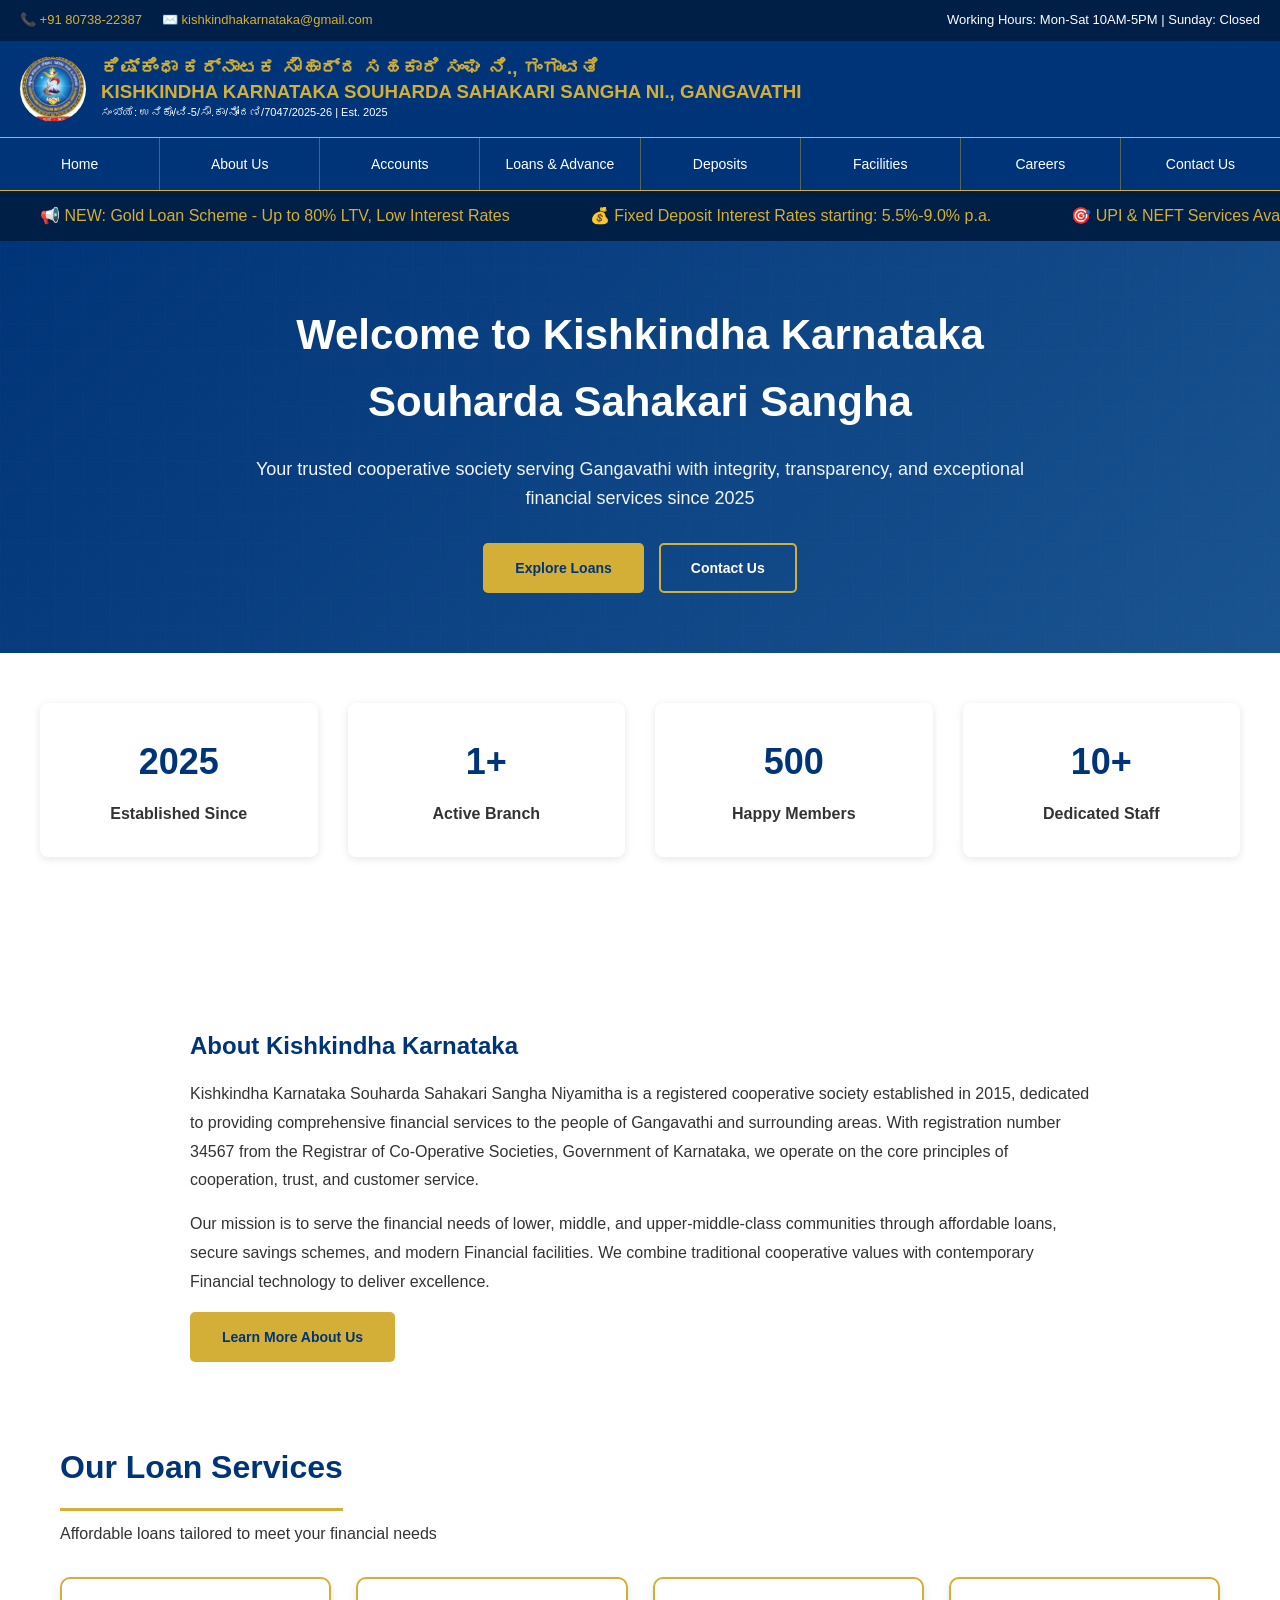
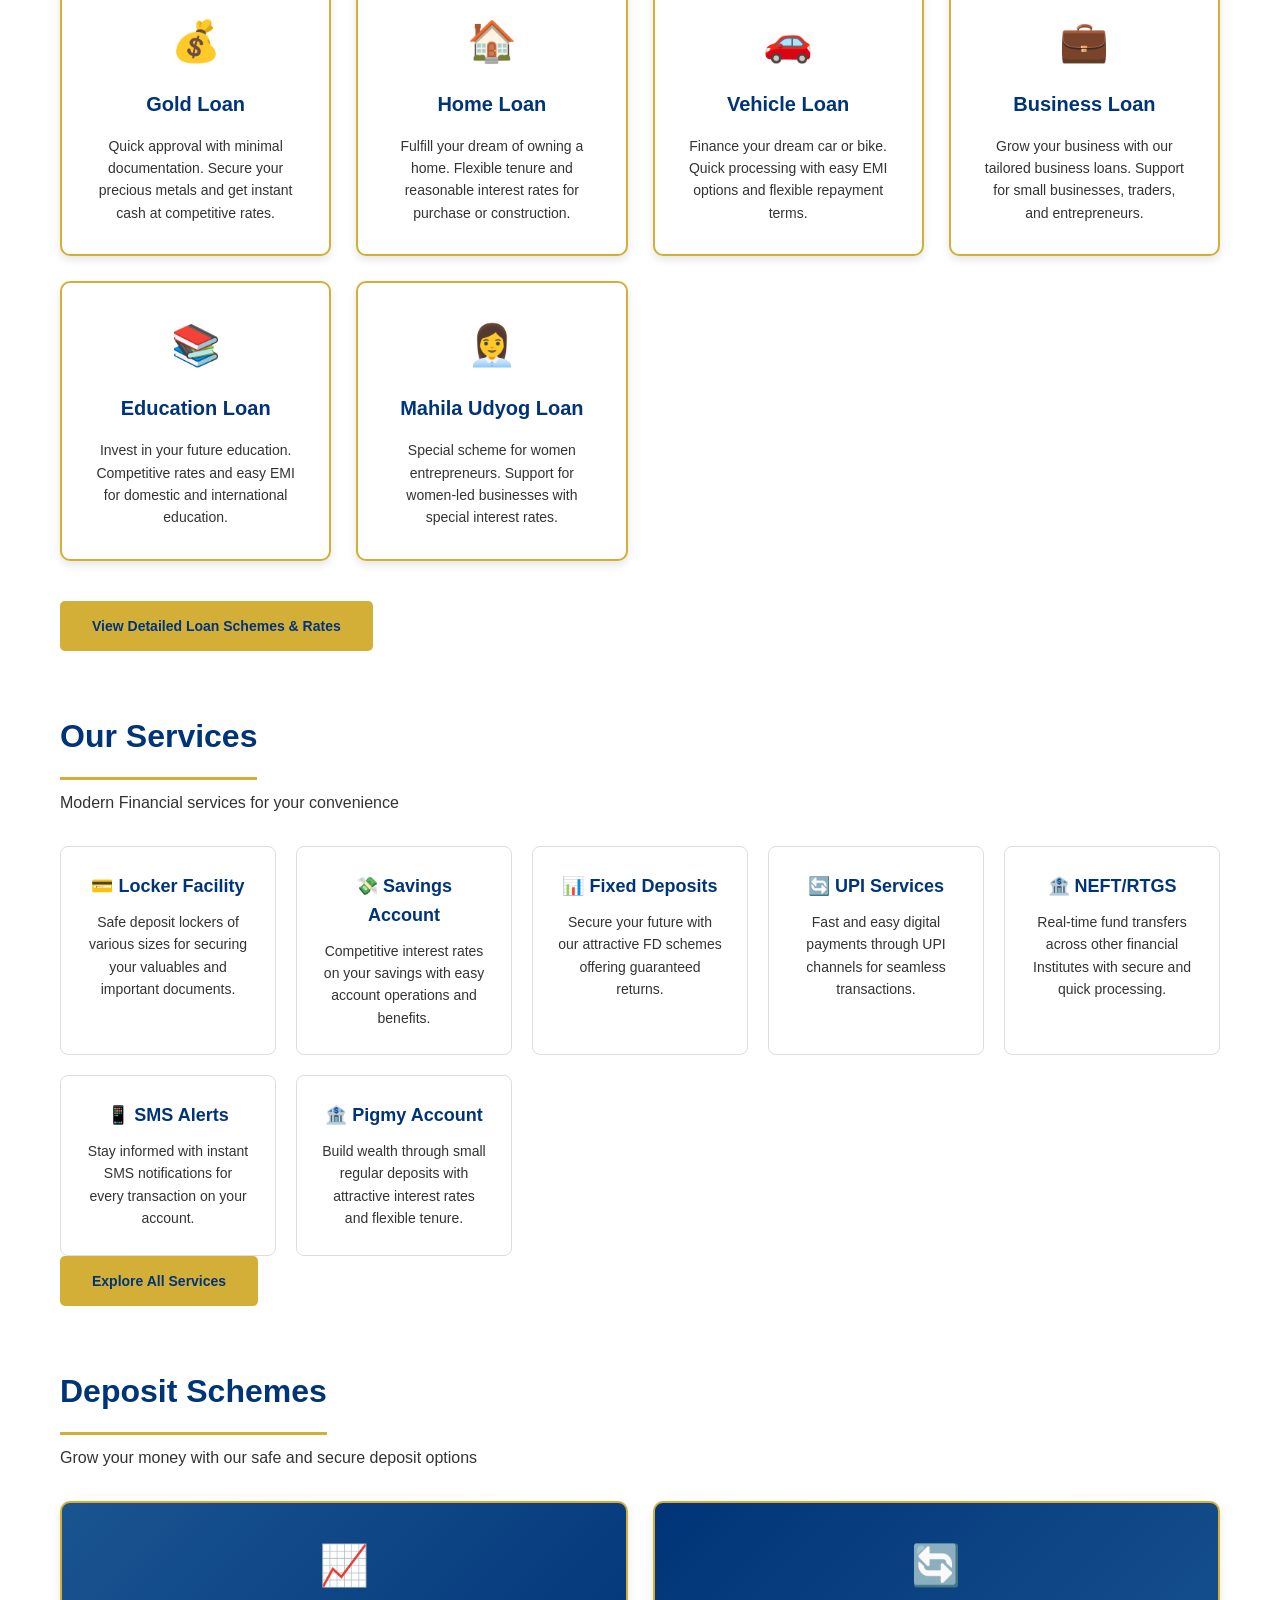
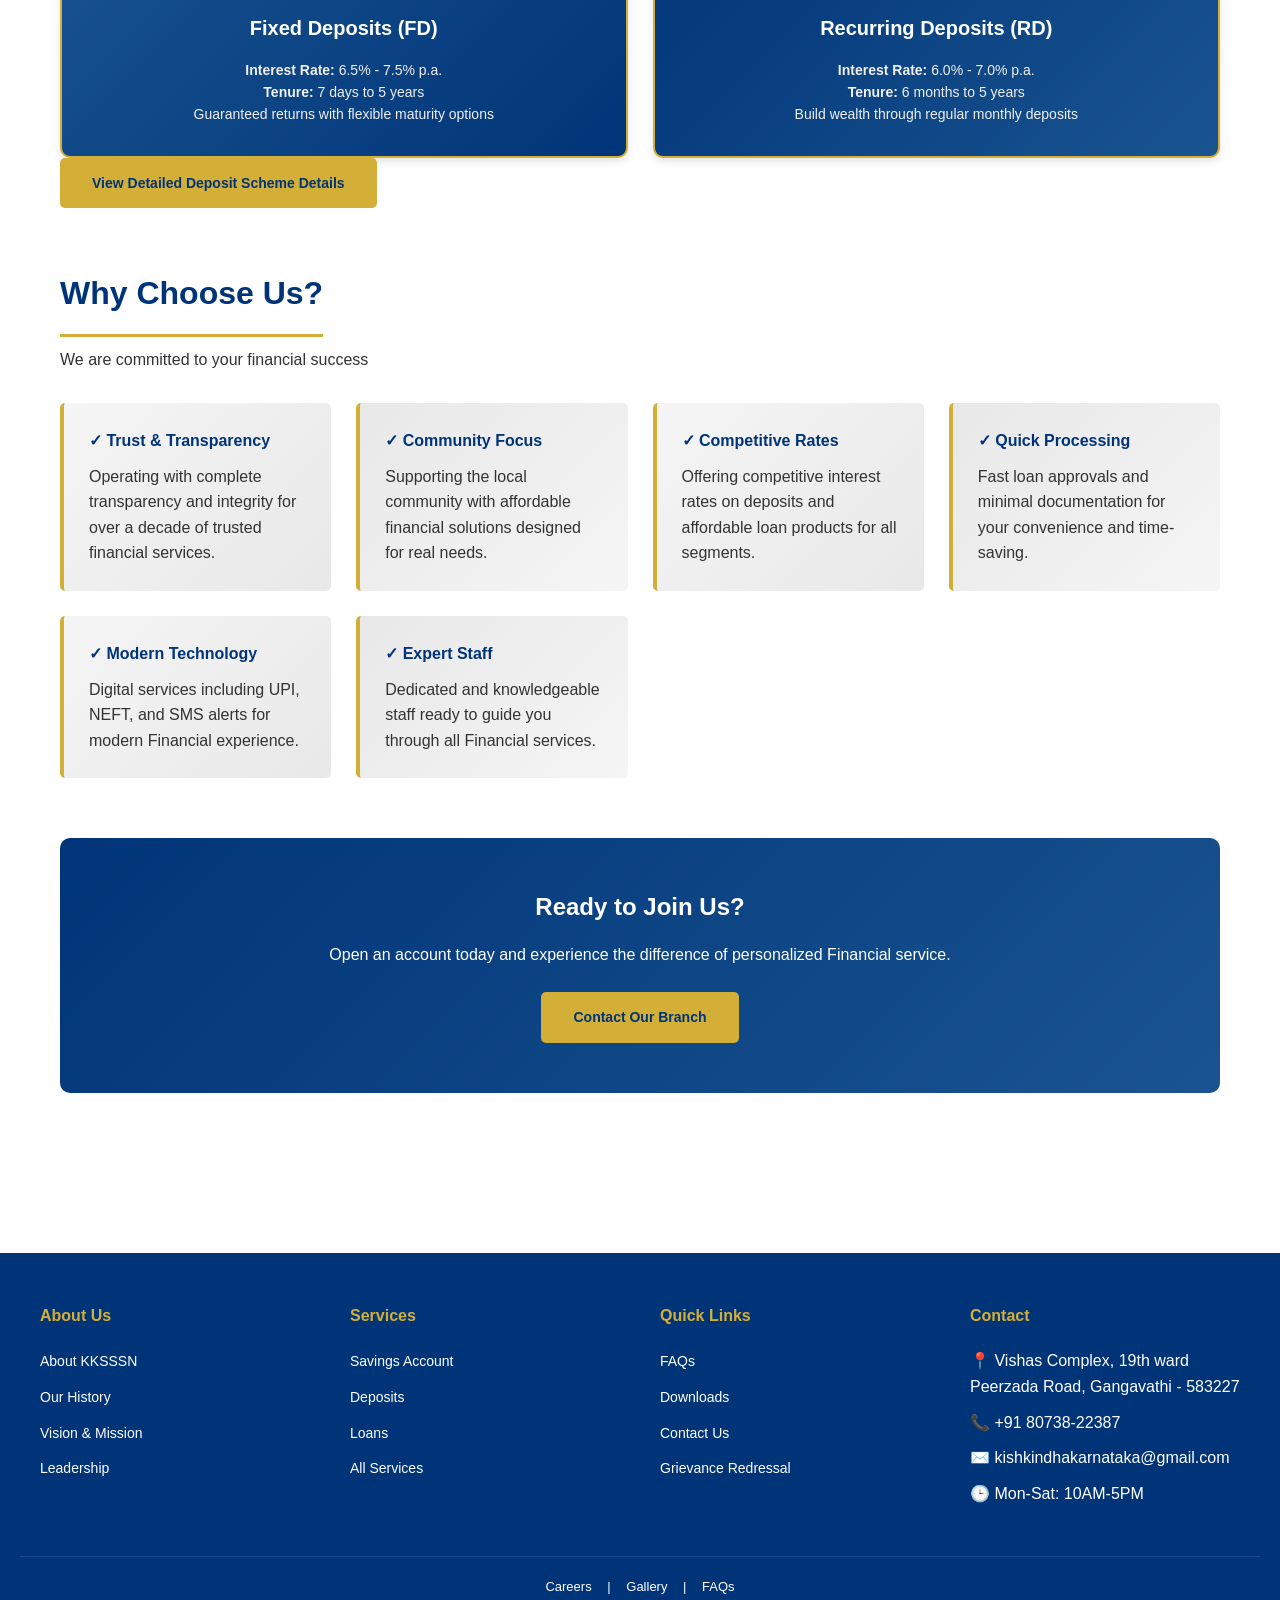
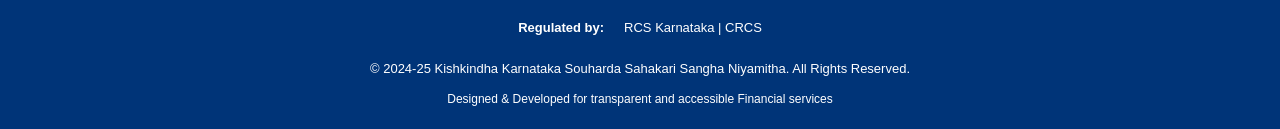
<file: index.html>
<!DOCTYPE html>
<html lang="en">
<head>
    <meta charset="UTF-8">
    <meta name="viewport" content="width=device-width, initial-scale=1.0">
    <meta name="description" content="Kishkinda Karnataka Souharda Sahakari Sangha Niyamitha - cooperative society in Gangavathi">
    <meta name="keywords" content="cooperative society, loan, deposit, savings, Gangavathi">
    <title>KKSSSN - Kishkinda Karnataka Souharda Sahakari Sangha Niyamitha</title>
    <link rel="stylesheet" href="assets/css/style.css">
</head>
<body>
    <!-- HEADER & NAVIGATION -->
    <header>
        <div class="header-top">
            <div class="header-top-content">
                <div class="header-contact">
                    <a href="tel:+918073822387">📞 +91 80738-22387</a>
                    <a href="mailto:kishkindhakarnataka@gmail.com">✉️ kishkindhakarnataka@gmail.com</a>
                </div>
                <div class="header-top-right">Working Hours: Mon-Sat 10AM-5PM | Sunday: Closed</div>
            </div>
        </div>

        <div class="header-main">
            <div class="logo-section">
                <img src="assets/images/logo.png" alt="KKSSSN Logo" class="logo-img">
                <div class="logo-text">
                    <h1>ಕಿಷ್ಕಿಂಧಾ ಕರ್ನಾಟಕ ಸೌಹಾರ್ದ ಸಹಕಾರಿ ಸಂಘ ನಿ.,  ಗಂಗಾವತಿ<br>KISHKINDHA KARNATAKA SOUHARDA SAHAKARI SANGHA NI., GANGAVATHI</h1>
                    <p>ಸಂಖ್ಯೆ: ಉನಿಕೊ/ವಿ-5/ಸೌ.ಕಾ/ನೋಂದಣಿ/7047/2025-26 | Est. 2025</p>
                </div>
            </div>

            <button class="nav-toggle">☰</button>

            <nav>
                <ul>
                    <li><a href="index.html">Home</a></li>
                    <li class="dropdown">
                        <a href="#about">About Us</a>
                        <ul class="dropdown-menu">
                            <li><a href="pages/about.html#history">History</a></li>
                            <li><a href="pages/about.html#vision">Vision & Mission</a></li>
                            <li><a href="pages/about.html#leadership">Leadership</a></li>
                            <li><a href="pages/board.html">Board of Directors</a></li>
                            <li><a href="pages/gallery.html">Gallery</a></li>
                        </ul>
                    </li>
                    <li class="dropdown">
                        <a href="#accounts">Accounts</a>
                        <ul class="dropdown-menu">
                            <li><a href="pages/savings.html">Savings Account</a></li>
                            <li><a href="pages/pigmy.html">Pigmy Account</a></li>
                        </ul>
                    </li>
                    <li class="dropdown">
                        <a href="#loans">Loans & Advance</a>
                        <ul class="dropdown-menu">
                            <li><a href="pages/loans.html#gold">Gold Loan</a></li>
                            <li><a href="pages/loans.html#home">Home Loan</a></li>
                            <li><a href="pages/loans.html#business">Business Loan</a></li>
                            <li><a href="pages/loans.html#education">Education Loan</a></li>
                            <li><a href="pages/loans.html#mortgage">Mortgage Loan</a></li>
                            <li><a href="pages/loans.html#unsecured">Unsecured Loan</a></li>
                            <li><a href="pages/loans.html#overdraft">Overdraft Facility</a></li>
                            <li><a href="pages/loans.html#emi-calculator">EMI Calculator</a></li>
                        </ul>
                    </li>
                    <li class="dropdown">
                        <a href="#deposits">Deposits</a>
                        <ul class="dropdown-menu">
                            <li><a href="pages/fixed-deposits.html">Fixed Deposit</a></li>
                            <li><a href="pages/fixed-deposits.html#recurring">Recurring Deposit</a></li>
                            <li><a href="pages/pigmy.html">Pigmy Deposit</a></li>
                        </ul>
                    </li>
                    <li class="dropdown">
                        <a href="#facilities">Facilities</a>
                        <ul class="dropdown-menu">
                            <li><a href="pages/services.html">Financial Services</a></li>
                            <li><a href="pages/services.html#locker">Locker Facility</a></li>
                            <li><a href="pages/services.html#online">Online Services</a></li>
                        </ul>
                    </li>
                    <li><a href="pages/careers.html">Careers</a></li>
                    <li><a href="pages/contact.html">Contact Us</a></li>
                </ul>
            </nav>
        </div>
    </header>

    <!-- MARQUEE / TICKER -->
    <div class="marquee-section">
        <div class="marquee">
            <span class="marquee-item">📢 NEW: Gold Loan Scheme - Up to 80% LTV, Low Interest Rates</span>
            <span class="marquee-item">💰 Fixed Deposit Interest Rates starting: 5.5%-9.0% p.a.</span>
            <span class="marquee-item">🎯 UPI & NEFT Services Available for Easy Transfers</span>
            <span class="marquee-item">📲 SMS Alert Service - Stay Updated with Your Account</span>
        </div>
    </div>

    <!-- HERO SECTION -->
    <section class="hero">
        <div class="hero-content">
            <h2>Welcome to Kishkindha Karnataka Souharda Sahakari Sangha</h2>
            <p>Your trusted cooperative society serving Gangavathi with integrity, transparency, and exceptional financial services since 2025</p>
            <div class="hero-buttons">
                <a href="pages/loans.html" class="btn btn-primary">Explore Loans</a>
                <a href="pages/contact.html" class="btn btn-secondary">Contact Us</a>
            </div>
        </div>
    </section>

    <!-- STATISTICS SECTION -->
    <section class="stats-section">
        <div class="stats-container">
            <div class="stat-card">
                <div class="stat-number" data-count="2025">2025</div>
                <div class="stat-label">Established Since</div>
            </div>
            <div class="stat-card">
                <div class="stat-number" data-count="1">1</div>
                <div class="stat-label">Active Branch</div>
            </div>
            <div class="stat-card">
                <div class="stat-number" data-count="500">500</div>
                <div class="stat-label">Happy Members</div>
            </div>
            <div class="stat-card">
                <div class="stat-number" data-count="10">10</div>
                <div class="stat-label">Dedicated Staff</div>
            </div>
        </div>
    </section>

    <!-- MAIN CONTENT -->
    <main>
        <!-- ABOUT SECTION -->
        <section class="about-snippet">
            <div class="about-snippet-content">
                <h3>About Kishkindha Karnataka</h3>
                <p>Kishkindha Karnataka Souharda Sahakari Sangha Niyamitha is a registered cooperative society established in 2015, dedicated to providing comprehensive financial services to the people of Gangavathi and surrounding areas. With registration number 34567 from the Registrar of Co-Operative Societies, Government of Karnataka, we operate on the core principles of cooperation, trust, and customer service.</p>
                <p>Our mission is to serve the financial needs of lower, middle, and upper-middle-class communities through affordable loans, secure savings schemes, and modern Financial facilities. We combine traditional cooperative values with contemporary Financial technology to deliver excellence.</p>
                <a href="pages/about.html" class="btn btn-primary">Learn More About Us</a>
            </div>
        </section>

        <!-- LOAN SERVICES SECTION -->
        <section class="section">
            <h2 class="section-title">Our Loan Services</h2>
            <p class="section-subtitle">Affordable loans tailored to meet your financial needs</p>
            
            <div class="loans-grid">
                <div class="loan-card">
                    <div class="icon">💰</div>
                    <h3>Gold Loan</h3>
                    <p>Quick approval with minimal documentation. Secure your precious metals and get instant cash at competitive rates.</p>
                </div>
                <div class="loan-card">
                    <div class="icon">🏠</div>
                    <h3>Home Loan</h3>
                    <p>Fulfill your dream of owning a home. Flexible tenure and reasonable interest rates for purchase or construction.</p>
                </div>
                <div class="loan-card">
                    <div class="icon">🚗</div>
                    <h3>Vehicle Loan</h3>
                    <p>Finance your dream car or bike. Quick processing with easy EMI options and flexible repayment terms.</p>
                </div>
                <div class="loan-card">
                    <div class="icon">💼</div>
                    <h3>Business Loan</h3>
                    <p>Grow your business with our tailored business loans. Support for small businesses, traders, and entrepreneurs.</p>
                </div>
                <div class="loan-card">
                    <div class="icon">📚</div>
                    <h3>Education Loan</h3>
                    <p>Invest in your future education. Competitive rates and easy EMI for domestic and international education.</p>
                </div>
                <div class="loan-card">
                    <div class="icon">👩‍💼</div>
                    <h3>Mahila Udyog Loan</h3>
                    <p>Special scheme for women entrepreneurs. Support for women-led businesses with special interest rates.</p>
                </div>
            </div>

            <a href="pages/loans.html" class="btn btn-primary">View Detailed Loan Schemes & Rates</a>
        </section>

        <!-- OUR SERVICES SECTION -->
        <section class="section">
            <h2 class="section-title">Our Services</h2>
            <p class="section-subtitle">Modern Financial services for your convenience</p>
            
            <div class="services-grid">
                <div class="service-item">
                    <h4>💳 Locker Facility</h4>
                    <p>Safe deposit lockers of various sizes for securing your valuables and important documents.</p>
                </div>
                <div class="service-item">
                    <h4>💸 Savings Account</h4>
                    <p>Competitive interest rates on your savings with easy account operations and benefits.</p>
                </div>
                <div class="service-item">
                    <h4>📊 Fixed Deposits</h4>
                    <p>Secure your future with our attractive FD schemes offering guaranteed returns.</p>
                </div>
                <div class="service-item">
                    <h4>🔄 UPI Services</h4>
                    <p>Fast and easy digital payments through UPI channels for seamless transactions.</p>
                </div>
                <div class="service-item">
                    <h4>🏦 NEFT/RTGS</h4>
                    <p>Real-time fund transfers across other financial Institutes with secure and quick processing.</p>
                </div>
                <div class="service-item">
                    <h4>📱 SMS Alerts</h4>
                    <p>Stay informed with instant SMS notifications for every transaction on your account.</p>
                </div>
                <div class="service-item">
                    <h4>🏦 Pigmy Account</h4>
                    <p>Build wealth through small regular deposits with attractive interest rates and flexible tenure.</p>
                </div>
            </div>

            <a href="pages/services.html" class="btn btn-primary">Explore All Services</a>
        </section>

        <!-- DEPOSIT SCHEMES PREVIEW -->
        <section class="section">
            <h2 class="section-title">Deposit Schemes</h2>
            <p class="section-subtitle">Grow your money with our safe and secure deposit options</p>
            
            <div style="display: grid; grid-template-columns: repeat(auto-fit, minmax(280px, 1fr)); gap: 25px;">
                <div class="loan-card" style="background: linear-gradient(135deg, #1a5490 0%, #003478 100%); color: white;">
                    <div class="icon">📈</div>
                    <h3 style="color: white;">Fixed Deposits (FD)</h3>
                    <p style="color: #f0f0f0;"><strong>Interest Rate:</strong> 6.5% - 7.5% p.a.</p>
                    <p style="color: #f0f0f0;"><strong>Tenure:</strong> 7 days to 5 years</p>
                    <p style="color: #f0f0f0;">Guaranteed returns with flexible maturity options</p>
                </div>
                <div class="loan-card" style="background: linear-gradient(135deg, #003478 0%, #1a5490 100%); color: white;">
                    <div class="icon">🔄</div>
                    <h3 style="color: white;">Recurring Deposits (RD)</h3>
                    <p style="color: #f0f0f0;"><strong>Interest Rate:</strong> 6.0% - 7.0% p.a.</p>
                    <p style="color: #f0f0f0;"><strong>Tenure:</strong> 6 months to 5 years</p>
                    <p style="color: #f0f0f0;">Build wealth through regular monthly deposits</p>
                </div>
            </div>

            <a href="pages/deposits.html" class="btn btn-primary">View Detailed Deposit Scheme Details</a>
        </section>

        <!-- FINANCIAL PROGRESS SECTION
        <section class="section" style="background-color: var(--light-gray); padding: 40px 20px; margin-left: -20px; margin-right: -20px;">
            <div style="max-width: 1200px; margin: 0 auto;">
                <h2 class="section-title">Financial Progress (2024-25)</h2>
                <p class="section-subtitle" style="margin-bottom: 30px;">Our Strong Financial Performance</p>
                
                <div style="display: grid; grid-template-columns: repeat(auto-fit, minmax(200px, 1fr)); gap: 25px;">
                    <div class="stat-card">
                        <div style="font-size: 28px; font-weight: 700; color: var(--primary-blue); margin-bottom: 10px;">₹XX,XXX L</div>
                        <div class="stat-label">Share Capital</div>
                    </div>
                    <div class="stat-card">
                        <div style="font-size: 28px; font-weight: 700; color: var(--primary-blue); margin-bottom: 10px;">₹XX,XXX L</div>
                        <div class="stat-label">Total Deposits</div>
                    </div>
                    <div class="stat-card">
                        <div style="font-size: 28px; font-weight: 700; color: var(--primary-blue); margin-bottom: 10px;">₹XX,XXX L</div>
                        <div class="stat-label">Loans & Advances</div>
                    </div>
                    <div class="stat-card">
                        <div style="font-size: 28px; font-weight: 700; color: var(--primary-blue); margin-bottom: 10px;">₹XX,XXX L</div>
                        <div class="stat-label">Net Profit</div>
                    </div>
                </div>
                <p style="text-align: center; color: #666; margin-top: 20px; font-size: 13px;">* Figures in Lakhs | Data to be updated with actual figures</p>
            </div>
        </section> -->

        <!-- WHY CHOOSE US -->
        <section class="section">
            <h2 class="section-title">Why Choose Us?</h2>
            <p class="section-subtitle">We are committed to your financial success</p>
            
            <div style="display: grid; grid-template-columns: repeat(auto-fit, minmax(250px, 1fr)); gap: 25px;">
                <div style="padding: 25px; background: linear-gradient(135deg, #f5f5f5 0%, #e8e8e8 100%); border-left: 4px solid var(--gold); border-radius: 5px;">
                    <h4 style="color: var(--primary-blue); margin-bottom: 10px;">✓ Trust & Transparency</h4>
                    <p>Operating with complete transparency and integrity for over a decade of trusted financial services.</p>
                </div>
                <div style="padding: 25px; background: linear-gradient(135deg, #e8e8e8 0%, #f5f5f5 100%); border-left: 4px solid var(--gold); border-radius: 5px;">
                    <h4 style="color: var(--primary-blue); margin-bottom: 10px;">✓ Community Focus</h4>
                    <p>Supporting the local community with affordable financial solutions designed for real needs.</p>
                </div>
                <div style="padding: 25px; background: linear-gradient(135deg, #f5f5f5 0%, #e8e8e8 100%); border-left: 4px solid var(--gold); border-radius: 5px;">
                    <h4 style="color: var(--primary-blue); margin-bottom: 10px;">✓ Competitive Rates</h4>
                    <p>Offering competitive interest rates on deposits and affordable loan products for all segments.</p>
                </div>
                <div style="padding: 25px; background: linear-gradient(135deg, #e8e8e8 0%, #f5f5f5 100%); border-left: 4px solid var(--gold); border-radius: 5px;">
                    <h4 style="color: var(--primary-blue); margin-bottom: 10px;">✓ Quick Processing</h4>
                    <p>Fast loan approvals and minimal documentation for your convenience and time-saving.</p>
                </div>
                <div style="padding: 25px; background: linear-gradient(135deg, #f5f5f5 0%, #e8e8e8 100%); border-left: 4px solid var(--gold); border-radius: 5px;">
                    <h4 style="color: var(--primary-blue); margin-bottom: 10px;">✓ Modern Technology</h4>
                    <p>Digital services including UPI, NEFT, and SMS alerts for modern Financial experience.</p>
                </div>
                <div style="padding: 25px; background: linear-gradient(135deg, #e8e8e8 0%, #f5f5f5 100%); border-left: 4px solid var(--gold); border-radius: 5px;">
                    <h4 style="color: var(--primary-blue); margin-bottom: 10px;">✓ Expert Staff</h4>
                    <p>Dedicated and knowledgeable staff ready to guide you through all Financial services.</p>
                </div>
            </div>
        </section>

        <!-- CALL TO ACTION -->
        <section class="section" style="background: linear-gradient(135deg, var(--primary-blue) 0%, var(--light-blue) 100%); color: white; padding: 50px 30px; border-radius: 10px; text-align: center;">
            <h2 style="margin-bottom: 15px;">Ready to Join Us?</h2>
            <p style="margin-bottom: 25px; font-size: 16px;">Open an account today and experience the difference of personalized Financial service.</p>
            <a href="pages/contact.html" class="btn btn-primary">Contact Our Branch</a>
        </section>
    </main>

    <!-- FOOTER -->
    <footer>
        <div class="footer-content">
            <div class="footer-section">
                <h4>About Us</h4>
                <ul>
                    <li><a href="pages/about.html">About KKSSSN</a></li>
                    <li><a href="pages/about.html#history">Our History</a></li>
                    <li><a href="pages/about.html#vision">Vision & Mission</a></li>
                    <li><a href="pages/about.html#leadership">Leadership</a></li>
                </ul>
            </div>

            <div class="footer-section">
                <h4>Services</h4>
                <ul>
                    <li><a href="pages/savings.html">Savings Account</a></li>
                    <li><a href="pages/deposits.html">Deposits</a></li>
                    <li><a href="pages/loans.html">Loans</a></li>
                    <li><a href="pages/services.html">All Services</a></li>
                </ul>
            </div>

            <div class="footer-section">
                <h4>Quick Links</h4>
                <ul>
                    <li><a href="pages/faqs.html">FAQs</a></li>
                    <li><a href="pages/downloads.html">Downloads</a></li>
                    <li><a href="pages/contact.html">Contact Us</a></li>
                    <li><a href="pages/contact.html#grievance">Grievance Redressal</a></li>
                </ul>
            </div>

            <div class="footer-section">
                <h4>Contact</h4>
                <ul>
                    <li>📍 Vishas Complex, 19th ward<br>Peerzada Road, Gangavathi - 583227</li>
                    <li>📞 +91 80738-22387</li>
                    <li>✉️ kishkindhakarnataka@gmail.com</li>
                    <li>🕒 Mon-Sat: 10AM-5PM</li>
                </ul>
            </div>
        </div>

        <div class="footer-bottom">
            <div style="margin-bottom: 15px; font-size: 13px;">
                <a href="pages/careers.html" style="color: var(--gold-accent); text-decoration: none; margin: 0 12px;">Careers</a> | 
                <a href="pages/gallery.html" style="color: var(--gold-accent); text-decoration: none; margin: 0 12px;">Gallery</a> | 
                <a href="pages/faqs.html" style="color: var(--gold-accent); text-decoration: none; margin: 0 12px;">FAQs</a>
            </div>
            <div class="footer-logos">
                <span style="font-weight: 600;">Regulated by:</span>
                <span>RCS Karnataka | CRCS</span>
            </div>
            <p style="margin-top: 20px;">© 2024-25 Kishkindha Karnataka Souharda Sahakari Sangha Niyamitha. All Rights Reserved.</p>
            <p style="font-size: 12px; margin-top: 10px;">Designed & Developed for transparent and accessible Financial services</p>
        </div>
    </footer>

    <script src="assets/js/script.js"></script>
</body>
</html>
</file>
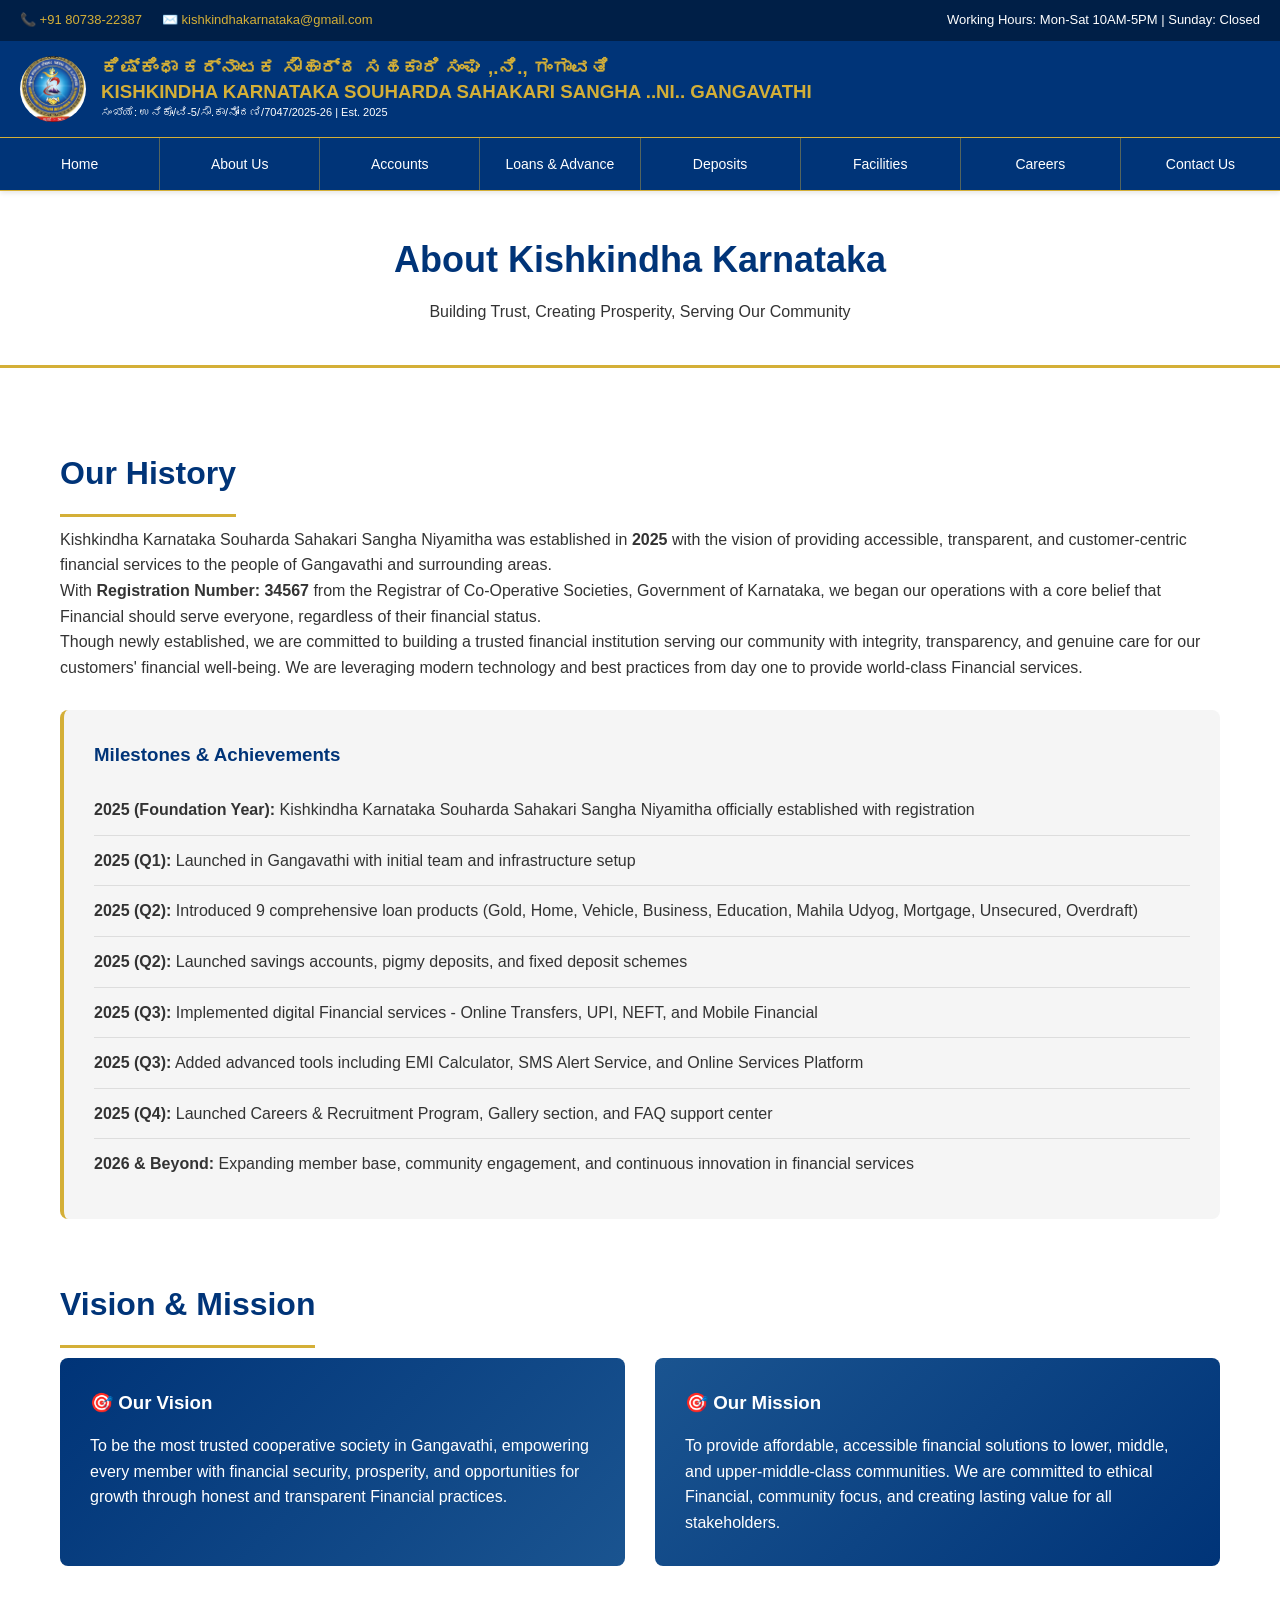
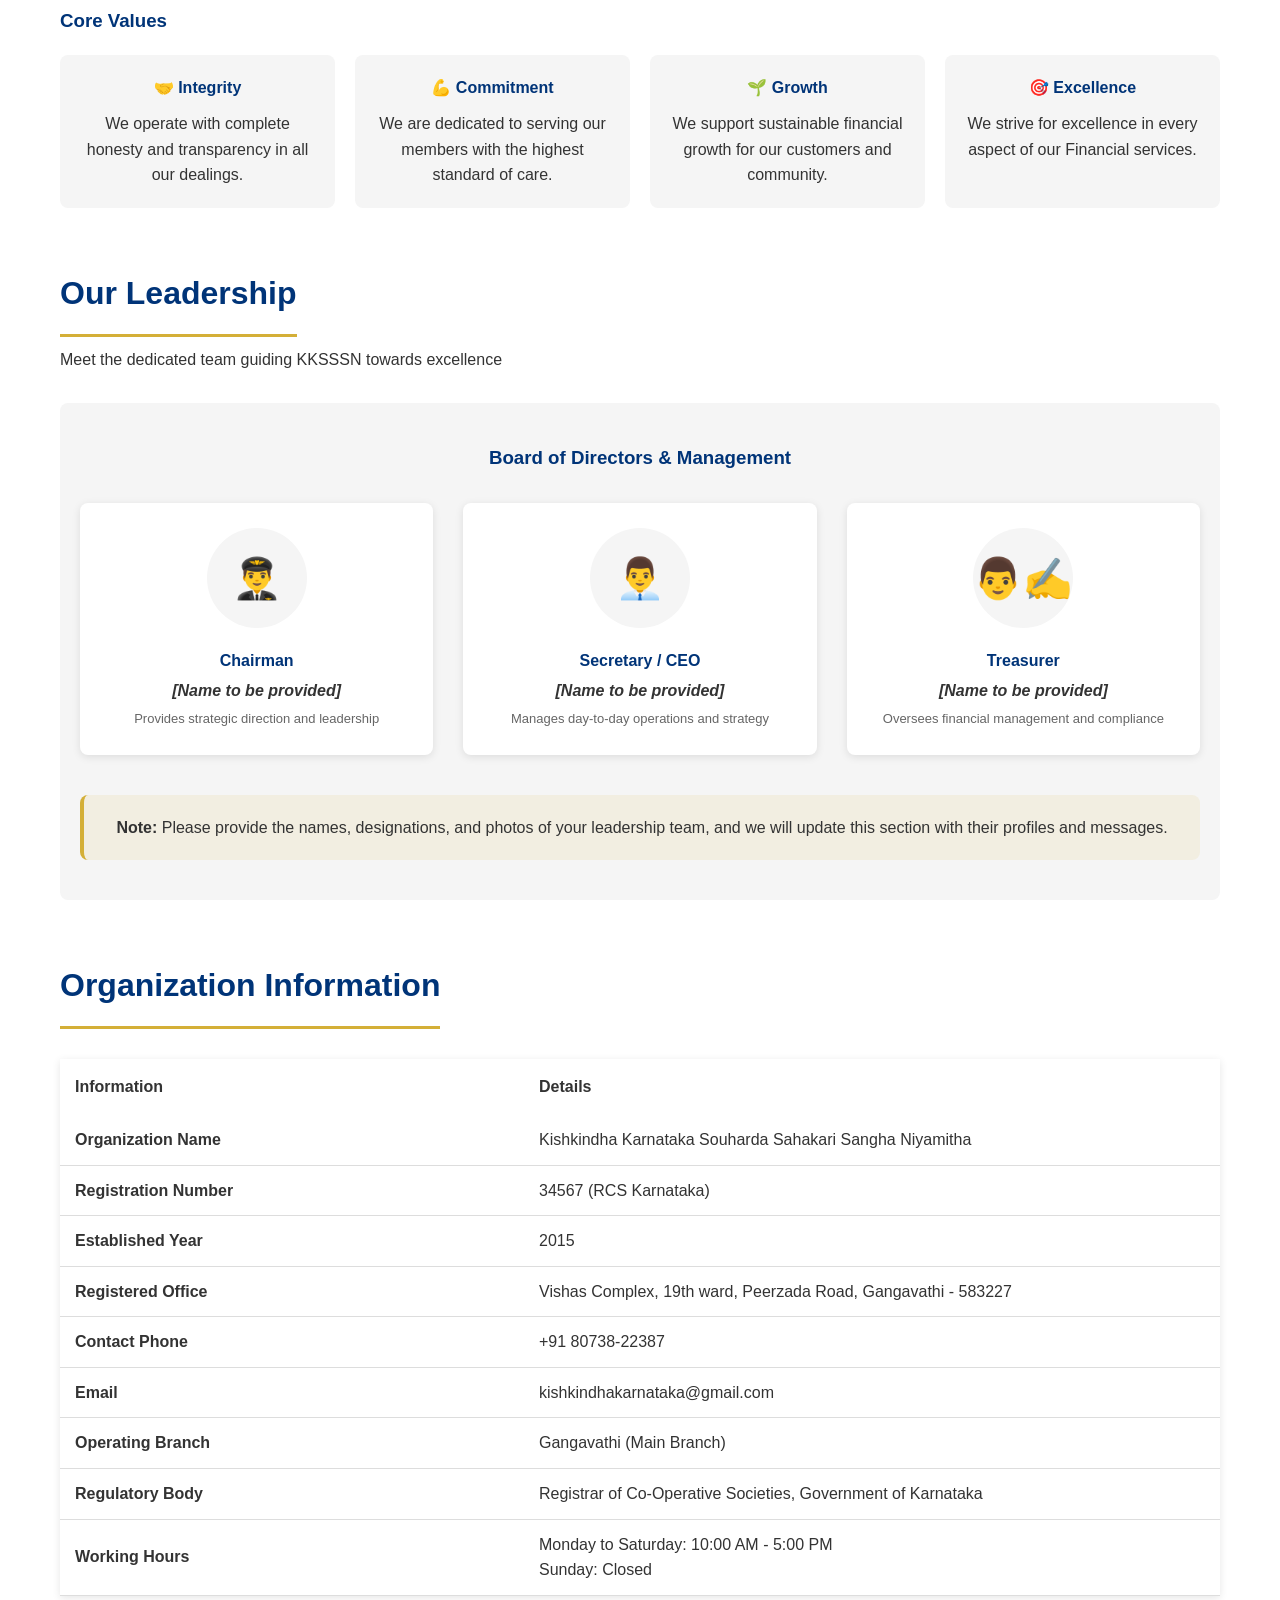
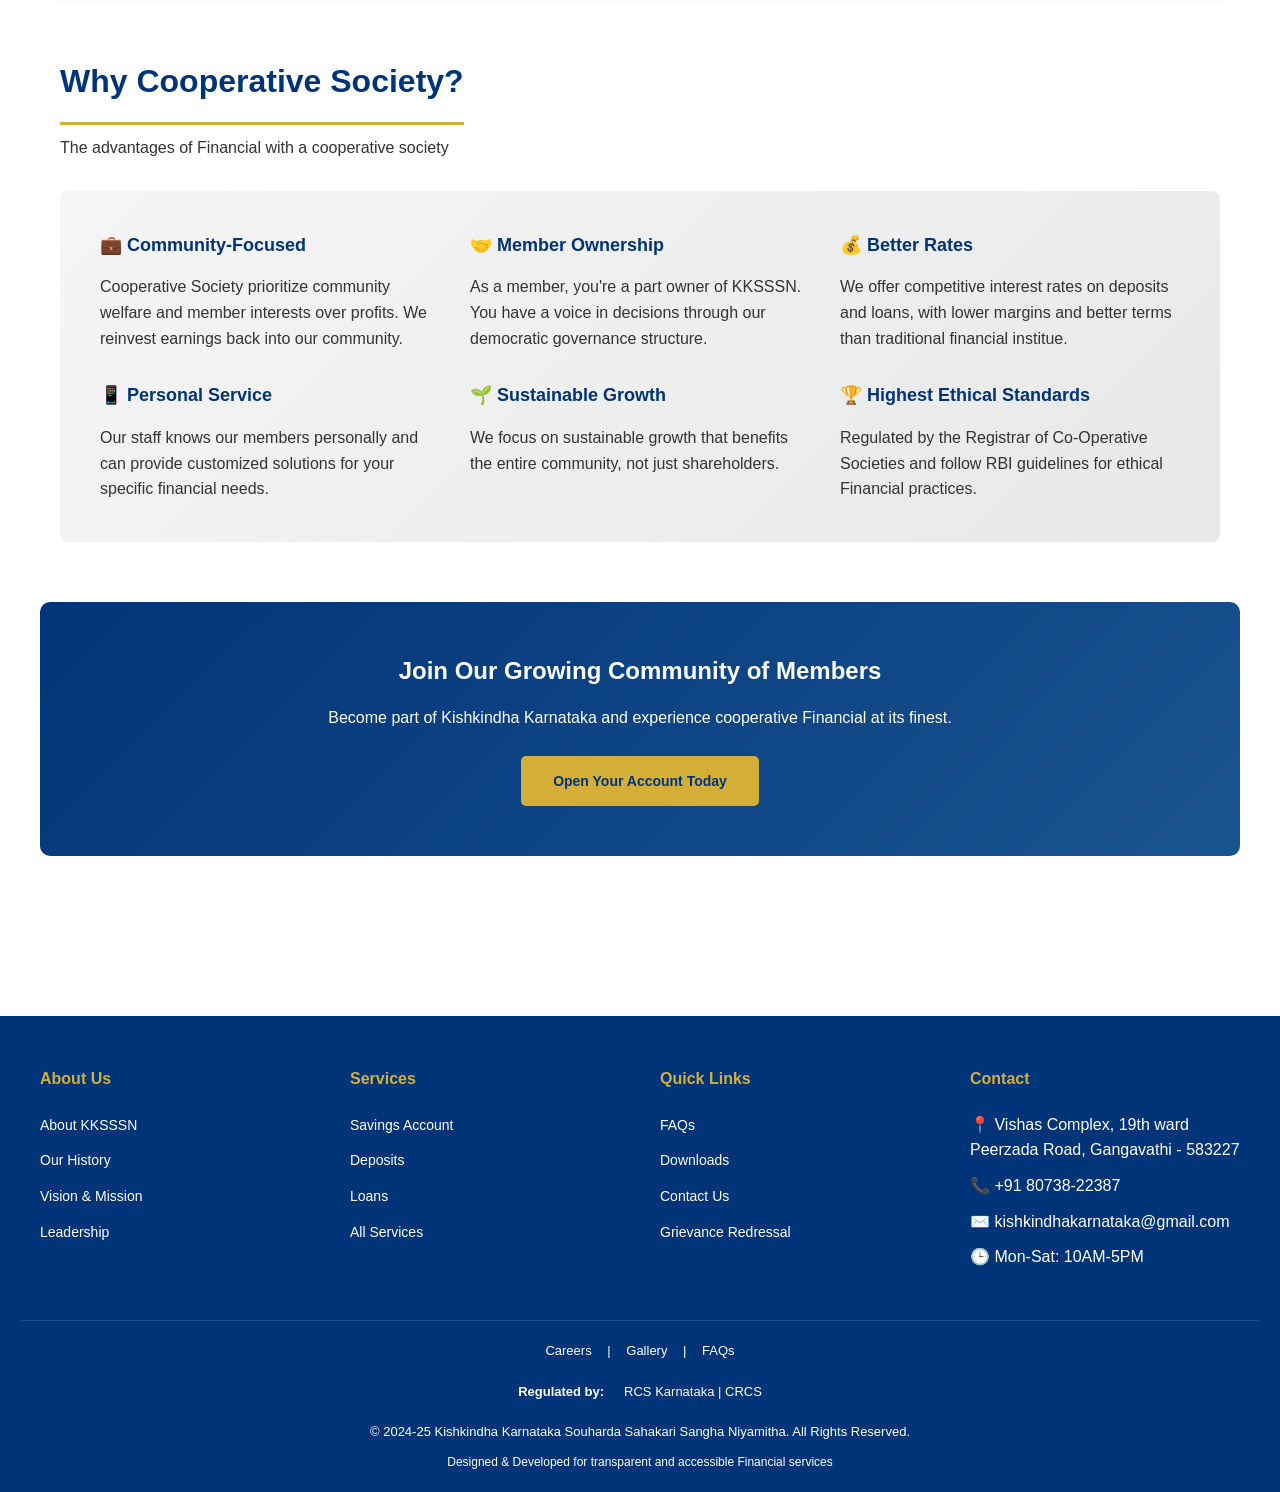
<file: pages/about.html>
<!DOCTYPE html>
<html lang="en">
<head>
    <meta charset="UTF-8">
    <meta name="viewport" content="width=device-width, initial-scale=1.0">
    <title>About Us - KKSSSN</title>
    <link rel="stylesheet" href="../assets/css/style.css">
</head>
<body>
    <!-- HEADER & NAVIGATION -->
    <header>
        <div class="header-top">
            <div class="header-top-content">
                <div class="header-contact">
                    <a href="tel:+918073822387">📞 +91 80738-22387</a>
                    <a href="mailto:kishkindhakarnataka@gmail.com">✉️ kishkindhakarnataka@gmail.com</a>
                </div>
                <div class="header-top-right">Working Hours: Mon-Sat 10AM-5PM | Sunday: Closed</div>
            </div>
        </div>

        <div class="header-main">
            <div class="logo-section">
                <img src="../assets/images/logo.png" alt="KKSSSN Logo" class="logo-img">
                <div class="logo-text">
                    <h1>ಕಿಷ್ಕಿಂಧಾ ಕರ್ನಾಟಕ ಸೌಹಾರ್ದ ಸಹಕಾರಿ ಸಂಘ ,.ನಿ.,  ಗಂಗಾವತಿ<br>KISHKINDHA KARNATAKA SOUHARDA SAHAKARI SANGHA ..NI.. GANGAVATHI</h1>
                    <p>ಸಂಖ್ಯೆ: ಉನಿಕೊ/ವಿ-5/ಸೌ.ಕಾ/ನೋಂದಣಿ/7047/2025-26 | Est. 2025</p>
                </div>
            </div>

            <button class="nav-toggle">☰</button>

            <nav>
                <ul>
                    <li><a href="../index.html">Home</a></li>
                    <li class="dropdown">
                        <a href="#about">About Us</a>
                        <ul class="dropdown-menu">
                            <li><a href="#history">History</a></li>
                            <li><a href="#vision">Vision & Mission</a></li>
                            <li><a href="#leadership">Leadership</a></li>                            <li><a href="gallery.html">Gallery</a></li>                        </ul>
                    </li>
                    <li class="dropdown">
                        <a href="#accounts">Accounts</a>
                        <ul class="dropdown-menu">
                            <li><a href="savings.html">Savings Account</a></li>
                            <li><a href="pigmy.html">Pigmy Account</a></li>
                        </ul>
                    </li>
                    <li class="dropdown">
                        <a href="#loans">Loans & Advance</a>
                        <ul class="dropdown-menu">
                            <li><a href="loans.html#gold">Gold Loan</a></li>
                            <li><a href="loans.html#home">Home Loan</a></li>
                            <li><a href="loans.html#business">Business Loan</a></li>
                            <li><a href="loans.html#education">Education Loan</a></li>
                            <li><a href="loans.html#mortgage">Mortgage Loan</a></li>
                            <li><a href="loans.html#unsecured">Unsecured Loan</a></li>
                            <li><a href="loans.html#overdraft">Overdraft Facility</a></li>
                            <li><a href="loans.html#emi-calculator">EMI Calculator</a></li>
                        </ul>
                    </li>
                    <li class="dropdown">
                        <a href="#deposits">Deposits</a>
                        <ul class="dropdown-menu">
                            <li><a href="fixed-deposits.html">Fixed Deposit</a></li>
                            <li><a href="fixed-deposits.html#recurring">Recurring Deposit</a></li>
                            <li><a href="pigmy.html">Pigmy Deposit</a></li>
                        </ul>
                    </li>
                    <li class="dropdown">
                        <a href="#facilities">Facilities</a>
                        <ul class="dropdown-menu">
                            <li><a href="services.html">Financial Services</a></li>
                            <li><a href="services.html#locker">Locker Facility</a></li>
                            <li><a href="services.html#online">Online Services</a></li>
                        </ul>
                    </li>
                    <li><a href="careers.html">Careers</a></li>
                    <li><a href="contact.html">Contact Us</a></li>
                </ul>
            </nav>
        </div>
    </header>

    <!-- PAGE HEADER -->
    <div class="page-header">
        <h1>About Kishkindha Karnataka</h1>
        <p>Building Trust, Creating Prosperity, Serving Our Community</p>
    </div>

    <!-- MAIN CONTENT -->
    <main>
        <!-- HISTORY SECTION -->
        <section class="section" id="history">
            <h2 class="section-title">Our History</h2>
            <p>Kishkindha Karnataka Souharda Sahakari Sangha Niyamitha was established in <strong>2025</strong> with the vision of providing accessible, transparent, and customer-centric financial services to the people of Gangavathi and surrounding areas.</p>
            
            <p>With <strong>Registration Number: 34567</strong> from the Registrar of Co-Operative Societies, Government of Karnataka, we began our operations with a core belief that Financial should serve everyone, regardless of their financial status.</p>

            <p>Though newly established, we are committed to building a trusted financial institution serving our community with integrity, transparency, and genuine care for our customers' financial well-being. We are leveraging modern technology and best practices from day one to provide world-class Financial services.</p>

            <div style="background-color: var(--light-gray); padding: 30px; border-radius: 8px; margin: 30px 0; border-left: 4px solid var(--gold);">
                <h3 style="color: var(--primary-blue); margin-bottom: 15px;">Milestones & Achievements</h3>
                <ul style="list-style: none; padding: 0;">
                    <li style="padding: 12px 0; border-bottom: 1px solid var(--border-gray);">
                        <strong>2025 (Foundation Year):</strong> Kishkindha Karnataka Souharda Sahakari Sangha Niyamitha officially established with registration
                    </li>
                    <li style="padding: 12px 0; border-bottom: 1px solid var(--border-gray);">
                        <strong>2025 (Q1):</strong> Launched in Gangavathi with initial team and infrastructure setup
                    </li>
                    <li style="padding: 12px 0; border-bottom: 1px solid var(--border-gray);">
                        <strong>2025 (Q2):</strong> Introduced 9 comprehensive loan products (Gold, Home, Vehicle, Business, Education, Mahila Udyog, Mortgage, Unsecured, Overdraft)
                    </li>
                    <li style="padding: 12px 0; border-bottom: 1px solid var(--border-gray);">
                        <strong>2025 (Q2):</strong> Launched savings accounts, pigmy deposits, and fixed deposit schemes
                    </li>
                    <li style="padding: 12px 0; border-bottom: 1px solid var(--border-gray);">
                        <strong>2025 (Q3):</strong> Implemented digital Financial services - Online Transfers, UPI, NEFT, and Mobile Financial
                    </li>
                    <li style="padding: 12px 0; border-bottom: 1px solid var(--border-gray);">
                        <strong>2025 (Q3):</strong> Added advanced tools including EMI Calculator, SMS Alert Service, and Online Services Platform
                    </li>
                    <li style="padding: 12px 0; border-bottom: 1px solid var(--border-gray);">
                        <strong>2025 (Q4):</strong> Launched Careers & Recruitment Program, Gallery section, and FAQ support center
                    </li>
                    <li style="padding: 12px 0;">
                        <strong>2026 & Beyond:</strong> Expanding member base, community engagement, and continuous innovation in financial services
                    </li>
                </ul>
            </div>
        </section>

        <!-- VISION & MISSION -->
        <section class="section" id="vision">
            <h2 class="section-title">Vision & Mission</h2>
            
            <div style="display: grid; grid-template-columns: repeat(auto-fit, minmax(280px, 1fr)); gap: 30px; margin-bottom: 40px;">
                <div style="padding: 30px; background: linear-gradient(135deg, #003478 0%, #1a5490 100%); color: white; border-radius: 8px;">
                    <h3 style="margin-bottom: 15px;">🎯 Our Vision</h3>
                    <p>To be the most trusted cooperative society in Gangavathi, empowering every member with financial security, prosperity, and opportunities for growth through honest and transparent Financial practices.</p>
                </div>
                
                <div style="padding: 30px; background: linear-gradient(135deg, #1a5490 0%, #003478 100%); color: white; border-radius: 8px;">
                    <h3 style="margin-bottom: 15px;">🎯 Our Mission</h3>
                    <p>To provide affordable, accessible financial solutions to lower, middle, and upper-middle-class communities. We are committed to ethical Financial, community focus, and creating lasting value for all stakeholders.</p>
                </div>
            </div>

            <h3 style="color: var(--primary-blue); margin-bottom: 20px;">Core Values</h3>
            <div style="display: grid; grid-template-columns: repeat(auto-fit, minmax(200px, 1fr)); gap: 20px;">
                <div style="padding: 20px; background: var(--light-gray); border-radius: 8px; text-align: center;">
                    <h4 style="color: var(--primary-blue); margin-bottom: 10px;">🤝 Integrity</h4>
                    <p>We operate with complete honesty and transparency in all our dealings.</p>
                </div>
                <div style="padding: 20px; background: var(--light-gray); border-radius: 8px; text-align: center;">
                    <h4 style="color: var(--primary-blue); margin-bottom: 10px;">💪 Commitment</h4>
                    <p>We are dedicated to serving our members with the highest standard of care.</p>
                </div>
                <div style="padding: 20px; background: var(--light-gray); border-radius: 8px; text-align: center;">
                    <h4 style="color: var(--primary-blue); margin-bottom: 10px;">🌱 Growth</h4>
                    <p>We support sustainable financial growth for our customers and community.</p>
                </div>
                <div style="padding: 20px; background: var(--light-gray); border-radius: 8px; text-align: center;">
                    <h4 style="color: var(--primary-blue); margin-bottom: 10px;">🎯 Excellence</h4>
                    <p>We strive for excellence in every aspect of our Financial services.</p>
                </div>
            </div>
        </section>

        <!-- LEADERSHIP SECTION -->
        <section class="section" id="leadership">
            <h2 class="section-title">Our Leadership</h2>
            <p class="section-subtitle">Meet the dedicated team guiding KKSSSN towards excellence</p>

            <div style="background-color: var(--light-gray); padding: 40px 20px; border-radius: 8px; margin: 30px 0;">
                <h3 style="text-align: center; color: var(--primary-blue); margin-bottom: 30px;">Board of Directors & Management</h3>
                
                <div style="display: grid; grid-template-columns: repeat(auto-fit, minmax(250px, 1fr)); gap: 30px;">
                    <div style="background: white; padding: 25px; border-radius: 8px; text-align: center; box-shadow: 0 2px 8px rgba(0,0,0,0.1);">
                        <div style="width: 100px; height: 100px; background-color: var(--light-gray); border-radius: 50%; margin: 0 auto 20px; display: flex; align-items: center; justify-content: center; font-size: 40px;">👨‍✈️</div>
                        <h4 style="color: var(--primary-blue); margin-bottom: 5px;">Chairman</h4>
                        <p style="font-weight: 600; margin-bottom: 5px;"><em>[Name to be provided]</em></p>
                        <p style="font-size: 13px; color: #666;">Provides strategic direction and leadership</p>
                    </div>

                    <div style="background: white; padding: 25px; border-radius: 8px; text-align: center; box-shadow: 0 2px 8px rgba(0,0,0,0.1);">
                        <div style="width: 100px; height: 100px; background-color: var(--light-gray); border-radius: 50%; margin: 0 auto 20px; display: flex; align-items: center; justify-content: center; font-size: 40px;">👨‍💼</div>
                        <h4 style="color: var(--primary-blue); margin-bottom: 5px;">Secretary / CEO</h4>
                        <p style="font-weight: 600; margin-bottom: 5px;"><em>[Name to be provided]</em></p>
                        <p style="font-size: 13px; color: #666;">Manages day-to-day operations and strategy</p>
                    </div>

                    <div style="background: white; padding: 25px; border-radius: 8px; text-align: center; box-shadow: 0 2px 8px rgba(0,0,0,0.1);">
                        <div style="width: 100px; height: 100px; background-color: var(--light-gray); border-radius: 50%; margin: 0 auto 20px; display: flex; align-items: center; justify-content: center; font-size: 40px;">👨‍✍️</div>
                        <h4 style="color: var(--primary-blue); margin-bottom: 5px;">Treasurer</h4>
                        <p style="font-weight: 600; margin-bottom: 5px;"><em>[Name to be provided]</em></p>
                        <p style="font-size: 13px; color: #666;">Oversees financial management and compliance</p>
                    </div>
                </div>

                <div style="margin-top: 40px; padding: 20px; background-color: rgba(212,175,55,0.1); border-radius: 8px; border-left: 4px solid var(--gold);">
                    <p style="text-align: center; color: var(--dark-gray);">
                        <strong>Note:</strong> Please provide the names, designations, and photos of your leadership team, and we will update this section with their profiles and messages.
                    </p>
                </div>
            </div>
        </section>

        <!-- ORGANIZATION INFO -->
        <section class="section">
            <h2 class="section-title">Organization Information</h2>
            
            <table>
                <tr>
                    <th style="width: 40%;">Information</th>
                    <th style="width: 60%;">Details</th>
                </tr>
                <tr>
                    <td><strong>Organization Name</strong></td>
                    <td>Kishkindha Karnataka Souharda Sahakari Sangha Niyamitha</td>
                </tr>
                <tr>
                    <td><strong>Registration Number</strong></td>
                    <td>34567 (RCS Karnataka)</td>
                </tr>
                <tr>
                    <td><strong>Established Year</strong></td>
                    <td>2015</td>
                </tr>
                <tr>
                    <td><strong>Registered Office</strong></td>
                    <td>Vishas Complex, 19th ward, Peerzada Road, Gangavathi - 583227</td>
                </tr>
                <tr>
                    <td><strong>Contact Phone</strong></td>
                    <td>+91 80738-22387</td>
                </tr>
                <tr>
                    <td><strong>Email</strong></td>
                    <td>kishkindhakarnataka@gmail.com</td>
                </tr>
                <tr>
                    <td><strong>Operating Branch</strong></td>
                    <td>Gangavathi (Main Branch)</td>
                </tr>
                <tr>
                    <td><strong>Regulatory Body</strong></td>
                    <td>Registrar of Co-Operative Societies, Government of Karnataka</td>
                </tr>
                <tr>
                    <td><strong>Working Hours</strong></td>
                    <td>Monday to Saturday: 10:00 AM - 5:00 PM<br>Sunday: Closed</td>
                </tr>
            </table>
        </section>

        <!-- WHY COOPERATIVE SOCIETY -->
        <section class="section">
            <h2 class="section-title">Why Cooperative Society?</h2>
            <p class="section-subtitle">The advantages of Financial with a cooperative society</p>
            
            <div style="background: linear-gradient(135deg, #f5f5f5 0%, #e8e8e8 100%); padding: 40px; border-radius: 8px;">
                <div style="display: grid; grid-template-columns: repeat(auto-fit, minmax(280px, 1fr)); gap: 30px;">
                    <div>
                        <h4 style="color: var(--primary-blue); font-size: 18px; margin-bottom: 15px;">💼 Community-Focused</h4>
                        <p>Cooperative Society prioritize community welfare and member interests over profits. We reinvest earnings back into our community.</p>
                    </div>
                    <div>
                        <h4 style="color: var(--primary-blue); font-size: 18px; margin-bottom: 15px;">🤝 Member Ownership</h4>
                        <p>As a member, you're a part owner of KKSSSN. You have a voice in decisions through our democratic governance structure.</p>
                    </div>
                    <div>
                        <h4 style="color: var(--primary-blue); font-size: 18px; margin-bottom: 15px;">💰 Better Rates</h4>
                        <p>We offer competitive interest rates on deposits and loans, with lower margins and better terms than traditional financial institue.</p>
                    </div>
                    <div>
                        <h4 style="color: var(--primary-blue); font-size: 18px; margin-bottom: 15px;">📱 Personal Service</h4>
                        <p>Our staff knows our members personally and can provide customized solutions for your specific financial needs.</p>
                    </div>
                    <div>
                        <h4 style="color: var(--primary-blue); font-size: 18px; margin-bottom: 15px;">🌱 Sustainable Growth</h4>
                        <p>We focus on sustainable growth that benefits the entire community, not just shareholders.</p>
                    </div>
                    <div>
                        <h4 style="color: var(--primary-blue); font-size: 18px; margin-bottom: 15px;">🏆 Highest Ethical Standards</h4>
                        <p>Regulated by the Registrar of Co-Operative Societies and follow RBI guidelines for ethical Financial practices.</p>
                    </div>
                </div>
            </div>
        </section>

        <!-- CTA -->
        <section class="section" style="background: linear-gradient(135deg, var(--primary-blue) 0%, var(--light-blue) 100%); color: white; padding: 50px 30px; border-radius: 10px; text-align: center; margin-left: -20px; margin-right: -20px;">
            <h2 style="margin-bottom: 15px;">Join Our Growing Community of Members</h2>
            <p style="margin-bottom: 25px; font-size: 16px;">Become part of Kishkindha Karnataka and experience cooperative Financial at its finest.</p>
            <a href="contact.html" class="btn btn-primary">Open Your Account Today</a>
        </section>
    </main>

    <!-- FOOTER -->
    <footer>
        <div class="footer-content">
            <div class="footer-section">
                <h4>About Us</h4>
                <ul>
                    <li><a href="about.html">About KKSSSN</a></li>
                    <li><a href="#history">Our History</a></li>
                    <li><a href="#vision">Vision & Mission</a></li>
                    <li><a href="#leadership">Leadership</a></li>
                </ul>
            </div>

            <div class="footer-section">
                <h4>Services</h4>
                <ul>
                    <li><a href="savings.html">Savings Account</a></li>
                    <li><a href="deposits.html">Deposits</a></li>
                    <li><a href="loans.html">Loans</a></li>
                    <li><a href="services.html">All Services</a></li>
                </ul>
            </div>

            <div class="footer-section">
                <h4>Quick Links</h4>
                <ul>
                    <li><a href="faqs.html">FAQs</a></li>
                    <li><a href="downloads.html">Downloads</a></li>
                    <li><a href="contact.html">Contact Us</a></li>
                    <li><a href="contact.html#grievance">Grievance Redressal</a></li>
                </ul>
            </div>

            <div class="footer-section">
                <h4>Contact</h4>
                <ul>
                    <li>📍 Vishas Complex, 19th ward<br>Peerzada Road, Gangavathi - 583227</li>
                    <li>📞 +91 80738-22387</li>
                    <li>✉️ kishkindhakarnataka@gmail.com</li>
                    <li>🕒 Mon-Sat: 10AM-5PM</li>
                </ul>
            </div>
        </div>

        <div class="footer-bottom">
            <div style="margin-bottom: 15px; font-size: 13px;">
                <a href="careers.html" style="color: var(--gold-accent); text-decoration: none; margin: 0 12px;">Careers</a> | 
                <a href="gallery.html" style="color: var(--gold-accent); text-decoration: none; margin: 0 12px;">Gallery</a> | 
                <a href="faqs.html" style="color: var(--gold-accent); text-decoration: none; margin: 0 12px;">FAQs</a>
            </div>
            <div class="footer-logos">
                <span style="font-weight: 600;">Regulated by:</span>
                <span>RCS Karnataka | CRCS</span>
            </div>
            <p style="margin-top: 20px;">© 2024-25 Kishkindha Karnataka Souharda Sahakari Sangha Niyamitha. All Rights Reserved.</p>
            <p style="font-size: 12px; margin-top: 10px;">Designed & Developed for transparent and accessible Financial services</p>
        </div>
    </footer>

    <script src="../assets/js/script.js"></script>
</body>
</html>
</file>
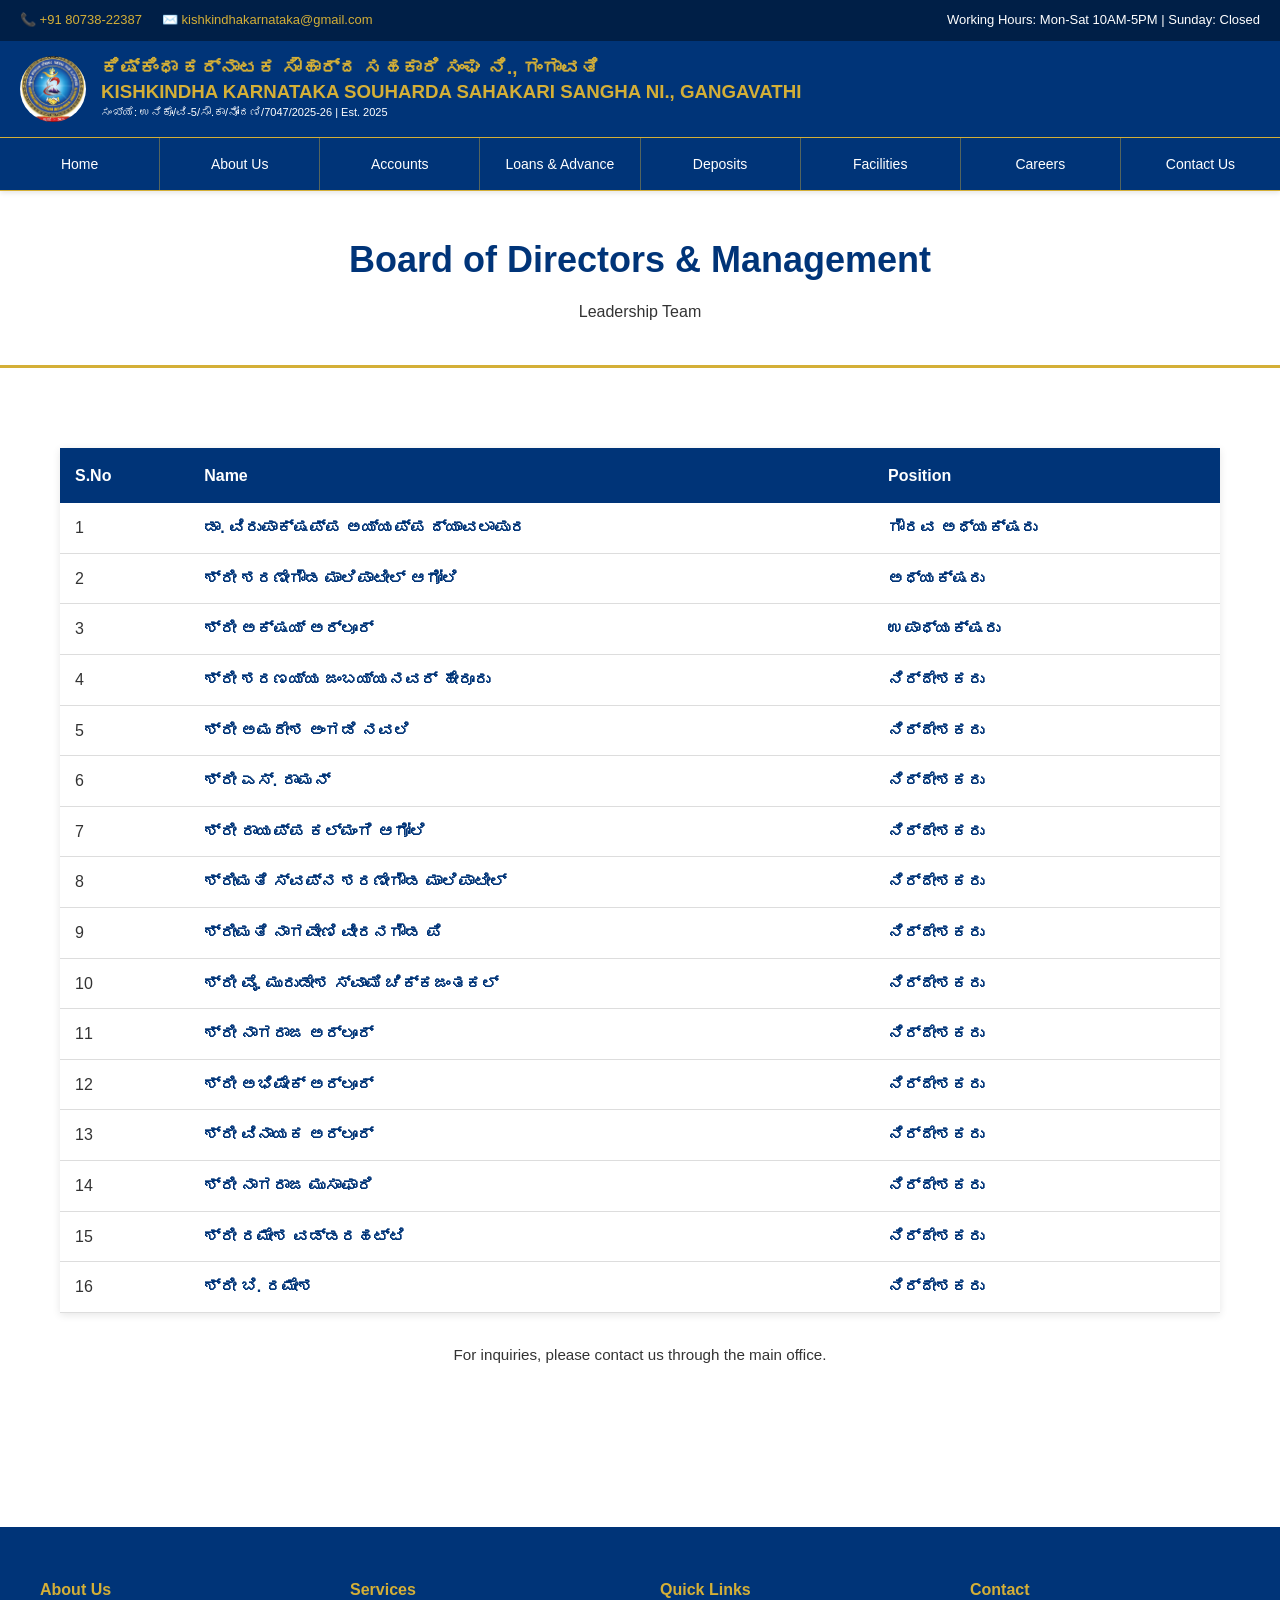
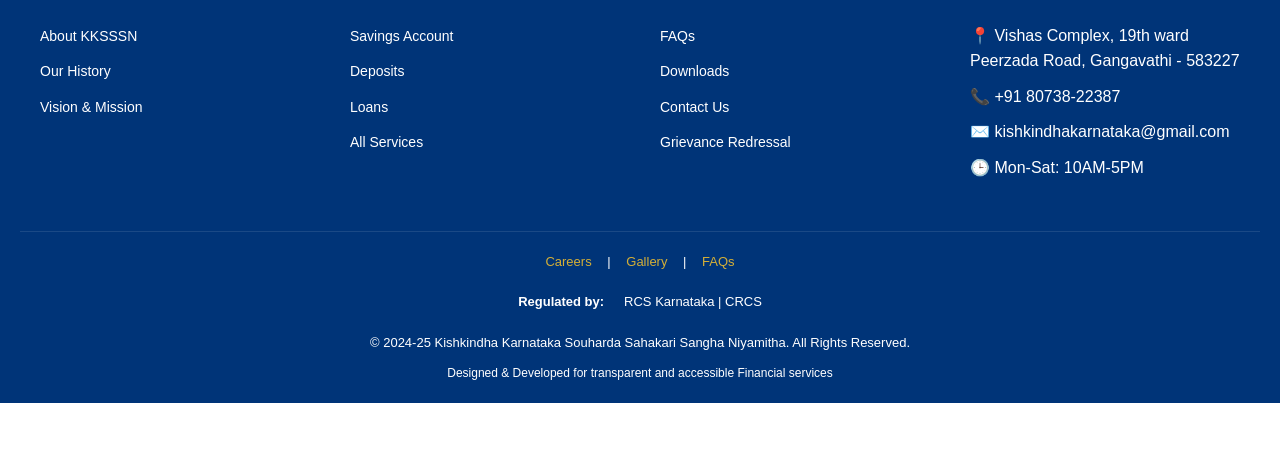
<file: pages/board.html>
<!DOCTYPE html>
<html lang="en">
<head>
    <meta charset="UTF-8">
    <meta name="viewport" content="width=device-width, initial-scale=1.0">
    <title>Board of Directors & Management - KKSSSN</title>
    <link rel="stylesheet" href="../assets/css/style.css">
    <style>
        .page-header {
            background-color: var(--white);
            color: var(--primary-blue);
            padding: 40px 20px;
            margin-bottom: 20px;
            text-align: center;
            border-bottom: 3px solid var(--gold);
        }

        .page-header h1 {
            font-size: 36px;
            font-weight: 700;
            margin-bottom: 10px;
        }

        .page-header p {
            font-size: 16px;
            color: var(--dark-gray);
        }

        .board-table {
            table-layout: fixed;
            border-collapse: collapse;
            width: 100%;
        }

        .board-table th,
        .board-table td {
            border: 1px solid var(--border-gray);
            padding: 14px 12px;
        }

        .board-table th {
            background-color: var(--primary-blue);
            color: var(--white);
            font-weight: 700;
        }

        .board-table th:nth-child(1),
        .board-table td:nth-child(1) {
            width: 10%;
        }

        .board-table th:nth-child(2),
        .board-table td:nth-child(2) {
            width: 45%;
        }

        .board-table th:nth-child(3),
        .board-table td:nth-child(3) {
            width: 45%;
        }

        .board-table tbody tr:nth-child(even) {
            background-color: var(--light-gray);
        }

        .position {
            color: var(--primary-blue);
            font-weight: 600;
        }

        .member-name {
            color: var(--primary-blue);
            font-weight: 600;
        }

        .footer-note {
            text-align: center;
            color: var(--dark-gray);
            margin-top: 30px;
            font-size: 0.95em;
        }

        @media (max-width: 768px) {
            .page-header {
                padding: 30px 15px;
            }

            .page-header h1 {
                font-size: 28px;
            }

            .board-table th,
            .board-table td {
                padding: 12px 10px;
            }
        }
    </style>
</head>
<body>
    <!-- HEADER & NAVIGATION -->
    <header>
        <div class="header-top">
            <div class="header-top-content">
                <div class="header-contact">
                    <a href="tel:+918073822387">📞 +91 80738-22387</a>
                    <a href="mailto:kishkindhakarnataka@gmail.com">✉️ kishkindhakarnataka@gmail.com</a>
                </div>
                <div class="header-top-right">Working Hours: Mon-Sat 10AM-5PM | Sunday: Closed</div>
            </div>
        </div>

        <div class="header-main">
            <div class="logo-section">
                <img src="../assets/images/logo.png" alt="KKSSSN Logo" class="logo-img">
                <div class="logo-text">
                    <h1>ಕಿಷ್ಕಿಂಧಾ ಕರ್ನಾಟಕ ಸೌಹಾರ್ದ ಸಹಕಾರಿ ಸಂಘ ನಿ.,  ಗಂಗಾವತಿ<br>KISHKINDHA KARNATAKA SOUHARDA SAHAKARI SANGHA NI., GANGAVATHI</h1>
                    <p>ಸಂಖ್ಯೆ: ಉನಿಕೊ/ವಿ-5/ಸೌ.ಕಾ/ನೋಂದಣಿ/7047/2025-26 | Est. 2025</p>
                </div>
            </div>

            <button class="nav-toggle">☰</button>

            <nav>
                <ul>
                    <li><a href="../index.html">Home</a></li>
                    <li class="dropdown">
                        <a href="#about">About Us</a>
                        <ul class="dropdown-menu">
                            <li><a href="about.html#history">History</a></li>
                            <li><a href="about.html#vision">Vision & Mission</a></li>
                            <li><a href="board.html">Board of Directors</a></li>
                            <li><a href="gallery.html">Gallery</a></li>
                        </ul>
                    </li>
                    <li class="dropdown">
                        <a href="#accounts">Accounts</a>
                        <ul class="dropdown-menu">
                            <li><a href="savings.html">Savings Account</a></li>
                            <li><a href="pigmy.html">Pigmy Account</a></li>
                        </ul>
                    </li>
                    <li class="dropdown">
                        <a href="#loans">Loans & Advance</a>
                        <ul class="dropdown-menu">
                            <li><a href="loans.html#gold">Gold Loan</a></li>
                            <li><a href="loans.html#home">Home Loan</a></li>
                            <li><a href="loans.html#business">Business Loan</a></li>
                            <li><a href="loans.html#education">Education Loan</a></li>
                            <li><a href="loans.html#mortgage">Mortgage Loan</a></li>
                            <li><a href="loans.html#unsecured">Unsecured Loan</a></li>
                            <li><a href="loans.html#overdraft">Overdraft Facility</a></li>
                            <li><a href="loans.html#emi-calculator">EMI Calculator</a></li>
                        </ul>
                    </li>
                    <li class="dropdown">
                        <a href="#deposits">Deposits</a>
                        <ul class="dropdown-menu">
                            <li><a href="fixed-deposits.html">Fixed Deposit</a></li>
                            <li><a href="fixed-deposits.html#recurring">Recurring Deposit</a></li>
                            <li><a href="pigmy.html">Pigmy Deposit</a></li>
                        </ul>
                    </li>
                    <li class="dropdown">
                        <a href="#facilities">Facilities</a>
                        <ul class="dropdown-menu">
                            <li><a href="services.html">Financial Services</a></li>
                            <li><a href="services.html#locker">Locker Facility</a></li>
                            <li><a href="services.html#online">Online Services</a></li>
                        </ul>
                    </li>
                    <li><a href="careers.html">Careers</a></li>
                    <li><a href="contact.html">Contact Us</a></li>
                </ul>
            </nav>
        </div>
    </header>

    <div class="page-header">
        <h1>Board of Directors & Management</h1>
        <p>Leadership Team</p>
    </div>

    <main>
        <section class="section">
            <div class="table-wrapper">
                <table class="board-table">
                    <thead>
                        <tr>
                            <th>S.No</th>
                            <th>Name</th>
                            <th>Position</th>
                        </tr>
                    </thead>
                    <tbody>
                        <tr>
                            <td>1</td>
                            <td class="member-name">ಡಾ. ವಿರುಪಾಕ್ಷಪ್ಪ ಅಯ್ಯಪ್ಪ ದ್ಯಾವಲಾಪುರ</td>
                            <td class="position">ಗೌರವ ಅಧ್ಯಕ್ಷರು</td>
                        </tr>
                        <tr>
                            <td>2</td>
                            <td class="member-name">ಶ್ರೀ ಶರಣೇಗೌಡ ಮಾಲಿಪಾಟೀಲ್ ಆಗೋಲಿ</td>
                            <td class="position">ಅಧ್ಯಕ್ಷರು</td>
                        </tr>
                        <tr>
                            <td>3</td>
                            <td class="member-name">ಶ್ರೀ ಅಕ್ಷಯ್ ಅರ್ಲೂರ್</td>
                            <td class="position">ಉಪಾಧ್ಯಕ್ಷರು</td>
                        </tr>
                        <tr>
                            <td>4</td>
                            <td class="member-name">ಶ್ರೀ ಶರಣಯ್ಯ ಜಂಬಯ್ಯನವರ್ ಹೇರೂರು</td>
                            <td class="position">ನಿರ್ದೇಶಕರು</td>
                        </tr>
                        <tr>
                            <td>5</td>
                            <td class="member-name">ಶ್ರೀ ಅಮರೇಶ ಅಂಗಡಿ ನವಲಿ</td>
                            <td class="position">ನಿರ್ದೇಶಕರು</td>
                        </tr>
                        <tr>
                            <td>6</td>
                            <td class="member-name">ಶ್ರೀ ಎಸ್. ರಾಮನ್</td>
                            <td class="position">ನಿರ್ದೇಶಕರು</td>
                        </tr>
                        <tr>
                            <td>7</td>
                            <td class="member-name">ಶ್ರೀ ರಾಯಪ್ಪ ಕಲ್ಮಂಗಿ ಆಗೋಲಿ</td>
                            <td class="position">ನಿರ್ದೇಶಕರು</td>
                        </tr>
                        <tr>
                            <td>8</td>
                            <td class="member-name">ಶ್ರೀಮತಿ ಸ್ವಪ್ನ ಶರಣೇಗೌಡ ಮಾಲಿಪಾಟೀಲ್</td>
                            <td class="position">ನಿರ್ದೇಶಕರು</td>
                        </tr>
                        <tr>
                            <td>9</td>
                            <td class="member-name">ಶ್ರೀಮತಿ ನಾಗವೇಣಿ ವೀರನಗೌಡ ಪಿ</td>
                            <td class="position">ನಿರ್ದೇಶಕರು</td>
                        </tr>
                        <tr>
                            <td>10</td>
                            <td class="member-name">ಶ್ರೀ ವೈ. ಮುರುಡೇಶ ಸ್ವಾಮಿ ಚಿಕ್ಕಜಂತಕಲ್</td>
                            <td class="position">ನಿರ್ದೇಶಕರು</td>
                        </tr>
                        <tr>
                            <td>11</td>
                            <td class="member-name">ಶ್ರೀ ನಾಗರಾಜ ಅರ್ಲೂರ್</td>
                            <td class="position">ನಿರ್ದೇಶಕರು</td>
                        </tr>
                        <tr>
                            <td>12</td>
                            <td class="member-name">ಶ್ರೀ ಅಭಿಷೇಕ್ ಅರ್ಲೂರ್</td>
                            <td class="position">ನಿರ್ದೇಶಕರು</td>
                        </tr>
                        <tr>
                            <td>13</td>
                            <td class="member-name">ಶ್ರೀ ವಿನಾಯಕ ಅರ್ಲೂರ್</td>
                            <td class="position">ನಿರ್ದೇಶಕರು</td>
                        </tr>
                        <tr>
                            <td>14</td>
                            <td class="member-name">ಶ್ರೀ ನಾಗರಾಜ ಮುಸಾಫಾರಿ</td>
                            <td class="position">ನಿರ್ದೇಶಕರು</td>
                        </tr>
                        <tr>
                            <td>15</td>
                            <td class="member-name">ಶ್ರೀ ರಮೇಶ ವಡ್ಡರಹಟ್ಟಿ</td>
                            <td class="position">ನಿರ್ದೇಶಕರು</td>
                        </tr>
                        <tr>
                            <td>16</td>
                            <td class="member-name">ಶ್ರೀ ಬಿ. ರಮೇಶ</td>
                            <td class="position">ನಿರ್ದೇಶಕರು</td>
                        </tr>
                    </tbody>
                </table>
            </div>

            <p class="footer-note">For inquiries, please contact us through the main office.</p>
        </section>
    </main>

    <footer>
        <div class="footer-content">
            <div class="footer-section">
                <h4>About Us</h4>
                <ul>
                    <li><a href="about.html">About KKSSSN</a></li>
                    <li><a href="about.html#history">Our History</a></li>
                    <li><a href="about.html#vision">Vision & Mission</a></li>
                </ul>
            </div>
            <div class="footer-section">
                <h4>Services</h4>
                <ul>
                    <li><a href="savings.html">Savings Account</a></li>
                    <li><a href="deposits.html">Deposits</a></li>
                    <li><a href="loans.html">Loans</a></li>
                    <li><a href="services.html">All Services</a></li>
                </ul>
            </div>
            <div class="footer-section">
                <h4>Quick Links</h4>
                <ul>
                    <li><a href="faqs.html">FAQs</a></li>
                    <li><a href="downloads.html">Downloads</a></li>
                    <li><a href="contact.html">Contact Us</a></li>
                    <li><a href="contact.html#grievance">Grievance Redressal</a></li>
                </ul>
            </div>
            <div class="footer-section">
                <h4>Contact</h4>
                <ul>
                    <li>📍 Vishas Complex, 19th ward<br>Peerzada Road, Gangavathi - 583227</li>
                    <li>📞 +91 80738-22387</li>
                    <li>✉️ kishkindhakarnataka@gmail.com</li>
                    <li>🕒 Mon-Sat: 10AM-5PM</li>
                </ul>
            </div>
        </div>

        <div class="footer-bottom">
            <div style="margin-bottom: 15px; font-size: 13px;">
                <a href="careers.html" style="color: var(--gold); text-decoration: none; margin: 0 12px;">Careers</a> |
                <a href="gallery.html" style="color: var(--gold); text-decoration: none; margin: 0 12px;">Gallery</a> |
                <a href="faqs.html" style="color: var(--gold); text-decoration: none; margin: 0 12px;">FAQs</a>
            </div>
            <div class="footer-logos">
                <span style="font-weight: 600;">Regulated by:</span>
                <span>RCS Karnataka | CRCS</span>
            </div>
            <p style="margin-top: 20px;">© 2024-25 Kishkindha Karnataka Souharda Sahakari Sangha Niyamitha. All Rights Reserved.</p>
            <p style="font-size: 12px; margin-top: 10px;">Designed & Developed for transparent and accessible Financial services</p>
        </div>
    </footer>

    <script src="../assets/js/script.js"></script>
</body>
</html>
</file>
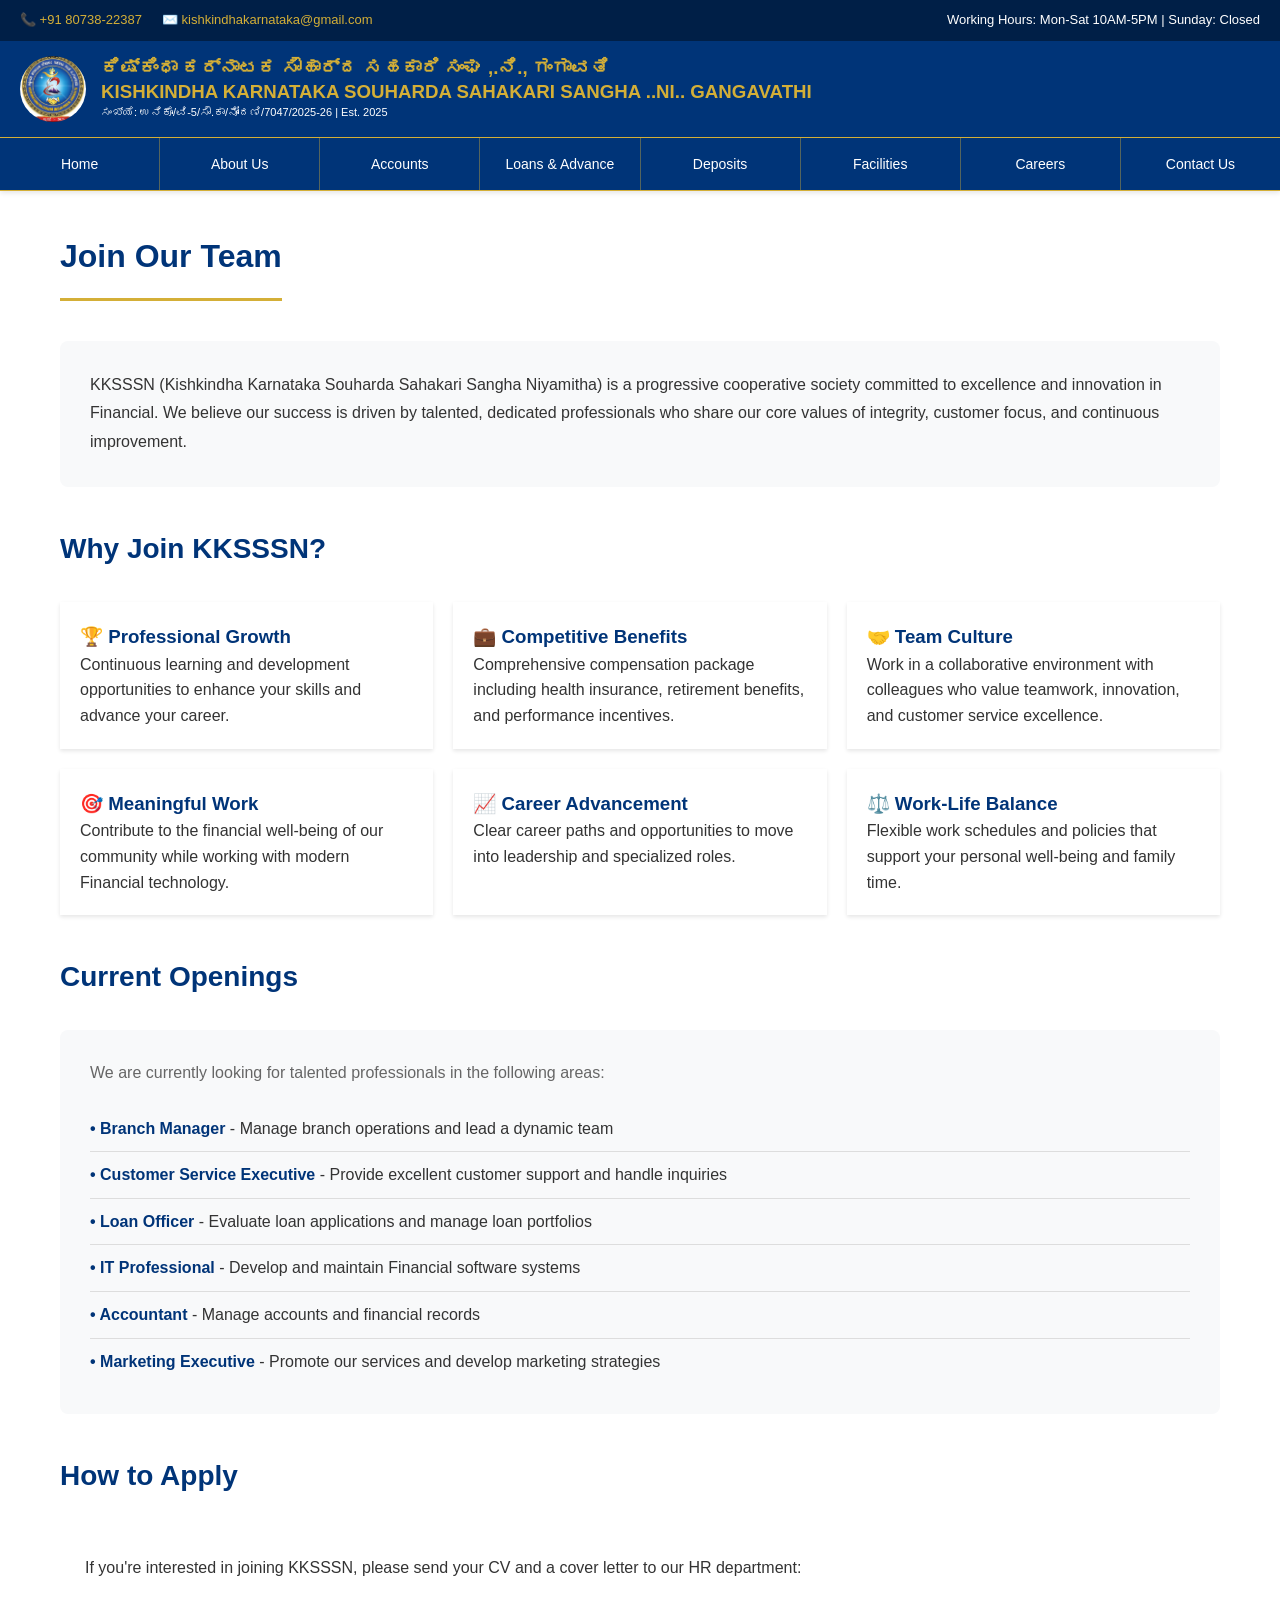
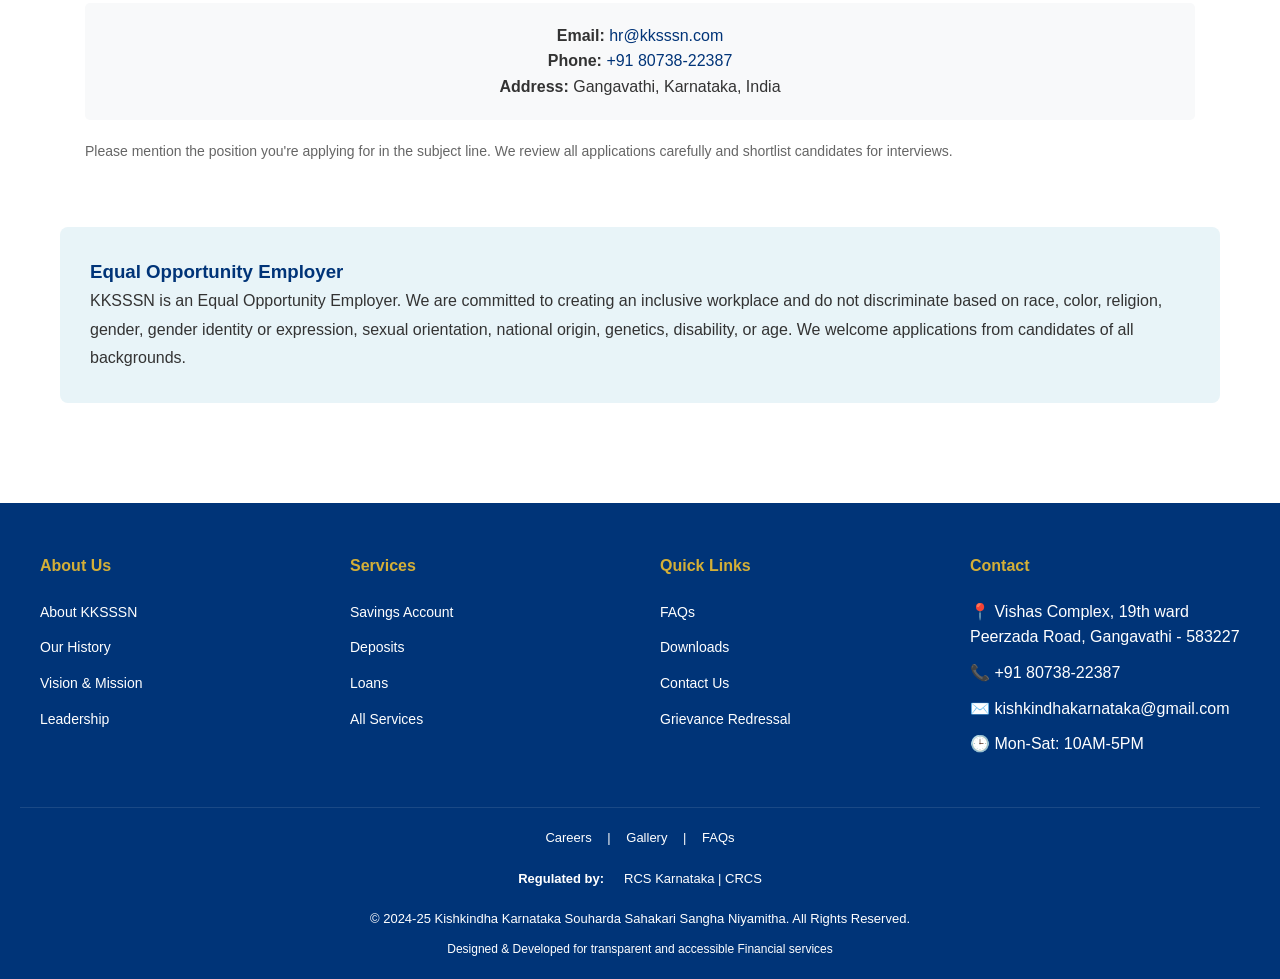
<file: pages/careers.html>
<!DOCTYPE html>
<html lang="en">
<head>
    <meta charset="UTF-8">
    <meta name="viewport" content="width=device-width, initial-scale=1.0">
    <title>Careers - KKSSSN</title>
    <link rel="stylesheet" href="../assets/css/style.css">
</head>
<body>
    <!-- HEADER -->
    <header>
        <div class="header-top">
            <div class="header-top-content">
                <div class="header-contact">
                    <a href="tel:+918073822387">📞 +91 80738-22387</a>
                    <a href="mailto:kishkindhakarnataka@gmail.com">✉️ kishkindhakarnataka@gmail.com</a>
                </div>
                <div class="header-top-right">Working Hours: Mon-Sat 10AM-5PM | Sunday: Closed</div>
            </div>
        </div>

        <div class="header-main">
            <div class="logo-section">
                <img src="../assets/images/logo.png" alt="KKSSSN Logo" class="logo-img">
                <div class="logo-text">
                    <h1>ಕಿಷ್ಕಿಂಧಾ ಕರ್ನಾಟಕ ಸೌಹಾರ್ದ ಸಹಕಾರಿ ಸಂಘ ,.ನಿ.,  ಗಂಗಾವತಿ<br>KISHKINDHA KARNATAKA SOUHARDA SAHAKARI SANGHA ..NI.. GANGAVATHI</h1>
                    <p>ಸಂಖ್ಯೆ: ಉನಿಕೊ/ವಿ-5/ಸೌ.ಕಾ/ನೋಂದಣಿ/7047/2025-26 | Est. 2025</p>
                </div>
            </div>

            <button class="nav-toggle">☰</button>

            <nav>
                <ul>
                    <li><a href="../index.html">Home</a></li>
                    <li class="dropdown">
                        <a href="#about">About Us</a>
                        <ul class="dropdown-menu">
                            <li><a href="about.html#history">History</a></li>
                            <li><a href="about.html#vision">Vision & Mission</a></li>
                            <li><a href="about.html#leadership">Leadership</a></li>
                            <li><a href="gallery.html">Gallery</a></li>
                        </ul>
                    </li>
                    <li class="dropdown">
                        <a href="#accounts">Accounts</a>
                        <ul class="dropdown-menu">
                            <li><a href="savings.html">Savings Account</a></li>
                            <li><a href="pigmy.html">Pigmy Account</a></li>
                        </ul>
                    </li>
                    <li class="dropdown">
                        <a href="#loans">Loans & Advance</a>
                        <ul class="dropdown-menu">
                            <li><a href="loans.html#gold">Gold Loan</a></li>
                            <li><a href="loans.html#home">Home Loan</a></li>
                            <li><a href="loans.html#business">Business Loan</a></li>
                            <li><a href="loans.html#education">Education Loan</a></li>
                            <li><a href="loans.html#mortgage">Mortgage Loan</a></li>
                            <li><a href="loans.html#unsecured">Unsecured Loan</a></li>
                            <li><a href="loans.html#overdraft">Overdraft Facility</a></li>
                            <li><a href="loans.html#emi-calculator">EMI Calculator</a></li>
                        </ul>
                    </li>
                    <li class="dropdown">
                        <a href="#deposits">Deposits</a>
                        <ul class="dropdown-menu">
                            <li><a href="fixed-deposits.html">Fixed Deposit</a></li>
                            <li><a href="fixed-deposits.html#recurring">Recurring Deposit</a></li>
                            <li><a href="pigmy.html">Pigmy Deposit</a></li>
                        </ul>
                    </li>
                    <li class="dropdown">
                        <a href="#facilities">Facilities</a>
                        <ul class="dropdown-menu">
                            <li><a href="services.html">Financial Services</a></li>
                            <li><a href="services.html#locker">Locker Facility</a></li>
                            <li><a href="services.html#online">Online Services</a></li>
                        </ul>
                    </li>
                    <li><a href="careers.html">Careers</a></li>
                    <li><a href="contact.html">Contact Us</a></li>
                </ul>
            </nav>
        </div>
    </header>

    <!-- MAIN CONTENT -->
    <main style="background: white; padding: 40px 20px;">
        <div style="max-width: 1200px; margin: 0 auto;">
            <h1 class="section-title" style="text-align: center; margin-bottom: 40px;">Join Our Team</h1>

            <!-- Careers Introduction -->
            <section style="background: #f8f9fa; padding: 30px; border-radius: 8px; margin-bottom: 40px;">
                <p style="font-size: 16px; line-height: 1.8; color: #333; margin: 0;">
                    KKSSSN (Kishkindha Karnataka Souharda Sahakari Sangha Niyamitha) is a progressive cooperative society committed to excellence and innovation in Financial. We believe our success is driven by talented, dedicated professionals who share our core values of integrity, customer focus, and continuous improvement.
                </p>
            </section>

            <!-- Why Join Us -->
            <section style="margin-bottom: 40px;">
                <h2 style="color: var(--primary-blue); font-size: 28px; margin-bottom: 20px; border-bottom: 3px solid var(--gold-accent); padding-bottom: 10px;">Why Join KKSSSN?</h2>
                <div style="display: grid; grid-template-columns: repeat(auto-fit, minmax(300px, 1fr)); gap: 20px;">
                    <div style="background: white; padding: 20px; border-left: 4px solid var(--gold-accent); box-shadow: 0 2px 4px rgba(0,0,0,0.1);">
                        <h3 style="color: var(--primary-blue); margin-top: 0;">🏆 Professional Growth</h3>
                        <p>Continuous learning and development opportunities to enhance your skills and advance your career.</p>
                    </div>
                    <div style="background: white; padding: 20px; border-left: 4px solid var(--gold-accent); box-shadow: 0 2px 4px rgba(0,0,0,0.1);">
                        <h3 style="color: var(--primary-blue); margin-top: 0;">💼 Competitive Benefits</h3>
                        <p>Comprehensive compensation package including health insurance, retirement benefits, and performance incentives.</p>
                    </div>
                    <div style="background: white; padding: 20px; border-left: 4px solid var(--gold-accent); box-shadow: 0 2px 4px rgba(0,0,0,0.1);">
                        <h3 style="color: var(--primary-blue); margin-top: 0;">🤝 Team Culture</h3>
                        <p>Work in a collaborative environment with colleagues who value teamwork, innovation, and customer service excellence.</p>
                    </div>
                    <div style="background: white; padding: 20px; border-left: 4px solid var(--gold-accent); box-shadow: 0 2px 4px rgba(0,0,0,0.1);">
                        <h3 style="color: var(--primary-blue); margin-top: 0;">🎯 Meaningful Work</h3>
                        <p>Contribute to the financial well-being of our community while working with modern Financial technology.</p>
                    </div>
                    <div style="background: white; padding: 20px; border-left: 4px solid var(--gold-accent); box-shadow: 0 2px 4px rgba(0,0,0,0.1);">
                        <h3 style="color: var(--primary-blue); margin-top: 0;">📈 Career Advancement</h3>
                        <p>Clear career paths and opportunities to move into leadership and specialized roles.</p>
                    </div>
                    <div style="background: white; padding: 20px; border-left: 4px solid var(--gold-accent); box-shadow: 0 2px 4px rgba(0,0,0,0.1);">
                        <h3 style="color: var(--primary-blue); margin-top: 0;">⚖️ Work-Life Balance</h3>
                        <p>Flexible work schedules and policies that support your personal well-being and family time.</p>
                    </div>
                </div>
            </section>

            <!-- Current Openings -->
            <section style="margin-bottom: 40px;">
                <h2 style="color: var(--primary-blue); font-size: 28px; margin-bottom: 20px; border-bottom: 3px solid var(--gold-accent); padding-bottom: 10px;">Current Openings</h2>
                <div style="background: #f8f9fa; padding: 30px; border-radius: 8px;">
                    <p style="color: #666; font-size: 16px; margin: 0;">We are currently looking for talented professionals in the following areas:</p>
                    <ul style="margin-top: 20px; list-style: none; padding: 0;">
                        <li style="padding: 10px 0; border-bottom: 1px solid #ddd;">
                            <strong style="color: var(--primary-blue);">• Branch Manager</strong> - Manage branch operations and lead a dynamic team
                        </li>
                        <li style="padding: 10px 0; border-bottom: 1px solid #ddd;">
                            <strong style="color: var(--primary-blue);">• Customer Service Executive</strong> - Provide excellent customer support and handle inquiries
                        </li>
                        <li style="padding: 10px 0; border-bottom: 1px solid #ddd;">
                            <strong style="color: var(--primary-blue);">• Loan Officer</strong> - Evaluate loan applications and manage loan portfolios
                        </li>
                        <li style="padding: 10px 0; border-bottom: 1px solid #ddd;">
                            <strong style="color: var(--primary-blue);">• IT Professional</strong> - Develop and maintain Financial software systems
                        </li>
                        <li style="padding: 10px 0; border-bottom: 1px solid #ddd;">
                            <strong style="color: var(--primary-blue);">• Accountant</strong> - Manage accounts and financial records
                        </li>
                        <li style="padding: 10px 0;">
                            <strong style="color: var(--primary-blue);">• Marketing Executive</strong> - Promote our services and develop marketing strategies
                        </li>
                    </ul>
                </div>
            </section>

            <!-- How to Apply -->
            <section style="margin-bottom: 40px;">
                <h2 style="color: var(--primary-blue); font-size: 28px; margin-bottom: 20px; border-bottom: 3px solid var(--gold-accent); padding-bottom: 10px;">How to Apply</h2>
                <div style="background: white; padding: 25px; border: 2px solid var(--gold-accent); border-radius: 8px;">
                    <p style="font-size: 16px; line-height: 1.8; color: #333; margin: 0 0 20px 0;">
                        If you're interested in joining KKSSSN, please send your CV and a cover letter to our HR department:
                    </p>
                    <div style="background: #f8f9fa; padding: 20px; border-radius: 5px; text-align: center;">
                        <p style="margin: 0;">
                            <strong>Email:</strong> <a href="mailto:hr@kksssn.com" style="color: var(--primary-blue); text-decoration: none;">hr@kksssn.com</a><br>
                            <strong>Phone:</strong> <a href="tel:+918073822387" style="color: var(--primary-blue); text-decoration: none;">+91 80738-22387</a><br>
                            <strong>Address:</strong> Gangavathi, Karnataka, India
                        </p>
                    </div>
                    <p style="font-size: 14px; color: #666; margin-top: 20px; margin-bottom: 0;">
                        Please mention the position you're applying for in the subject line. We review all applications carefully and shortlist candidates for interviews.
                    </p>
                </div>
            </section>

            <!-- Equal Opportunity -->
            <section style="background: #e8f4f8; padding: 30px; border-radius: 8px;">
                <h3 style="color: var(--primary-blue); margin-top: 0;">Equal Opportunity Employer</h3>
                <p style="color: #333; line-height: 1.8; margin: 0;">
                    KKSSSN is an Equal Opportunity Employer. We are committed to creating an inclusive workplace and do not discriminate based on race, color, religion, gender, gender identity or expression, sexual orientation, national origin, genetics, disability, or age. We welcome applications from candidates of all backgrounds.
                </p>
            </section>
        </div>
    </main>

    <!-- FOOTER -->
    <footer>
        <div class="footer-content">
            <div class="footer-section">
                <h4>About Us</h4>
                <ul>
                    <li><a href="about.html">About KKSSSN</a></li>
                    <li><a href="about.html#history">Our History</a></li>
                    <li><a href="about.html#vision">Vision & Mission</a></li>
                    <li><a href="about.html#leadership">Leadership</a></li>
                </ul>
            </div>

            <div class="footer-section">
                <h4>Services</h4>
                <ul>
                    <li><a href="savings.html">Savings Account</a></li>
                    <li><a href="deposits.html">Deposits</a></li>
                    <li><a href="loans.html">Loans</a></li>
                    <li><a href="services.html">All Services</a></li>
                </ul>
            </div>

            <div class="footer-section">
                <h4>Quick Links</h4>
                <ul>
                    <li><a href="faqs.html">FAQs</a></li>
                    <li><a href="downloads.html">Downloads</a></li>
                    <li><a href="contact.html">Contact Us</a></li>
                    <li><a href="contact.html#grievance">Grievance Redressal</a></li>
                </ul>
            </div>

            <div class="footer-section">
                <h4>Contact</h4>
                <ul>
                    <li>📍 Vishas Complex, 19th ward<br>Peerzada Road, Gangavathi - 583227</li>
                    <li>📞 +91 80738-22387</li>
                    <li>✉️ kishkindhakarnataka@gmail.com</li>
                    <li>🕒 Mon-Sat: 10AM-5PM</li>
                </ul>
            </div>
        </div>

        <div class="footer-bottom">
            <div style="margin-bottom: 15px; font-size: 13px;">
                <a href="careers.html" style="color: var(--gold-accent); text-decoration: none; margin: 0 12px;">Careers</a> | 
                <a href="gallery.html" style="color: var(--gold-accent); text-decoration: none; margin: 0 12px;">Gallery</a> | 
                <a href="faqs.html" style="color: var(--gold-accent); text-decoration: none; margin: 0 12px;">FAQs</a>
            </div>
            <div class="footer-logos">
                <span style="font-weight: 600;">Regulated by:</span>
                <span>RCS Karnataka | CRCS</span>
            </div>
            <p style="margin-top: 20px;">© 2024-25 Kishkindha Karnataka Souharda Sahakari Sangha Niyamitha. All Rights Reserved.</p>
            <p style="font-size: 12px; margin-top: 10px;">Designed & Developed for transparent and accessible Financial services</p>
        </div>
    </footer>

    <!-- JAVASCRIPT FOR MOBILE MENU -->
    <script>
        const navToggle = document.querySelector('.nav-toggle');
        const nav = document.querySelector('nav');
        navToggle.addEventListener('click', () => {
            nav.style.display = nav.style.display === 'block' ? 'none' : 'block';
        });
    </script>
</body>
</html>
</file>
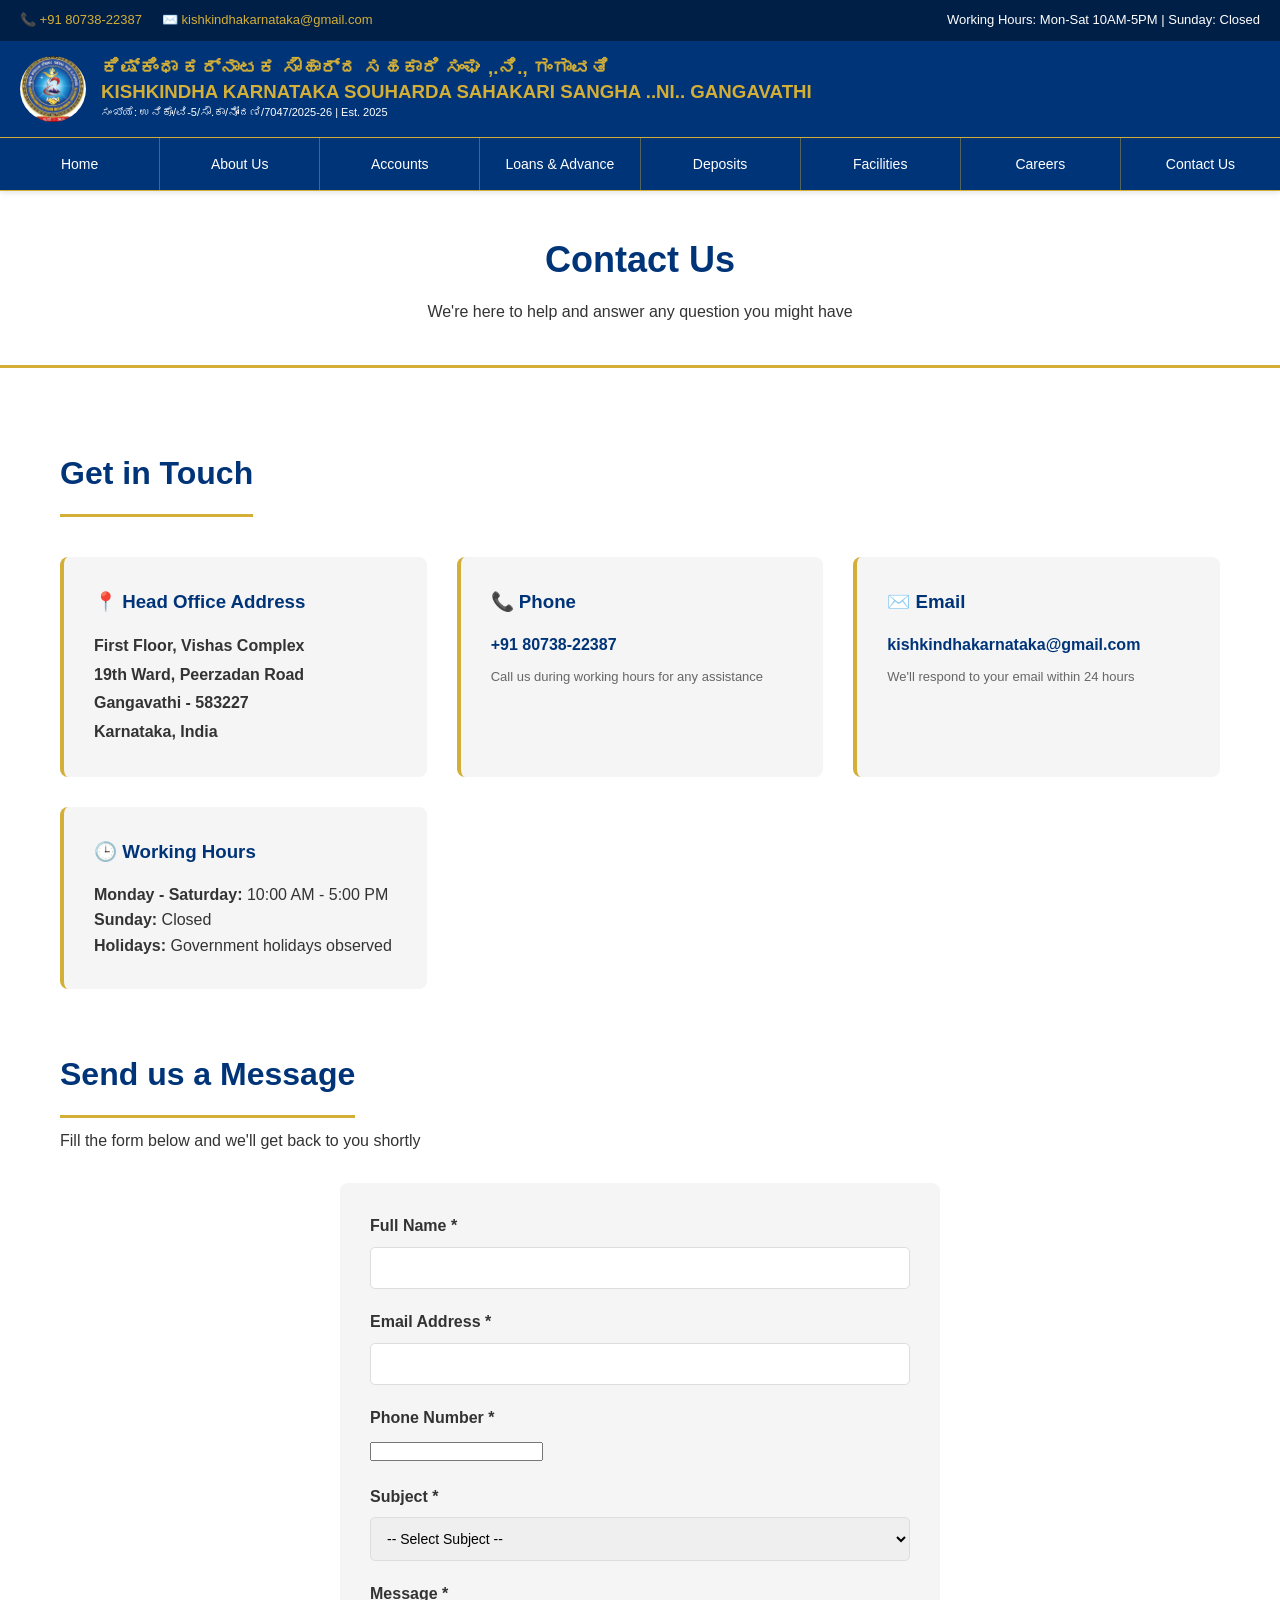
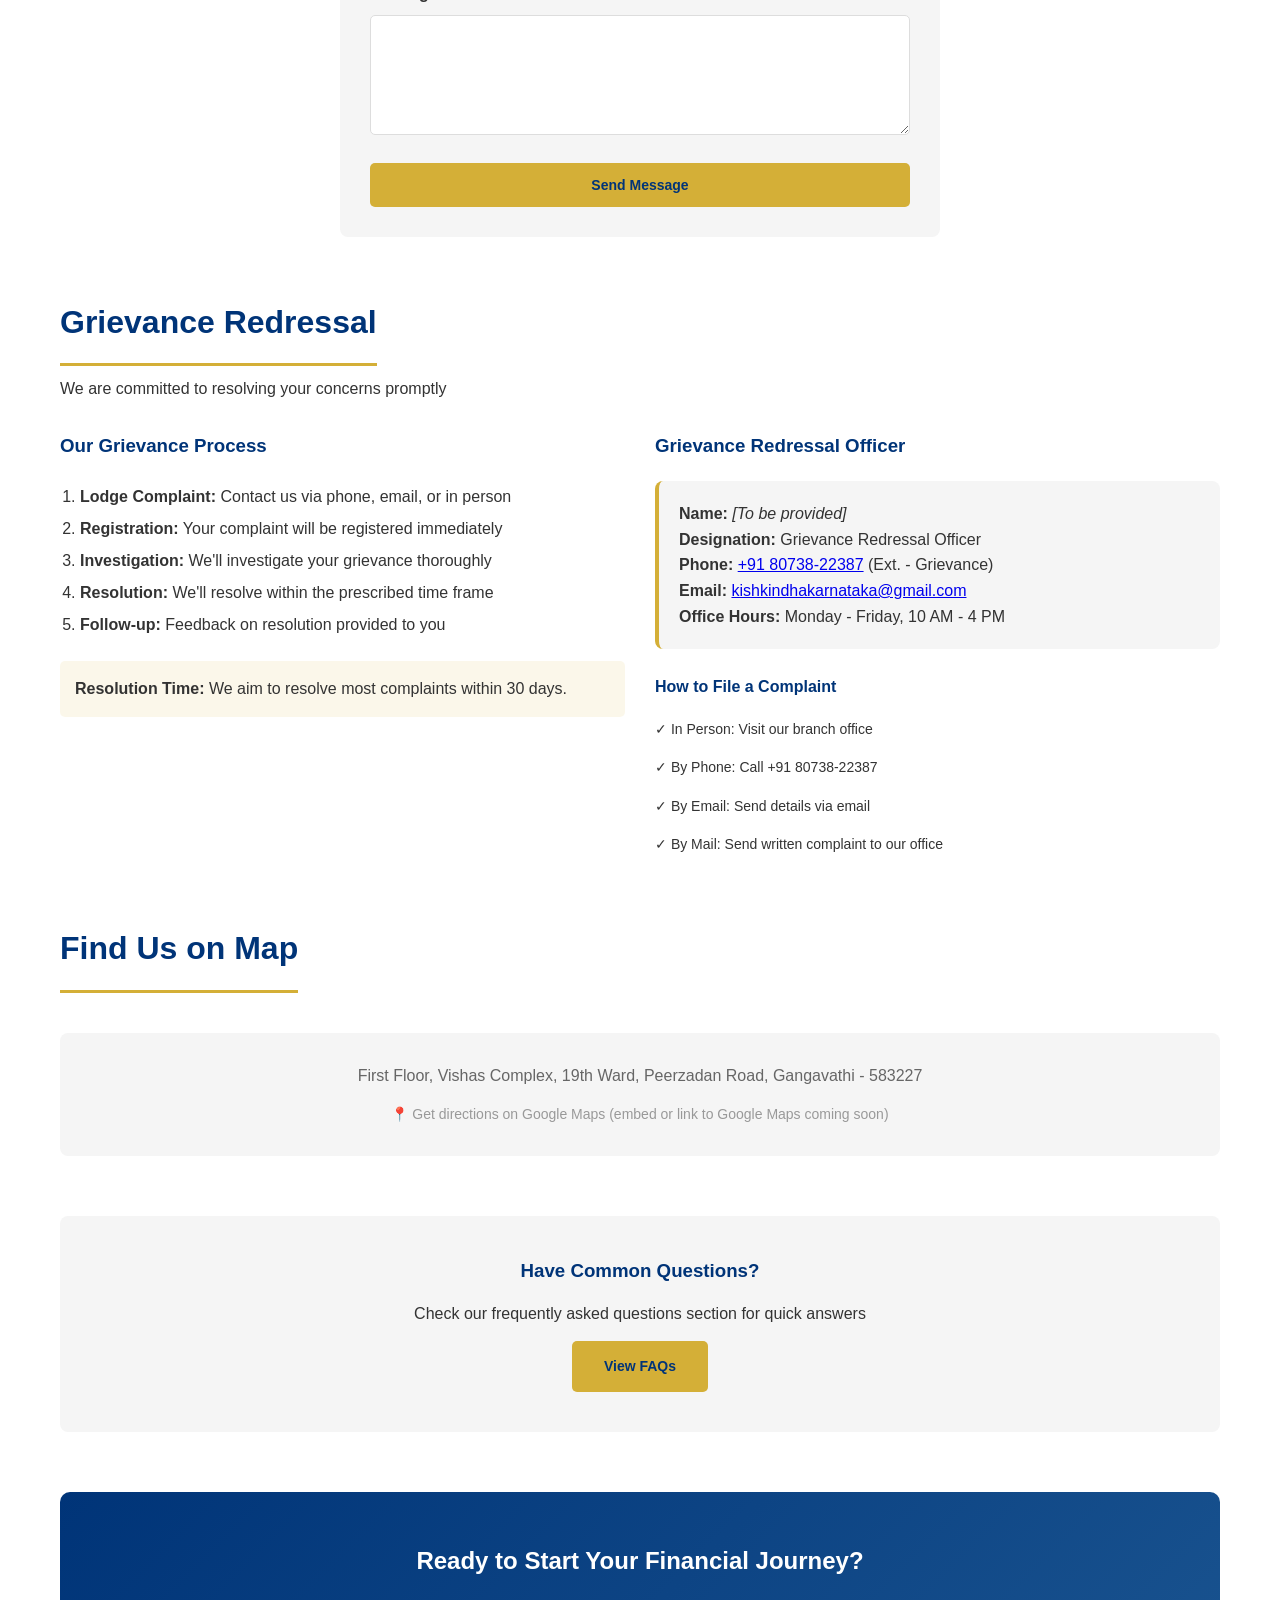
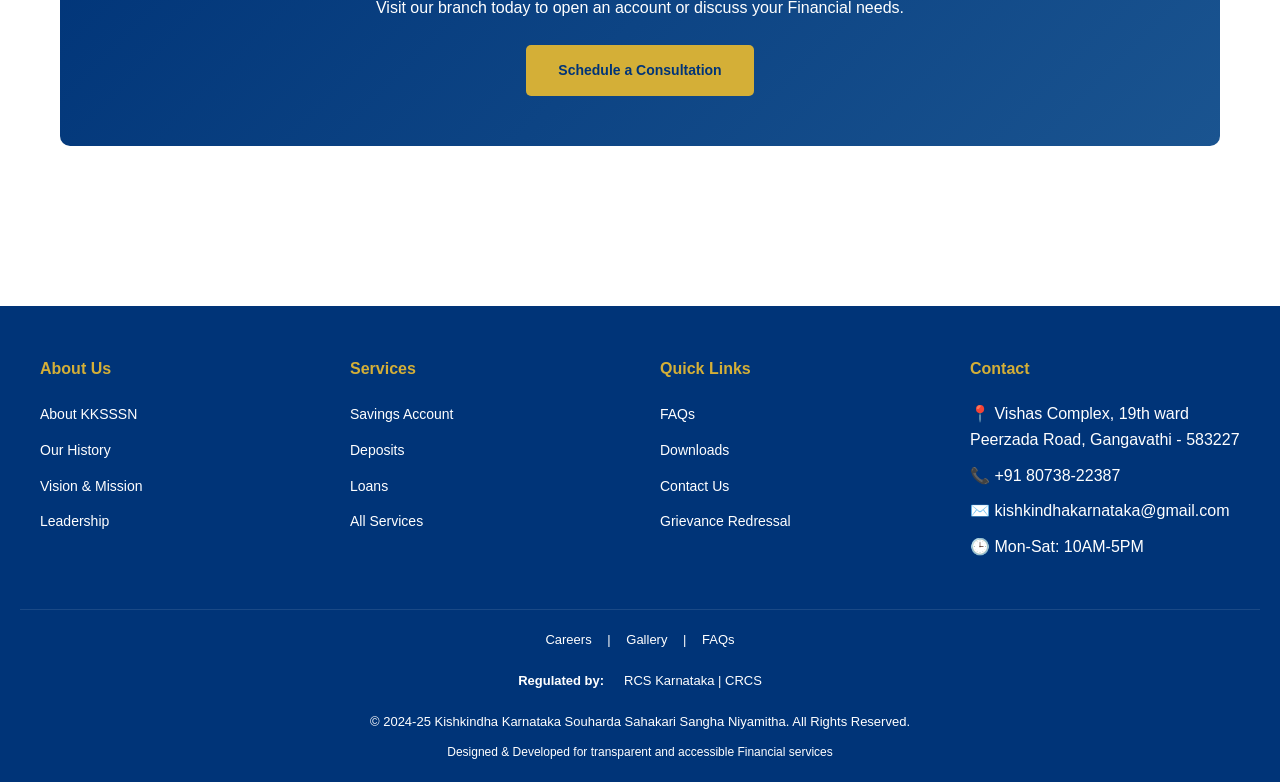
<file: pages/contact.html>
<!DOCTYPE html>
<html lang="en">
<head>
    <meta charset="UTF-8">
    <meta name="viewport" content="width=device-width, initial-scale=1.0">
    <title>Contact Us - KKSSSN</title>
    <link rel="stylesheet" href="../assets/css/style.css">
</head>
<body>
    <!-- HEADER -->
    <header>
        <div class="header-top">
            <div class="header-top-content">
                <div class="header-contact">
                    <a href="tel:+918073822387">📞 +91 80738-22387</a>
                    <a href="mailto:kishkindhakarnataka@gmail.com">✉️ kishkindhakarnataka@gmail.com</a>
                </div>
                <div class="header-top-right">Working Hours: Mon-Sat 10AM-5PM | Sunday: Closed</div>
            </div>
        </div>

        <div class="header-main">
            <div class="logo-section">
                <img src="../assets/images/logo.png" alt="KKSSSN Logo" class="logo-img">
                <div class="logo-text">
                    <h1>ಕಿಷ್ಕಿಂಧಾ ಕರ್ನಾಟಕ ಸೌಹಾರ್ದ ಸಹಕಾರಿ ಸಂಘ ,.ನಿ.,  ಗಂಗಾವತಿ<br>KISHKINDHA KARNATAKA SOUHARDA SAHAKARI SANGHA ..NI.. GANGAVATHI</h1>
                    <p>ಸಂಖ್ಯೆ: ಉನಿಕೊ/ವಿ-5/ಸೌ.ಕಾ/ನೋಂದಣಿ/7047/2025-26 | Est. 2025</p>
                </div>
            </div>

            <button class="nav-toggle">☰</button>

            <nav>
                <ul>
                    <li><a href="../index.html">Home</a></li>
                    <li class="dropdown">
                        <a href="#about">About Us</a>
                        <ul class="dropdown-menu">
                            <li><a href="about.html#history">History</a></li>
                            <li><a href="about.html#vision">Vision & Mission</a></li>
                            <li><a href="about.html#leadership">Leadership</a></li>
                            <li><a href="gallery.html">Gallery</a></li>
                        </ul>
                    </li>
                    <li class="dropdown">
                        <a href="#accounts">Accounts</a>
                        <ul class="dropdown-menu">
                            <li><a href="savings.html">Savings Account</a></li>
                            <li><a href="pigmy.html">Pigmy Account</a></li>
                        </ul>
                    </li>
                    <li class="dropdown">
                        <a href="#loans">Loans & Advance</a>
                        <ul class="dropdown-menu">
                            <li><a href="loans.html#gold">Gold Loan</a></li>
                            <li><a href="loans.html#home">Home Loan</a></li>
                            <li><a href="loans.html#business">Business Loan</a></li>
                            <li><a href="loans.html#education">Education Loan</a></li>
                            <li><a href="loans.html#mortgage">Mortgage Loan</a></li>
                            <li><a href="loans.html#unsecured">Unsecured Loan</a></li>
                            <li><a href="loans.html#overdraft">Overdraft Facility</a></li>
                            <li><a href="loans.html#emi-calculator">EMI Calculator</a></li>
                        </ul>
                    </li>
                    <li class="dropdown">
                        <a href="#deposits">Deposits</a>
                        <ul class="dropdown-menu">
                            <li><a href="fixed-deposits.html">Fixed Deposit</a></li>
                            <li><a href="fixed-deposits.html#recurring">Recurring Deposit</a></li>
                            <li><a href="pigmy.html">Pigmy Deposit</a></li>
                        </ul>
                    </li>
                    <li class="dropdown">
                        <a href="#facilities">Facilities</a>
                        <ul class="dropdown-menu">
                            <li><a href="services.html">Financial Services</a></li>
                            <li><a href="services.html#locker">Locker Facility</a></li>
                            <li><a href="services.html#online">Online Services</a></li>
                        </ul>
                    </li>
                    <li><a href="careers.html">Careers</a></li>
                    <li><a href="contact.html">Contact Us</a></li>
                </ul>
            </nav>
        </div>
    </header>

    <!-- PAGE HEADER -->
    <div class="page-header">
        <h1>Contact Us</h1>
        <p>We're here to help and answer any question you might have</p>
    </div>

    <!-- MAIN CONTENT -->
    <main>
        <!-- CONTACT INFORMATION -->
        <section class="section">
            <h2 class="section-title">Get in Touch</h2>

            <div style="display: grid; grid-template-columns: repeat(auto-fit, minmax(280px, 1fr)); gap: 30px; margin-top: 30px;">
                <div style="background: var(--light-gray); padding: 30px; border-radius: 8px; border-left: 4px solid var(--gold);">
                    <h3 style="color: var(--primary-blue); margin-bottom: 15px;">📍 Head Office Address</h3>
                    <p style="line-height: 1.8; margin: 0;">
                        <strong>First Floor, 
                        Vishas Complex<br>
                        19th Ward, Peerzadan Road<br>
                        Gangavathi - 583227<br>
                        Karnataka, India</strong>
                    </p>
                </div>

                <div style="background: var(--light-gray); padding: 30px; border-radius: 8px; border-left: 4px solid var(--gold);">
                    <h3 style="color: var(--primary-blue); margin-bottom: 15px;">📞 Phone</h3>
                    <p style="margin: 0; font-size: 16px; font-weight: 600;">
                        <a href="tel:+918073822387" style="color: var(--primary-blue); text-decoration: none;">+91 80738-22387</a>
                    </p>
                    <p style="margin-top: 10px; font-size: 13px; color: #666;">Call us during working hours for any assistance</p>
                </div>

                <div style="background: var(--light-gray); padding: 30px; border-radius: 8px; border-left: 4px solid var(--gold);">
                    <h3 style="color: var(--primary-blue); margin-bottom: 15px;">✉️ Email</h3>
                    <p style="margin: 0; font-size: 16px; font-weight: 600;">
                        <a href="mailto:kishkindhakarnataka@gmail.com" style="color: var(--primary-blue); text-decoration: none;">kishkindhakarnataka@gmail.com</a>
                    </p>
                    <p style="margin-top: 10px; font-size: 13px; color: #666;">We'll respond to your email within 24 hours</p>
                </div>

                <div style="background: var(--light-gray); padding: 30px; border-radius: 8px; border-left: 4px solid var(--gold);">
                    <h3 style="color: var(--primary-blue); margin-bottom: 15px;">🕒 Working Hours</h3>
                    <p style="margin: 0;">
                        <strong>Monday - Saturday:</strong> 10:00 AM - 5:00 PM<br>
                        <strong>Sunday:</strong> Closed<br>
                        <strong>Holidays:</strong> Government holidays observed
                    </p>
                </div>
            </div>
        </section>

        <!-- CONTACT FORM -->
        <section class="section">
            <h2 class="section-title">Send us a Message</h2>
            <p class="section-subtitle">Fill the form below and we'll get back to you shortly</p>

            <div style="max-width: 600px; margin: 30px auto;">
                <form method="POST" action="https://formsubmit.co/kishkindhakarnataka@gmail.com" style="background: var(--light-gray); padding: 30px; border-radius: 8px;">
                    <div class="form-group">
                        <label for="name">Full Name *</label>
                        <input type="text" id="name" name="name" required>
                    </div>

                    <div class="form-group">
                        <label for="email">Email Address *</label>
                        <input type="email" id="email" name="email" required>
                    </div>

                    <div class="form-group">
                        <label for="phone">Phone Number *</label>
                        <input type="tel" id="phone" name="phone" required>
                    </div>

                    <div class="form-group">
                        <label for="subject">Subject *</label>
                        <select id="subject" name="subject" required>
                            <option value="">-- Select Subject --</option>
                            <option value="account">Account Related</option>
                            <option value="loan">Loan Inquiry</option>
                            <option value="deposit">Deposit Inquiry</option>
                            <option value="complaint">Complaint/Grievance</option>
                            <option value="general">General Inquiry</option>
                            <option value="other">Other</option>
                        </select>
                    </div>

                    <div class="form-group">
                        <label for="message">Message *</label>
                        <textarea id="message" name="message" required></textarea>
                    </div>

                    <!-- Hidden field for FormSubmit -->
                    <input type="hidden" name="_next" value="https://kksssn.example.com/pages/success.html">
                    <input type="hidden" name="_captcha" value="false">

                    <button type="submit" class="btn btn-primary" style="width: 100%; text-align: center;">Send Message</button>
                </form>
            </div>
        </section>

        <!-- GRIEVANCE REDRESSAL -->
        <section class="section" id="grievance">
            <h2 class="section-title">Grievance Redressal</h2>
            <p class="section-subtitle">We are committed to resolving your concerns promptly</p>

            <div style="display: grid; grid-template-columns: 1fr 1fr; gap: 30px; margin-top: 30px;">
                <div>
                    <h3 style="color: var(--primary-blue); margin-bottom: 20px;">Our Grievance Process</h3>
                    <ol style="line-height: 2; padding-left: 20px;">
                        <li><strong>Lodge Complaint:</strong> Contact us via phone, email, or in person</li>
                        <li><strong>Registration:</strong> Your complaint will be registered immediately</li>
                        <li><strong>Investigation:</strong> We'll investigate your grievance thoroughly</li>
                        <li><strong>Resolution:</strong> We'll resolve within the prescribed time frame</li>
                        <li><strong>Follow-up:</strong> Feedback on resolution provided to you</li>
                    </ol>
                    <p style="margin-top: 20px; padding: 15px; background-color: rgba(212,175,55,0.1); border-radius: 5px;">
                        <strong>Resolution Time:</strong> We aim to resolve most complaints within 30 days.
                    </p>
                </div>

                <div>
                    <h3 style="color: var(--primary-blue); margin-bottom: 20px;">Grievance Redressal Officer</h3>
                    <div style="background: var(--light-gray); padding: 20px; border-radius: 8px; border-left: 4px solid var(--gold);">
                        <p><strong>Name:</strong> <em>[To be provided]</em></p>
                        <p><strong>Designation:</strong> Grievance Redressal Officer</p>
                        <p><strong>Phone:</strong> <a href="tel:+918073822387">+91 80738-22387</a> (Ext. - Grievance)</p>
                        <p><strong>Email:</strong> <a href="mailto:kishkindhakarnataka@gmail.com">kishkindhakarnataka@gmail.com</a></p>
                        <p><strong>Office Hours:</strong> Monday - Friday, 10 AM - 4 PM</p>
                    </div>

                    <h4 style="color: var(--primary-blue); margin-top: 25px; margin-bottom: 10px;">How to File a Complaint</h4>
                    <ul style="list-style: none; padding: 0; font-size: 14px;">
                        <li style="padding: 8px 0;">✓ In Person: Visit our branch office</li>
                        <li style="padding: 8px 0;">✓ By Phone: Call +91 80738-22387</li>
                        <li style="padding: 8px 0;">✓ By Email: Send details via email</li>
                        <li style="padding: 8px 0;">✓ By Mail: Send written complaint to our office</li>
                    </ul>
                </div>
            </div>
        </section>

        <!-- MAP SECTION -->
        <section class="section">
            <h2 class="section-title">Find Us on Map</h2>
            <div style="margin-top: 30px; background: var(--light-gray); padding: 30px; border-radius: 8px; text-align: center;">
                <p style="color: #666; margin: 0;">
                   First Floor, Vishas Complex, 19th Ward, Peerzadan Road, Gangavathi - 583227
                </p>
                <p style="margin-top: 15px; color: #999; font-size: 14px;">
                    📍 Get directions on Google Maps (embed or link to Google Maps coming soon)
                </p>
            </div>
        </section>

        <!-- FAQ LINK -->
        <section class="section" style="background: var(--light-gray); padding: 40px 20px; border-radius: 8px; text-align: center;">
            <h3 style="color: var(--primary-blue); margin-bottom: 15px;">Have Common Questions?</h3>
            <p>Check our frequently asked questions section for quick answers</p>
            <a href="faqs.html" class="btn btn-primary" style="margin-top: 15px;">View FAQs</a>
        </section>

        <!-- CTA -->
        <section class="section" style="background: linear-gradient(135deg, var(--primary-blue) 0%, var(--light-blue) 100%); color: white; padding: 50px 30px; border-radius: 10px; text-align: center;">
            <h2 style="margin-bottom: 15px;">Ready to Start Your Financial Journey?</h2>
            <p style="margin-bottom: 25px; font-size: 16px;">Visit our branch today to open an account or discuss your Financial needs.</p>
            <a href="#" class="btn btn-primary">Schedule a Consultation</a>
        </section>
    </main>

    <!-- FOOTER -->
    <footer>
        <div class="footer-content">
            <div class="footer-section">
                <h4>About Us</h4>
                <ul>
                    <li><a href="about.html">About KKSSSN</a></li>
                    <li><a href="about.html#history">Our History</a></li>
                    <li><a href="about.html#vision">Vision & Mission</a></li>
                    <li><a href="about.html#leadership">Leadership</a></li>
                </ul>
            </div>

            <div class="footer-section">
                <h4>Services</h4>
                <ul>
                    <li><a href="savings.html">Savings Account</a></li>
                    <li><a href="deposits.html">Deposits</a></li>
                    <li><a href="loans.html">Loans</a></li>
                    <li><a href="services.html">All Services</a></li>
                </ul>
            </div>

            <div class="footer-section">
                <h4>Quick Links</h4>
                <ul>
                    <li><a href="faqs.html">FAQs</a></li>
                    <li><a href="downloads.html">Downloads</a></li>
                    <li><a href="contact.html">Contact Us</a></li>
                    <li><a href="contact.html#grievance">Grievance Redressal</a></li>
                </ul>
            </div>

            <div class="footer-section">
                <h4>Contact</h4>
                <ul>
                    <li>📍 Vishas Complex, 19th ward<br>Peerzada Road, Gangavathi - 583227</li>
                    <li>📞 +91 80738-22387</li>
                    <li>✉️ kishkindhakarnataka@gmail.com</li>
                    <li>🕒 Mon-Sat: 10AM-5PM</li>
                </ul>
            </div>
        </div>

        <div class="footer-bottom">
            <div style="margin-bottom: 15px; font-size: 13px;">
                <a href="careers.html" style="color: var(--gold-accent); text-decoration: none; margin: 0 12px;">Careers</a> | 
                <a href="gallery.html" style="color: var(--gold-accent); text-decoration: none; margin: 0 12px;">Gallery</a> | 
                <a href="faqs.html" style="color: var(--gold-accent); text-decoration: none; margin: 0 12px;">FAQs</a>
            </div>
            <div class="footer-logos">
                <span style="font-weight: 600;">Regulated by:</span>
                <span>RCS Karnataka | CRCS</span>
            </div>
            <p style="margin-top: 20px;">© 2024-25 Kishkindha Karnataka Souharda Sahakari Sangha Niyamitha. All Rights Reserved.</p>
            <p style="font-size: 12px; margin-top: 10px;">Designed & Developed for transparent and accessible Financial services</p>
        </div>
    </footer>

    <script src="../assets/js/script.js"></script>
</body>
</html>
</file>
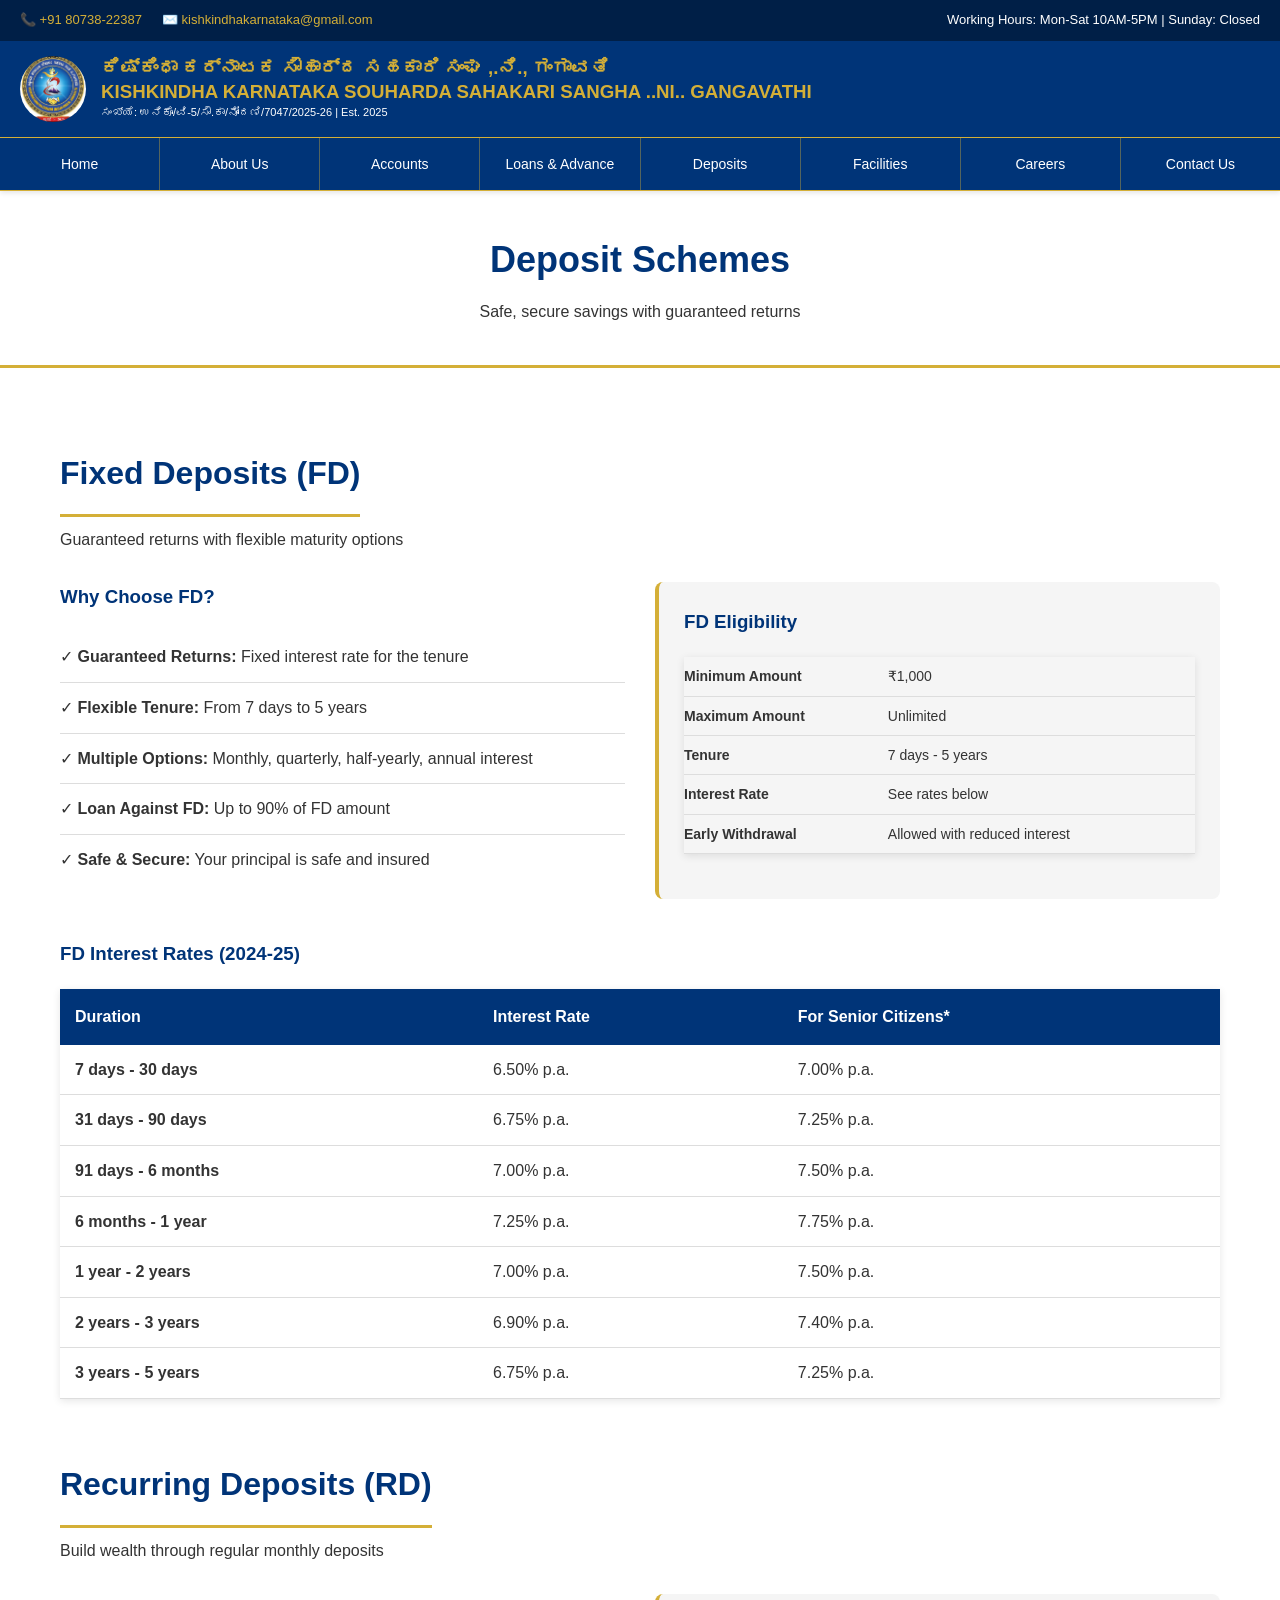
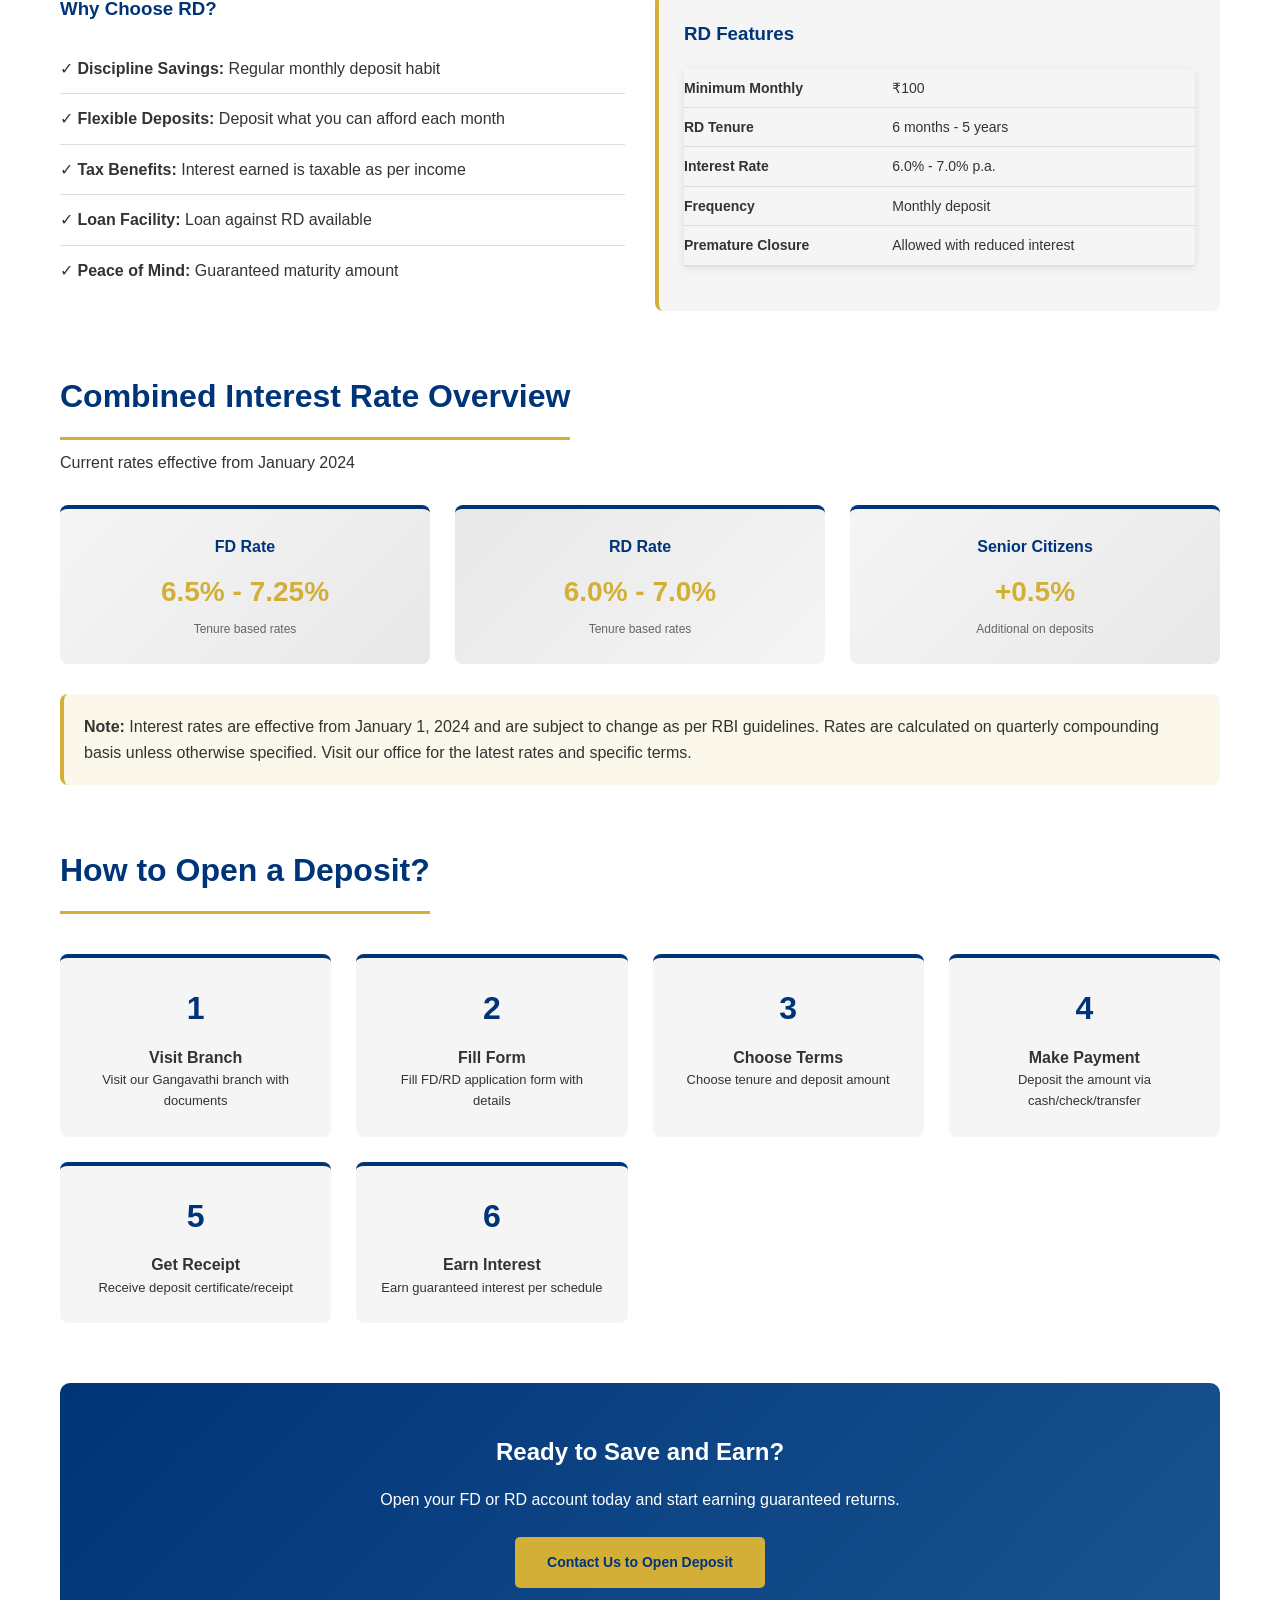
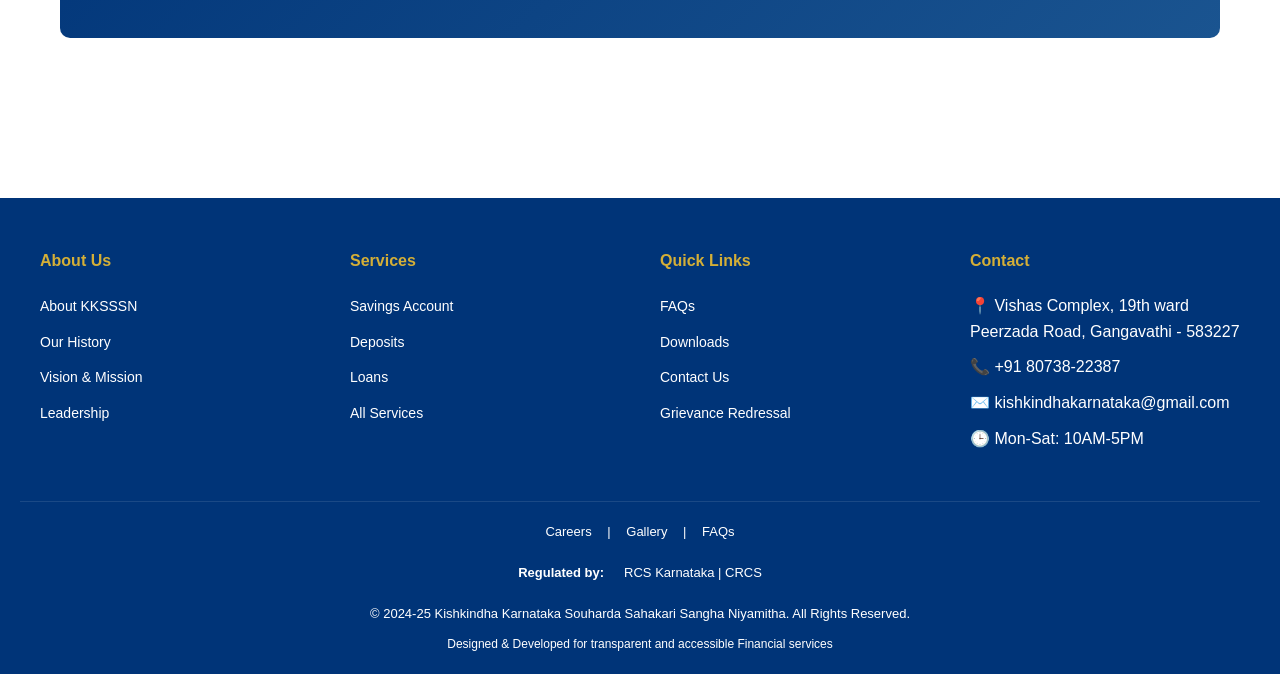
<file: pages/deposits.html>
<!DOCTYPE html>
<html lang="en">
<head>
    <meta charset="UTF-8">
    <meta name="viewport" content="width=device-width, initial-scale=1.0">
    <title>Deposits - KKSSSN</title>
    <link rel="stylesheet" href="../assets/css/style.css">
</head>
<body>
    <!-- HEADER -->
    <header>
        <div class="header-top">
            <div class="header-top-content">
                <div class="header-contact">
                    <a href="tel:+918073822387">📞 +91 80738-22387</a>
                    <a href="mailto:kishkindhakarnataka@gmail.com">✉️ kishkindhakarnataka@gmail.com</a>
                </div>
                <div class="header-top-right">Working Hours: Mon-Sat 10AM-5PM | Sunday: Closed</div>
            </div>
        </div>

        <div class="header-main">
            <div class="logo-section">
                <img src="../assets/images/logo.png" alt="KKSSSN Logo" class="logo-img">
                <div class="logo-text">
                    <h1>ಕಿಷ್ಕಿಂಧಾ ಕರ್ನಾಟಕ ಸೌಹಾರ್ದ ಸಹಕಾರಿ ಸಂಘ ,.ನಿ.,  ಗಂಗಾವತಿ<br>KISHKINDHA KARNATAKA SOUHARDA SAHAKARI SANGHA ..NI.. GANGAVATHI</h1>
                    <p>ಸಂಖ್ಯೆ: ಉನಿಕೊ/ವಿ-5/ಸೌ.ಕಾ/ನೋಂದಣಿ/7047/2025-26 | Est. 2025</p>
                </div>
            </div>

            <button class="nav-toggle">☰</button>

            <nav>
                <ul>
                    <li><a href="../index.html">Home</a></li>
                    <li class="dropdown">
                        <a href="#about">About Us</a>
                        <ul class="dropdown-menu">
                            <li><a href="about.html#history">History</a></li>
                            <li><a href="about.html#vision">Vision & Mission</a></li>
                            <li><a href="about.html#leadership">Leadership</a></li>
                            <li><a href="gallery.html">Gallery</a></li>
                        </ul>
                    </li>
                    <li class="dropdown">
                        <a href="#accounts">Accounts</a>
                        <ul class="dropdown-menu">
                            <li><a href="savings.html">Savings Account</a></li>
                            <li><a href="pigmy.html">Pigmy Account</a></li>
                        </ul>
                    </li>
                    <li class="dropdown">
                        <a href="#loans">Loans & Advance</a>
                        <ul class="dropdown-menu">
                            <li><a href="loans.html#gold">Gold Loan</a></li>
                            <li><a href="loans.html#home">Home Loan</a></li>
                            <li><a href="loans.html#business">Business Loan</a></li>
                            <li><a href="loans.html#education">Education Loan</a></li>
                            <li><a href="loans.html#mortgage">Mortgage Loan</a></li>
                            <li><a href="loans.html#unsecured">Unsecured Loan</a></li>
                            <li><a href="loans.html#overdraft">Overdraft Facility</a></li>
                            <li><a href="loans.html#emi-calculator">EMI Calculator</a></li>
                        </ul>
                    </li>
                    <li class="dropdown">
                        <a href="#deposits">Deposits</a>
                        <ul class="dropdown-menu">
                            <li><a href="fixed-deposits.html">Fixed Deposit</a></li>
                            <li><a href="fixed-deposits.html#recurring">Recurring Deposit</a></li>
                            <li><a href="pigmy.html">Pigmy Deposit</a></li>
                        </ul>
                    </li>
                    <li class="dropdown">
                        <a href="#facilities">Facilities</a>
                        <ul class="dropdown-menu">
                            <li><a href="services.html">Financial Services</a></li>
                            <li><a href="services.html#locker">Locker Facility</a></li>
                            <li><a href="services.html#online">Online Services</a></li>
                        </ul>
                    </li>
                    <li><a href="careers.html">Careers</a></li>
                    <li><a href="contact.html">Contact Us</a></li>
                </ul>
            </nav>
        </div>
    </header>

    <!-- PAGE HEADER -->
    <div class="page-header">
        <h1>Deposit Schemes</h1>
        <p>Safe, secure savings with guaranteed returns</p>
    </div>

    <!-- MAIN CONTENT -->
    <main>
        <!-- FIXED DEPOSITS -->
        <section class="section">
            <h2 class="section-title">Fixed Deposits (FD)</h2>
            <p class="section-subtitle">Guaranteed returns with flexible maturity options</p>

            <div style="display: grid; grid-template-columns: 1fr 1fr; gap: 30px; margin-top: 30px;">
                <div>
                    <h3 style="color: var(--primary-blue); margin-bottom: 20px;">Why Choose FD?</h3>
                    <ul style="list-style: none; padding: 0;">
                        <li style="padding: 12px 0; border-bottom: 1px solid var(--border-gray);">
                            ✓ <strong>Guaranteed Returns:</strong> Fixed interest rate for the tenure
                        </li>
                        <li style="padding: 12px 0; border-bottom: 1px solid var(--border-gray);">
                            ✓ <strong>Flexible Tenure:</strong> From 7 days to 5 years
                        </li>
                        <li style="padding: 12px 0; border-bottom: 1px solid var(--border-gray);">
                            ✓ <strong>Multiple Options:</strong> Monthly, quarterly, half-yearly, annual interest
                        </li>
                        <li style="padding: 12px 0; border-bottom: 1px solid var(--border-gray);">
                            ✓ <strong>Loan Against FD:</strong> Up to 90% of FD amount
                        </li>
                        <li style="padding: 12px 0;">
                            ✓ <strong>Safe & Secure:</strong> Your principal is safe and insured
                        </li>
                    </ul>
                </div>

                <div style="background: var(--light-gray); padding: 25px; border-radius: 8px; border-left: 4px solid var(--gold);">
                    <h3 style="color: var(--primary-blue); margin-bottom: 15px;">FD Eligibility</h3>
                    <table style="width: 100%; border-collapse: collapse; font-size: 14px;">
                        <tr>
                            <td style="padding: 8px 0; border-bottom: 1px solid var(--border-gray);"><strong>Minimum Amount</strong></td>
                            <td style="padding: 8px 0; border-bottom: 1px solid var(--border-gray);">₹1,000</td>
                        </tr>
                        <tr>
                            <td style="padding: 8px 0; border-bottom: 1px solid var(--border-gray);"><strong>Maximum Amount</strong></td>
                            <td style="padding: 8px 0; border-bottom: 1px solid var(--border-gray);">Unlimited</td>
                        </tr>
                        <tr>
                            <td style="padding: 8px 0; border-bottom: 1px solid var(--border-gray);"><strong>Tenure</strong></td>
                            <td style="padding: 8px 0; border-bottom: 1px solid var(--border-gray);">7 days - 5 years</td>
                        </tr>
                        <tr>
                            <td style="padding: 8px 0; border-bottom: 1px solid var(--border-gray);"><strong>Interest Rate</strong></td>
                            <td style="padding: 8px 0; border-bottom: 1px solid var(--border-gray);">See rates below</td>
                        </tr>
                        <tr>
                            <td style="padding: 8px 0;"><strong>Early Withdrawal</strong></td>
                            <td style="padding: 8px 0;">Allowed with reduced interest</td>
                        </tr>
                    </table>
                </div>
            </div>

            <h3 style="color: var(--primary-blue); margin-top: 40px; margin-bottom: 20px;">FD Interest Rates (2024-25)</h3>
            <table style="margin-bottom: 30px;">
                <thead>
                    <tr>
                        <th>Duration</th>
                        <th>Interest Rate</th>
                        <th>For Senior Citizens*</th>
                    </tr>
                </thead>
                <tbody>
                    <tr>
                        <td><strong>7 days - 30 days</strong></td>
                        <td>6.50% p.a.</td>
                        <td>7.00% p.a.</td>
                    </tr>
                    <tr>
                        <td><strong>31 days - 90 days</strong></td>
                        <td>6.75% p.a.</td>
                        <td>7.25% p.a.</td>
                    </tr>
                    <tr>
                        <td><strong>91 days - 6 months</strong></td>
                        <td>7.00% p.a.</td>
                        <td>7.50% p.a.</td>
                    </tr>
                    <tr>
                        <td><strong>6 months - 1 year</strong></td>
                        <td>7.25% p.a.</td>
                        <td>7.75% p.a.</td>
                    </tr>
                    <tr>
                        <td><strong>1 year - 2 years</strong></td>
                        <td>7.00% p.a.</td>
                        <td>7.50% p.a.</td>
                    </tr>
                    <tr>
                        <td><strong>2 years - 3 years</strong></td>
                        <td>6.90% p.a.</td>
                        <td>7.40% p.a.</td>
                    </tr>
                    <tr>
                        <td><strong>3 years - 5 years</strong></td>
                        <td>6.75% p.a.</td>
                        <td>7.25% p.a.</td>
                    </tr>
                </tbody>
            </table>
        </section>

        <!-- RECURRING DEPOSITS -->
        <section class="section">
            <h2 class="section-title">Recurring Deposits (RD)</h2>
            <p class="section-subtitle">Build wealth through regular monthly deposits</p>

            <div style="display: grid; grid-template-columns: 1fr 1fr; gap: 30px; margin-top: 30px;">
                <div>
                    <h3 style="color: var(--primary-blue); margin-bottom: 20px;">Why Choose RD?</h3>
                    <ul style="list-style: none; padding: 0;">
                        <li style="padding: 12px 0; border-bottom: 1px solid var(--border-gray);">
                            ✓ <strong>Discipline Savings:</strong> Regular monthly deposit habit
                        </li>
                        <li style="padding: 12px 0; border-bottom: 1px solid var(--border-gray);">
                            ✓ <strong>Flexible Deposits:</strong> Deposit what you can afford each month
                        </li>
                        <li style="padding: 12px 0; border-bottom: 1px solid var(--border-gray);">
                            ✓ <strong>Tax Benefits:</strong> Interest earned is taxable as per income
                        </li>
                        <li style="padding: 12px 0; border-bottom: 1px solid var(--border-gray);">
                            ✓ <strong>Loan Facility:</strong> Loan against RD available
                        </li>
                        <li style="padding: 12px 0;">
                            ✓ <strong>Peace of Mind:</strong> Guaranteed maturity amount
                        </li>
                    </ul>
                </div>

                <div style="background: var(--light-gray); padding: 25px; border-radius: 8px; border-left: 4px solid var(--gold);">
                    <h3 style="color: var(--primary-blue); margin-bottom: 15px;">RD Features</h3>
                    <table style="width: 100%; border-collapse: collapse; font-size: 14px;">
                        <tr>
                            <td style="padding: 8px 0; border-bottom: 1px solid var(--border-gray);"><strong>Minimum Monthly</strong></td>
                            <td style="padding: 8px 0; border-bottom: 1px solid var(--border-gray);">₹100</td>
                        </tr>
                        <tr>
                            <td style="padding: 8px 0; border-bottom: 1px solid var(--border-gray);"><strong>RD Tenure</strong></td>
                            <td style="padding: 8px 0; border-bottom: 1px solid var(--border-gray);">6 months - 5 years</td>
                        </tr>
                        <tr>
                            <td style="padding: 8px 0; border-bottom: 1px solid var(--border-gray);"><strong>Interest Rate</strong></td>
                            <td style="padding: 8px 0; border-bottom: 1px solid var(--border-gray);">6.0% - 7.0% p.a.</td>
                        </tr>
                        <tr>
                            <td style="padding: 8px 0; border-bottom: 1px solid var(--border-gray);"><strong>Frequency</strong></td>
                            <td style="padding: 8px 0; border-bottom: 1px solid var(--border-gray);">Monthly deposit</td>
                        </tr>
                        <tr>
                            <td style="padding: 8px 0;"><strong>Premature Closure</strong></td>
                            <td style="padding: 8px 0;">Allowed with reduced interest</td>
                        </tr>
                    </table>
                </div>
            </div>
        </section>

        <!-- INTEREST RATES -->
        <section class="section" id="rates">
            <h2 class="section-title">Combined Interest Rate Overview</h2>
            <p class="section-subtitle">Current rates effective from January 2024</p>

            <div style="display: grid; grid-template-columns: repeat(auto-fit, minmax(250px, 1fr)); gap: 25px; margin-top: 30px;">
                <div style="background: linear-gradient(135deg, #f5f5f5 0%, #e8e8e8 100%); padding: 25px; border-radius: 8px; text-align: center; border-top: 4px solid var(--primary-blue);">
                    <h4 style="color: var(--primary-blue); margin-bottom: 10px;">FD Rate</h4>
                    <p style="font-size: 28px; font-weight: 700; color: var(--gold); margin: 0;">6.5% - 7.25%</p>
                    <p style="font-size: 12px; color: #666; margin-top: 5px;">Tenure based rates</p>
                </div>

                <div style="background: linear-gradient(135deg, #e8e8e8 0%, #f5f5f5 100%); padding: 25px; border-radius: 8px; text-align: center; border-top: 4px solid var(--primary-blue);">
                    <h4 style="color: var(--primary-blue); margin-bottom: 10px;">RD Rate</h4>
                    <p style="font-size: 28px; font-weight: 700; color: var(--gold); margin: 0;">6.0% - 7.0%</p>
                    <p style="font-size: 12px; color: #666; margin-top: 5px;">Tenure based rates</p>
                </div>

                <div style="background: linear-gradient(135deg, #f5f5f5 0%, #e8e8e8 100%); padding: 25px; border-radius: 8px; text-align: center; border-top: 4px solid var(--primary-blue);">
                    <h4 style="color: var(--primary-blue); margin-bottom: 10px;">Senior Citizens</h4>
                    <p style="font-size: 28px; font-weight: 700; color: var(--gold); margin: 0;">+0.5%</p>
                    <p style="font-size: 12px; color: #666; margin-top: 5px;">Additional on deposits</p>
                </div>
            </div>

            <div style="background-color: rgba(212,175,55,0.1); padding: 20px; border-radius: 8px; margin-top: 30px; border-left: 4px solid var(--gold);">
                <p style="margin: 0;"><strong>Note:</strong> Interest rates are effective from January 1, 2024 and are subject to change as per RBI guidelines. Rates are calculated on quarterly compounding basis unless otherwise specified. Visit our office for the latest rates and specific terms.</p>
            </div>
        </section>

        <!-- HOW TO OPEN DEPOSIT -->
        <section class="section">
            <h2 class="section-title">How to Open a Deposit?</h2>

            <div style="display: grid; grid-template-columns: repeat(auto-fit, minmax(220px, 1fr)); gap: 25px; margin-top: 30px;">
                <div style="background: var(--light-gray); padding: 25px; border-radius: 8px; text-align: center; border-top: 4px solid var(--primary-blue);">
                    <div style="font-size: 32px; font-weight: 700; color: var(--primary-blue); margin-bottom: 10px;">1</div>
                    <h4>Visit Branch</h4>
                    <p style="font-size: 13px;">Visit our Gangavathi branch with documents</p>
                </div>

                <div style="background: var(--light-gray); padding: 25px; border-radius: 8px; text-align: center; border-top: 4px solid var(--primary-blue);">
                    <div style="font-size: 32px; font-weight: 700; color: var(--primary-blue); margin-bottom: 10px;">2</div>
                    <h4>Fill Form</h4>
                    <p style="font-size: 13px;">Fill FD/RD application form with details</p>
                </div>

                <div style="background: var(--light-gray); padding: 25px; border-radius: 8px; text-align: center; border-top: 4px solid var(--primary-blue);">
                    <div style="font-size: 32px; font-weight: 700; color: var(--primary-blue); margin-bottom: 10px;">3</div>
                    <h4>Choose Terms</h4>
                    <p style="font-size: 13px;">Choose tenure and deposit amount</p>
                </div>

                <div style="background: var(--light-gray); padding: 25px; border-radius: 8px; text-align: center; border-top: 4px solid var(--primary-blue);">
                    <div style="font-size: 32px; font-weight: 700; color: var(--primary-blue); margin-bottom: 10px;">4</div>
                    <h4>Make Payment</h4>
                    <p style="font-size: 13px;">Deposit the amount via cash/check/transfer</p>
                </div>

                <div style="background: var(--light-gray); padding: 25px; border-radius: 8px; text-align: center; border-top: 4px solid var(--primary-blue);">
                    <div style="font-size: 32px; font-weight: 700; color: var(--primary-blue); margin-bottom: 10px;">5</div>
                    <h4>Get Receipt</h4>
                    <p style="font-size: 13px;">Receive deposit certificate/receipt</p>
                </div>

                <div style="background: var(--light-gray); padding: 25px; border-radius: 8px; text-align: center; border-top: 4px solid var(--primary-blue);">
                    <div style="font-size: 32px; font-weight: 700; color: var(--primary-blue); margin-bottom: 10px;">6</div>
                    <h4>Earn Interest</h4>
                    <p style="font-size: 13px;">Earn guaranteed interest per schedule</p>
                </div>
            </div>
        </section>

        <!-- CTA -->
        <section class="section" style="background: linear-gradient(135deg, var(--primary-blue) 0%, var(--light-blue) 100%); color: white; padding: 50px 30px; border-radius: 10px; text-align: center;">
            <h2 style="margin-bottom: 15px;">Ready to Save and Earn?</h2>
            <p style="margin-bottom: 25px; font-size: 16px;">Open your FD or RD account today and start earning guaranteed returns.</p>
            <a href="contact.html" class="btn btn-primary">Contact Us to Open Deposit</a>
        </section>
    </main>

    <!-- FOOTER -->
    <footer>
        <div class="footer-content">
            <div class="footer-section">
                <h4>About Us</h4>
                <ul>
                    <li><a href="about.html">About KKSSSN</a></li>
                    <li><a href="about.html#history">Our History</a></li>
                    <li><a href="about.html#vision">Vision & Mission</a></li>
                    <li><a href="about.html#leadership">Leadership</a></li>
                </ul>
            </div>

            <div class="footer-section">
                <h4>Services</h4>
                <ul>
                    <li><a href="savings.html">Savings Account</a></li>
                    <li><a href="deposits.html">Deposits</a></li>
                    <li><a href="loans.html">Loans</a></li>
                    <li><a href="services.html">All Services</a></li>
                </ul>
            </div>

            <div class="footer-section">
                <h4>Quick Links</h4>
                <ul>
                    <li><a href="faqs.html">FAQs</a></li>
                    <li><a href="downloads.html">Downloads</a></li>
                    <li><a href="contact.html">Contact Us</a></li>
                    <li><a href="contact.html#grievance">Grievance Redressal</a></li>
                </ul>
            </div>

            <div class="footer-section">
                <h4>Contact</h4>
                <ul>
                    <li>📍 Vishas Complex, 19th ward<br>Peerzada Road, Gangavathi - 583227</li>
                    <li>📞 +91 80738-22387</li>
                    <li>✉️ kishkindhakarnataka@gmail.com</li>
                    <li>🕒 Mon-Sat: 10AM-5PM</li>
                </ul>
            </div>
        </div>

        <div class="footer-bottom">
            <div style="margin-bottom: 15px; font-size: 13px;">
                <a href="careers.html" style="color: var(--gold-accent); text-decoration: none; margin: 0 12px;">Careers</a> | 
                <a href="gallery.html" style="color: var(--gold-accent); text-decoration: none; margin: 0 12px;">Gallery</a> | 
                <a href="faqs.html" style="color: var(--gold-accent); text-decoration: none; margin: 0 12px;">FAQs</a>
            </div>
            <div class="footer-logos">
                <span style="font-weight: 600;">Regulated by:</span>
                <span>RCS Karnataka | CRCS</span>
            </div>
            <p style="margin-top: 20px;">© 2024-25 Kishkindha Karnataka Souharda Sahakari Sangha Niyamitha. All Rights Reserved.</p>
            <p style="font-size: 12px; margin-top: 10px;">Designed & Developed for transparent and accessible Financial services</p>
        </div>
    </footer>

    <script src="../assets/js/script.js"></script>
</body>
</html>
</file>
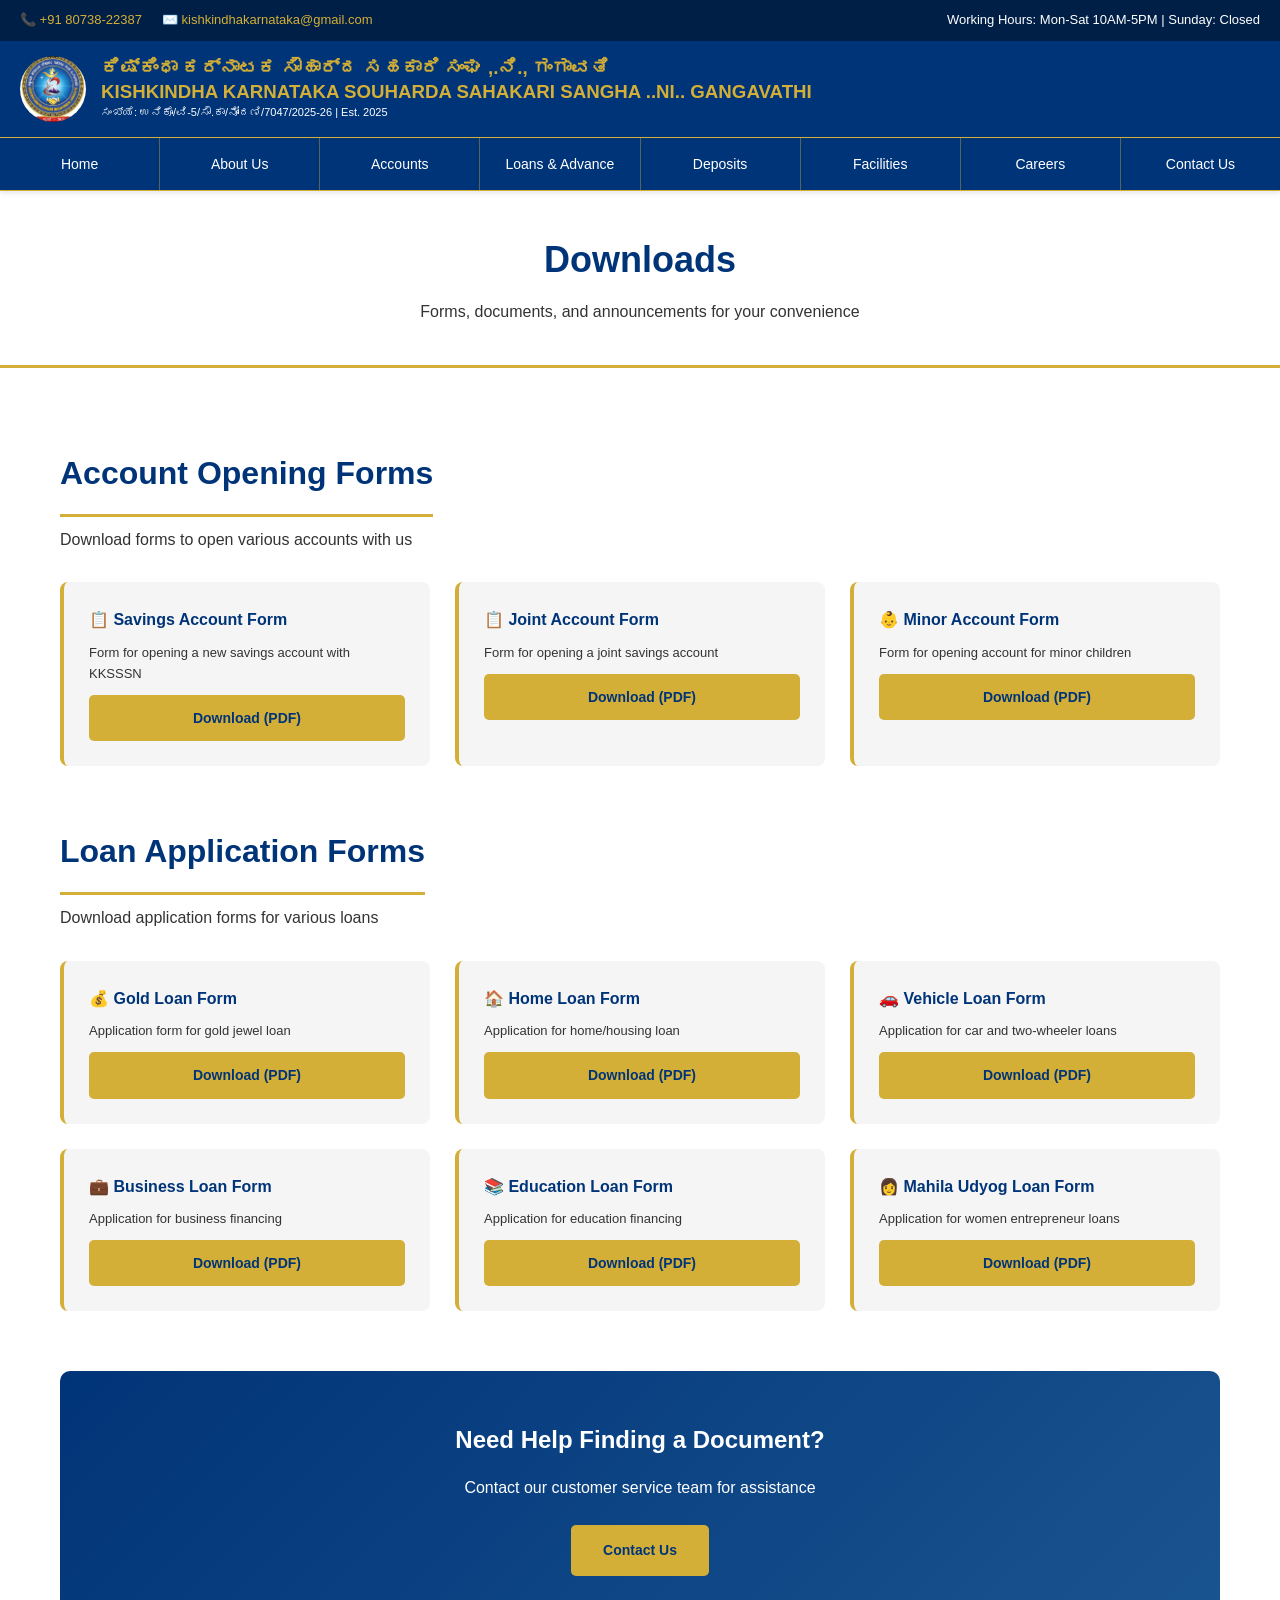
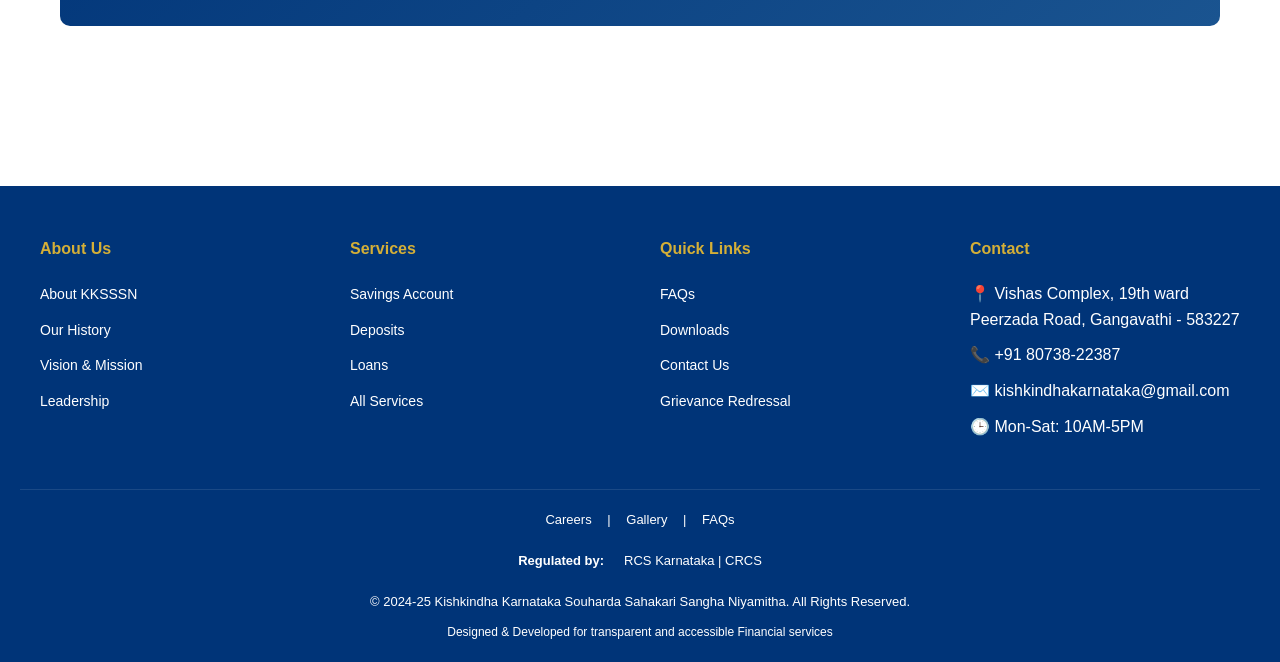
<file: pages/downloads.html>
<!DOCTYPE html>
<html lang="en">
<head>
    <meta charset="UTF-8">
    <meta name="viewport" content="width=device-width, initial-scale=1.0">
    <title>Downloads - KKSSSN</title>
    <link rel="stylesheet" href="../assets/css/style.css">
</head>
<body>
    <!-- HEADER -->
    <header>
        <div class="header-top">
            <div class="header-top-content">
                <div class="header-contact">
                    <a href="tel:+918073822387">📞 +91 80738-22387</a>
                    <a href="mailto:kishkindhakarnataka@gmail.com">✉️ kishkindhakarnataka@gmail.com</a>
                </div>
                <div class="header-top-right">Working Hours: Mon-Sat 10AM-5PM | Sunday: Closed</div>
            </div>
        </div>

        <div class="header-main">
            <div class="logo-section">
                <img src="../assets/images/logo.png" alt="KKSSSN Logo" class="logo-img">
                <div class="logo-text">
                    <h1>ಕಿಷ್ಕಿಂಧಾ ಕರ್ನಾಟಕ ಸೌಹಾರ್ದ ಸಹಕಾರಿ ಸಂಘ ,.ನಿ.,  ಗಂಗಾವತಿ<br>KISHKINDHA KARNATAKA SOUHARDA SAHAKARI SANGHA ..NI.. GANGAVATHI</h1>
                    <p>ಸಂಖ್ಯೆ: ಉನಿಕೊ/ವಿ-5/ಸೌ.ಕಾ/ನೋಂದಣಿ/7047/2025-26 | Est. 2025</p>
                </div>
            </div>

            <button class="nav-toggle">☰</button>

            <nav>
                <ul>
                    <li><a href="../index.html">Home</a></li>
                    <li class="dropdown">
                        <a href="#about">About Us</a>
                        <ul class="dropdown-menu">
                            <li><a href="about.html#history">History</a></li>
                            <li><a href="about.html#vision">Vision & Mission</a></li>
                            <li><a href="about.html#leadership">Leadership</a></li>
                            <li><a href="gallery.html">Gallery</a></li>
                        </ul>
                    </li>
                    <li class="dropdown">
                        <a href="#accounts">Accounts</a>
                        <ul class="dropdown-menu">
                            <li><a href="savings.html">Savings Account</a></li>
                            <li><a href="pigmy.html">Pigmy Account</a></li>
                        </ul>
                    </li>
                    <li class="dropdown">
                        <a href="#loans">Loans & Advance</a>
                        <ul class="dropdown-menu">
                            <li><a href="loans.html#gold">Gold Loan</a></li>
                            <li><a href="loans.html#home">Home Loan</a></li>
                            <li><a href="loans.html#business">Business Loan</a></li>
                            <li><a href="loans.html#education">Education Loan</a></li>
                            <li><a href="loans.html#mortgage">Mortgage Loan</a></li>
                            <li><a href="loans.html#unsecured">Unsecured Loan</a></li>
                            <li><a href="loans.html#overdraft">Overdraft Facility</a></li>
                            <li><a href="loans.html#emi-calculator">EMI Calculator</a></li>
                        </ul>
                    </li>
                    <li class="dropdown">
                        <a href="#deposits">Deposits</a>
                        <ul class="dropdown-menu">
                            <li><a href="fixed-deposits.html">Fixed Deposit</a></li>
                            <li><a href="fixed-deposits.html#recurring">Recurring Deposit</a></li>
                            <li><a href="pigmy.html">Pigmy Deposit</a></li>
                        </ul>
                    </li>
                    <li class="dropdown">
                        <a href="#facilities">Facilities</a>
                        <ul class="dropdown-menu">
                            <li><a href="services.html">Financial Services</a></li>
                            <li><a href="services.html#locker">Locker Facility</a></li>
                            <li><a href="services.html#online">Online Services</a></li>
                        </ul>
                    </li>
                    <li><a href="careers.html">Careers</a></li>
                    <li><a href="contact.html">Contact Us</a></li>
                </ul>
            </nav>
        </div>
    </header>

    <!-- PAGE HEADER -->
    <div class="page-header">
        <h1>Downloads</h1>
        <p>Forms, documents, and announcements for your convenience</p>
    </div>

    <!-- MAIN CONTENT -->
    <main>
        <section class="section">
            <h2 class="section-title">Account Opening Forms</h2>
            <p class="section-subtitle">Download forms to open various accounts with us</p>

            <div style="display: grid; grid-template-columns: repeat(auto-fit, minmax(280px, 1fr)); gap: 25px; margin-top: 30px;">
                <div style="background: var(--light-gray); padding: 25px; border-radius: 8px; border-left: 4px solid var(--gold);">
                    <h4 style="color: var(--primary-blue); margin-top: 0;">📋 Savings Account Form</h4>
                    <p style="font-size: 13px; margin: 10px 0;">Form for opening a new savings account with KKSSSN</p>
                    <a href="#" class="btn btn-primary" style="display: block; text-align: center; padding: 10px;">Download (PDF)</a>
                </div>

                <div style="background: var(--light-gray); padding: 25px; border-radius: 8px; border-left: 4px solid var(--gold);">
                    <h4 style="color: var(--primary-blue); margin-top: 0;">📋 Joint Account Form</h4>
                    <p style="font-size: 13px; margin: 10px 0;">Form for opening a joint savings account</p>
                    <a href="#" class="btn btn-primary" style="display: block; text-align: center; padding: 10px;">Download (PDF)</a>
                </div>

                <div style="background: var(--light-gray); padding: 25px; border-radius: 8px; border-left: 4px solid var(--gold);">
                    <h4 style="color: var(--primary-blue); margin-top: 0;">👶 Minor Account Form</h4>
                    <p style="font-size: 13px; margin: 10px 0;">Form for opening account for minor children</p>
                    <a href="#" class="btn btn-primary" style="display: block; text-align: center; padding: 10px;">Download (PDF)</a>
                </div>
            </div>
        </section>

        <section class="section">
            <h2 class="section-title">Loan Application Forms</h2>
            <p class="section-subtitle">Download application forms for various loans</p>

            <div style="display: grid; grid-template-columns: repeat(auto-fit, minmax(280px, 1fr)); gap: 25px; margin-top: 30px;">
                <div style="background: var(--light-gray); padding: 25px; border-radius: 8px; border-left: 4px solid var(--gold);">
                    <h4 style="color: var(--primary-blue); margin-top: 0;">💰 Gold Loan Form</h4>
                    <p style="font-size: 13px; margin: 10px 0;">Application form for gold jewel loan</p>
                    <a href="#" class="btn btn-primary" style="display: block; text-align: center; padding: 10px;">Download (PDF)</a>
                </div>

                <div style="background: var(--light-gray); padding: 25px; border-radius: 8px; border-left: 4px solid var(--gold);">
                    <h4 style="color: var(--primary-blue); margin-top: 0;">🏠 Home Loan Form</h4>
                    <p style="font-size: 13px; margin: 10px 0;">Application for home/housing loan</p>
                    <a href="#" class="btn btn-primary" style="display: block; text-align: center; padding: 10px;">Download (PDF)</a>
                </div>

                <div style="background: var(--light-gray); padding: 25px; border-radius: 8px; border-left: 4px solid var(--gold);">
                    <h4 style="color: var(--primary-blue); margin-top: 0;">🚗 Vehicle Loan Form</h4>
                    <p style="font-size: 13px; margin: 10px 0;">Application for car and two-wheeler loans</p>
                    <a href="#" class="btn btn-primary" style="display: block; text-align: center; padding: 10px;">Download (PDF)</a>
                </div>

                <div style="background: var(--light-gray); padding: 25px; border-radius: 8px; border-left: 4px solid var(--gold);">
                    <h4 style="color: var(--primary-blue); margin-top: 0;">💼 Business Loan Form</h4>
                    <p style="font-size: 13px; margin: 10px 0;">Application for business financing</p>
                    <a href="#" class="btn btn-primary" style="display: block; text-align: center; padding: 10px;">Download (PDF)</a>
                </div>

                <div style="background: var(--light-gray); padding: 25px; border-radius: 8px; border-left: 4px solid var(--gold);">
                    <h4 style="color: var(--primary-blue); margin-top: 0;">📚 Education Loan Form</h4>
                    <p style="font-size: 13px; margin: 10px 0;">Application for education financing</p>
                    <a href="#" class="btn btn-primary" style="display: block; text-align: center; padding: 10px;">Download (PDF)</a>
                </div>

                <div style="background: var(--light-gray); padding: 25px; border-radius: 8px; border-left: 4px solid var(--gold);">
                    <h4 style="color: var(--primary-blue); margin-top: 0;">👩 Mahila Udyog Loan Form</h4>
                    <p style="font-size: 13px; margin: 10px 0;">Application for women entrepreneur loans</p>
                    <a href="#" class="btn btn-primary" style="display: block; text-align: center; padding: 10px;">Download (PDF)</a>
                </div>
            </div>
        </section>

        
        <!-- CTA -->
        <section class="section" style="background: linear-gradient(135deg, var(--primary-blue) 0%, var(--light-blue) 100%); color: white; padding: 50px 30px; border-radius: 10px; text-align: center;">
            <h2 style="margin-bottom: 15px;">Need Help Finding a Document?</h2>
            <p style="margin-bottom: 25px; font-size: 16px;">Contact our customer service team for assistance</p>
            <a href="contact.html" class="btn btn-primary">Contact Us</a>
        </section>
    </main>

    <!-- FOOTER -->
    <footer>
        <div class="footer-content">
            <div class="footer-section">
                <h4>About Us</h4>
                <ul>
                    <li><a href="about.html">About KKSSSN</a></li>
                    <li><a href="about.html#history">Our History</a></li>
                    <li><a href="about.html#vision">Vision & Mission</a></li>
                    <li><a href="about.html#leadership">Leadership</a></li>
                </ul>
            </div>

            <div class="footer-section">
                <h4>Services</h4>
                <ul>
                    <li><a href="savings.html">Savings Account</a></li>
                    <li><a href="deposits.html">Deposits</a></li>
                    <li><a href="loans.html">Loans</a></li>
                    <li><a href="services.html">All Services</a></li>
                </ul>
            </div>

            <div class="footer-section">
                <h4>Quick Links</h4>
                <ul>
                    <li><a href="faqs.html">FAQs</a></li>
                    <li><a href="downloads.html">Downloads</a></li>
                    <li><a href="contact.html">Contact Us</a></li>
                    <li><a href="contact.html#grievance">Grievance Redressal</a></li>
                </ul>
            </div>

            <div class="footer-section">
                <h4>Contact</h4>
                <ul>
                    <li>📍 Vishas Complex, 19th ward<br>Peerzada Road, Gangavathi - 583227</li>
                    <li>📞 +91 80738-22387</li>
                    <li>✉️ kishkindhakarnataka@gmail.com</li>
                    <li>🕒 Mon-Sat: 10AM-5PM</li>
                </ul>
            </div>
        </div>

        <div class="footer-bottom">
            <div style="margin-bottom: 15px; font-size: 13px;">
                <a href="careers.html" style="color: var(--gold-accent); text-decoration: none; margin: 0 12px;">Careers</a> | 
                <a href="gallery.html" style="color: var(--gold-accent); text-decoration: none; margin: 0 12px;">Gallery</a> | 
                <a href="faqs.html" style="color: var(--gold-accent); text-decoration: none; margin: 0 12px;">FAQs</a>
            </div>
            <div class="footer-logos">
                <span style="font-weight: 600;">Regulated by:</span>
                <span>RCS Karnataka | CRCS</span>
            </div>
            <p style="margin-top: 20px;">© 2024-25 Kishkindha Karnataka Souharda Sahakari Sangha Niyamitha. All Rights Reserved.</p>
            <p style="font-size: 12px; margin-top: 10px;">Designed & Developed for transparent and accessible Financial services</p>
        </div>
    </footer>

    <script src="../assets/js/script.js"></script>
</body>
</html>
</file>
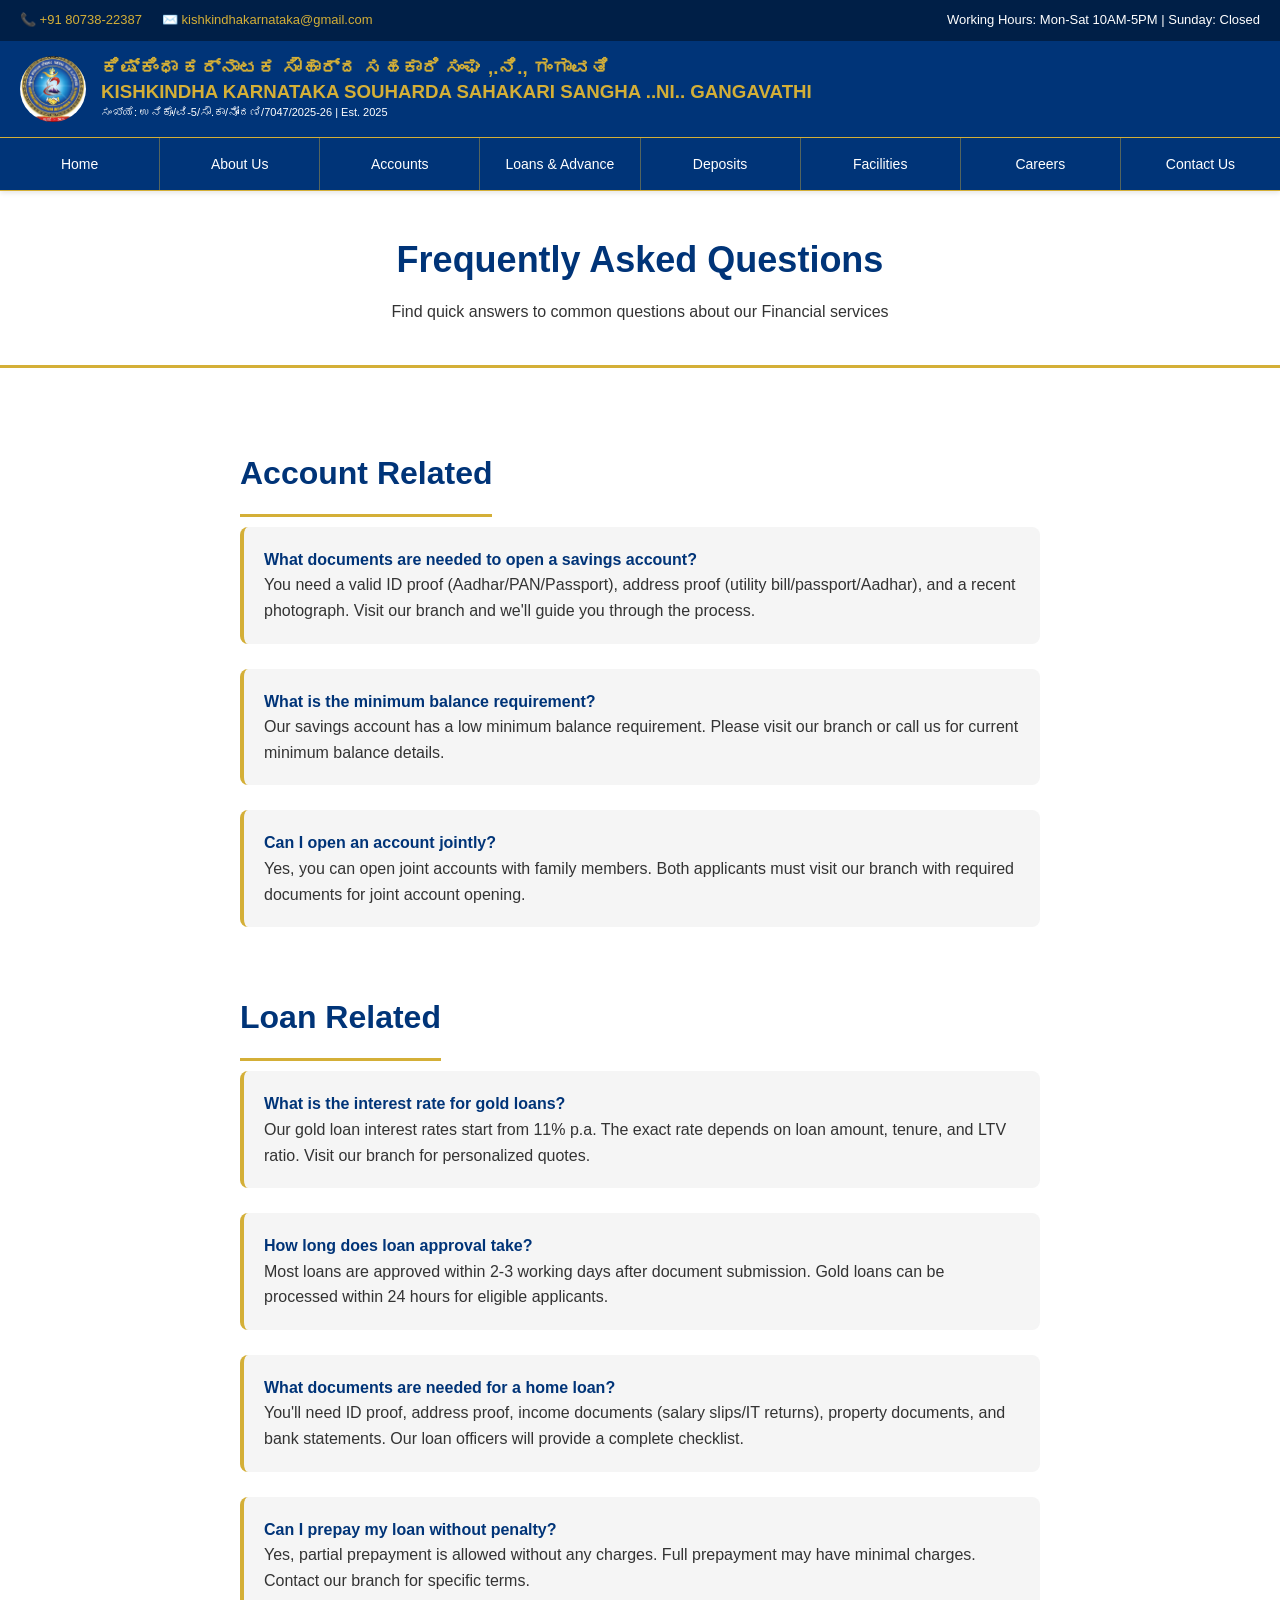
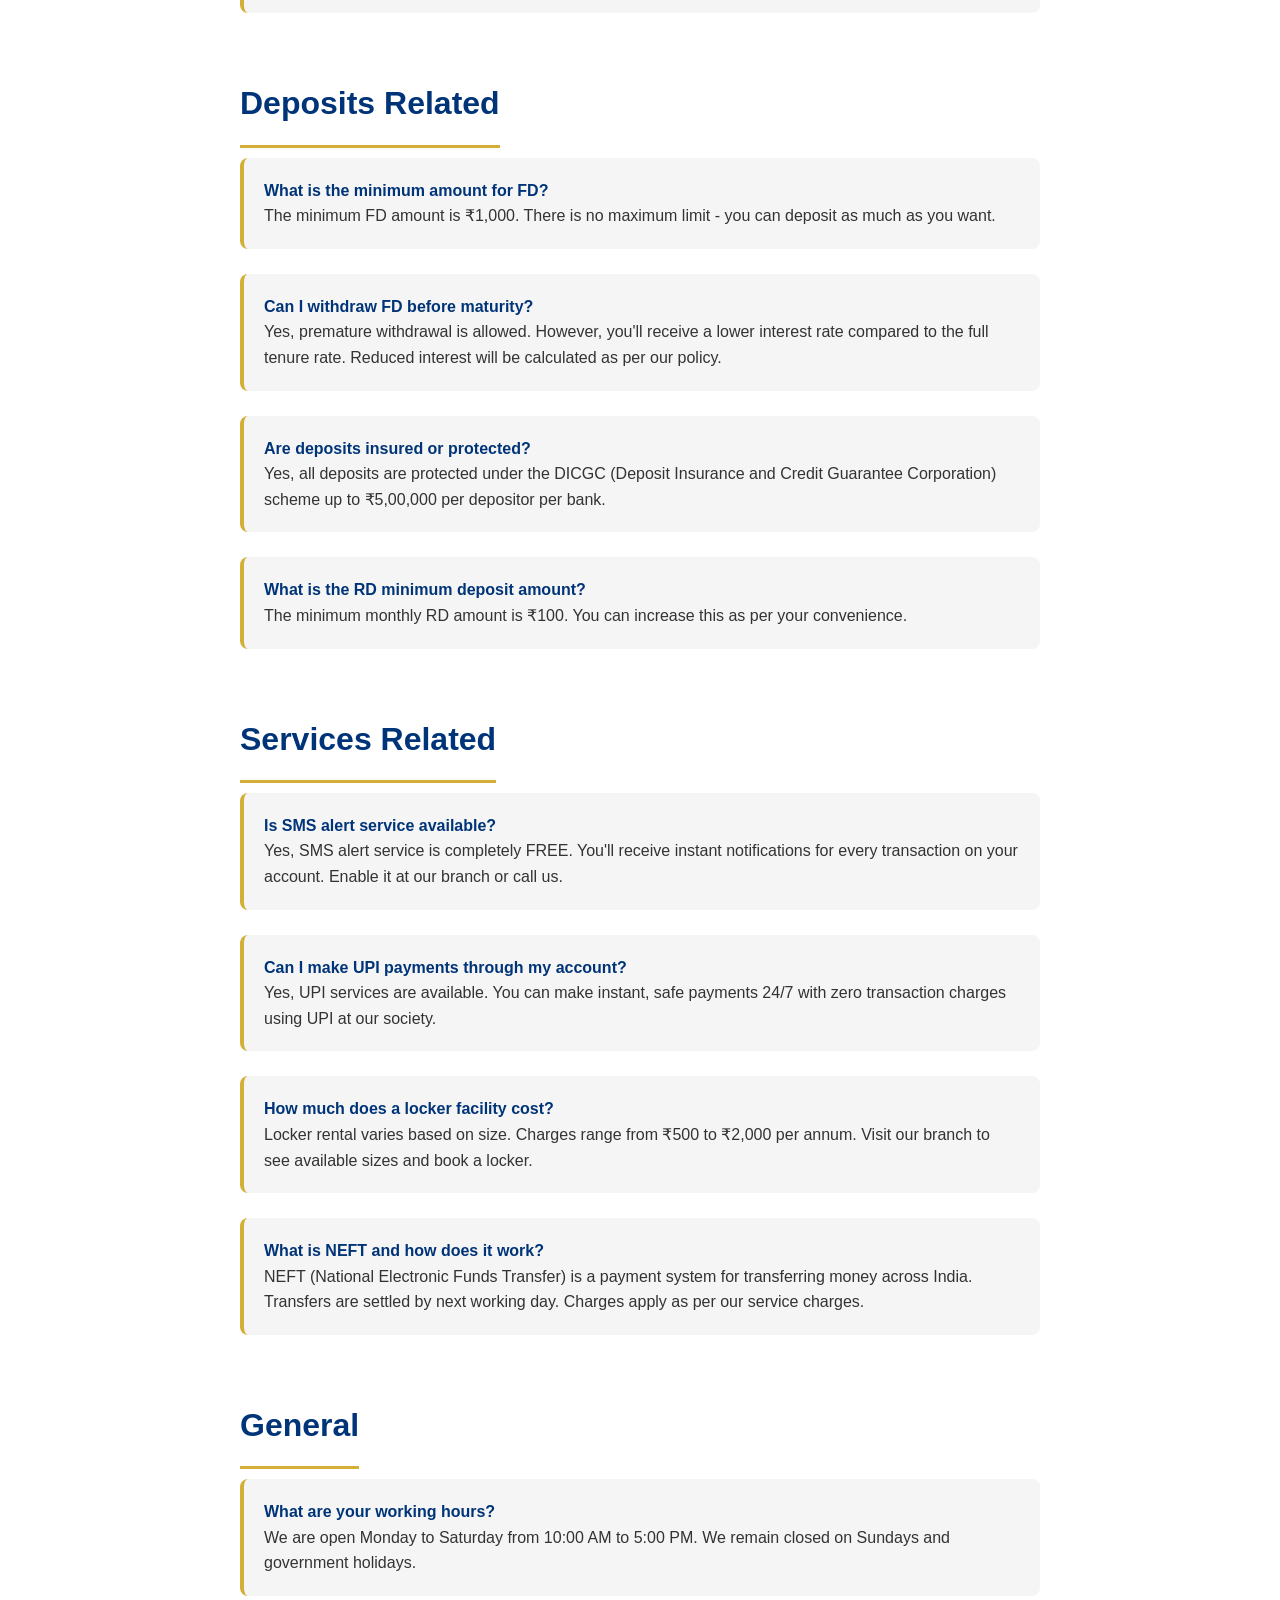
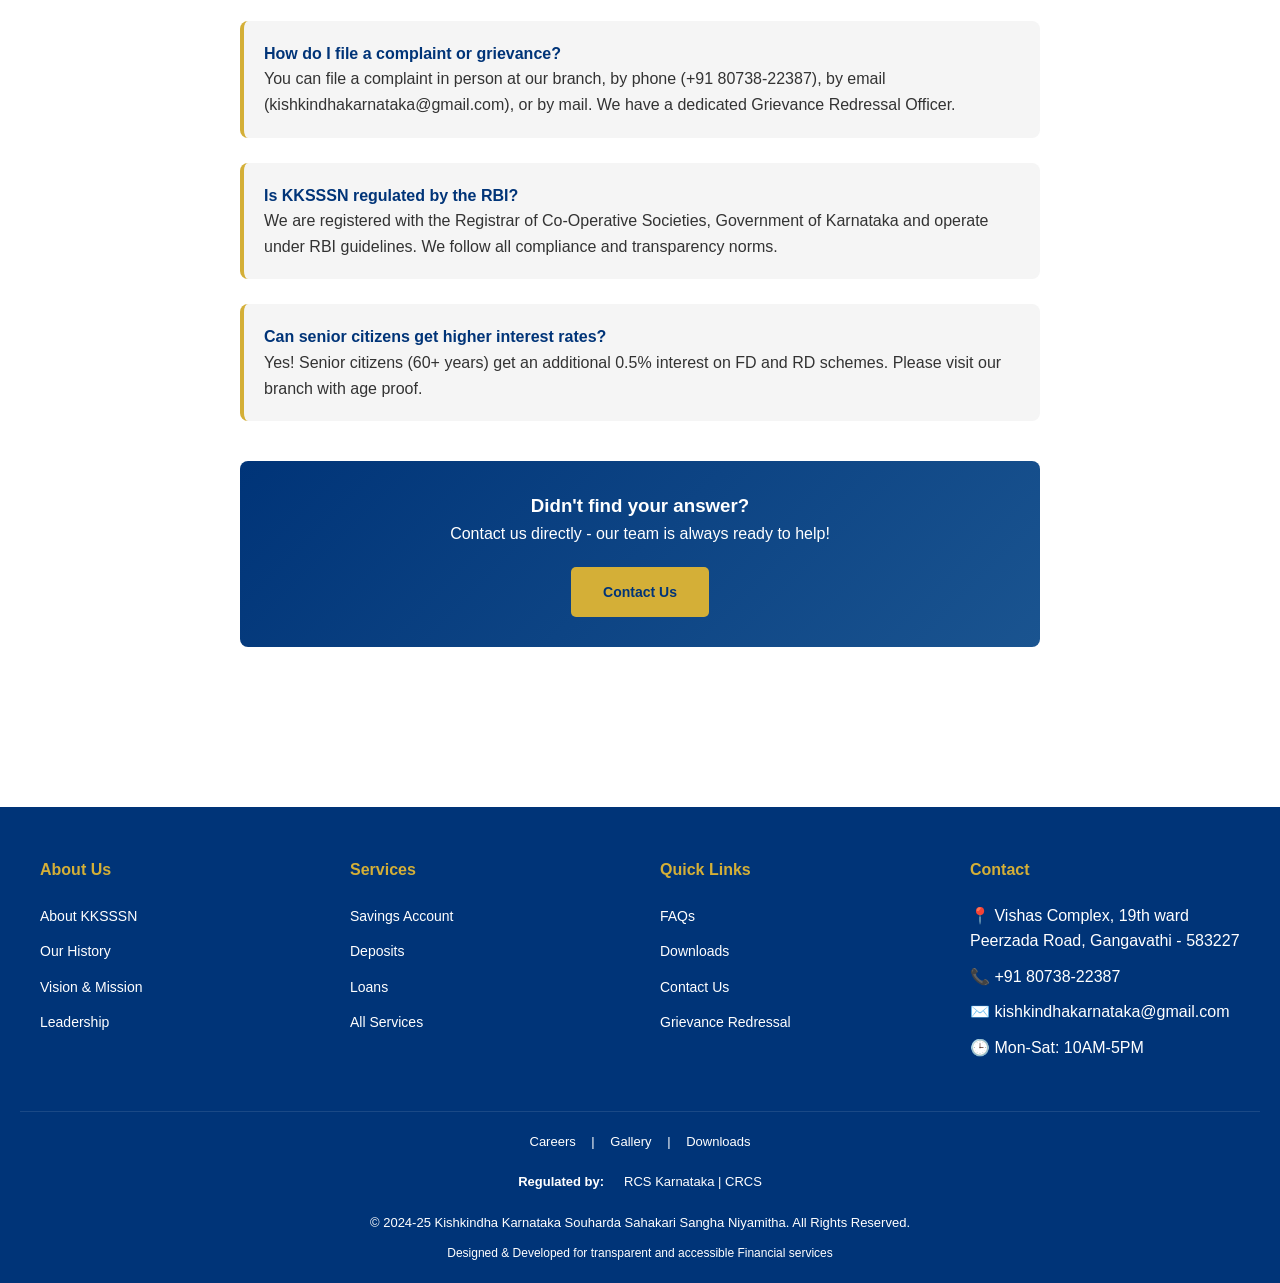
<file: pages/faqs.html>
<!DOCTYPE html>
<html lang="en">
<head>
    <meta charset="UTF-8">
    <meta name="viewport" content="width=device-width, initial-scale=1.0">
    <title>FAQs - KKSSSN</title>
    <link rel="stylesheet" href="../assets/css/style.css">
</head>
<body>
    <!-- HEADER -->
    <header>
        <div class="header-top">
            <div class="header-top-content">
                <div class="header-contact">
                    <a href="tel:+918073822387">📞 +91 80738-22387</a>
                    <a href="mailto:kishkindhakarnataka@gmail.com">✉️ kishkindhakarnataka@gmail.com</a>
                </div>
                <div class="header-top-right">Working Hours: Mon-Sat 10AM-5PM | Sunday: Closed</div>
            </div>
        </div>

        <div class="header-main">
            <div class="logo-section">
                <img src="../assets/images/logo.png" alt="KKSSSN Logo" class="logo-img">
                <div class="logo-text">
                    <h1>ಕಿಷ್ಕಿಂಧಾ ಕರ್ನಾಟಕ ಸೌಹಾರ್ದ ಸಹಕಾರಿ ಸಂಘ ,.ನಿ.,  ಗಂಗಾವತಿ<br>KISHKINDHA KARNATAKA SOUHARDA SAHAKARI SANGHA ..NI.. GANGAVATHI</h1>
                    <p>ಸಂಖ್ಯೆ: ಉನಿಕೊ/ವಿ-5/ಸೌ.ಕಾ/ನೋಂದಣಿ/7047/2025-26 | Est. 2025</p>
                </div>
            </div>

            <button class="nav-toggle">☰</button>

            <nav>
                <ul>
                    <li><a href="../index.html">Home</a></li>
                    <li class="dropdown">
                        <a href="#about">About Us</a>
                        <ul class="dropdown-menu">
                            <li><a href="about.html#history">History</a></li>
                            <li><a href="about.html#vision">Vision & Mission</a></li>
                            <li><a href="about.html#leadership">Leadership</a></li>
                            <li><a href="gallery.html">Gallery</a></li>
                        </ul>
                    </li>
                    <li class="dropdown">
                        <a href="#accounts">Accounts</a>
                        <ul class="dropdown-menu">
                            <li><a href="savings.html">Savings Account</a></li>
                            <li><a href="pigmy.html">Pigmy Account</a></li>
                        </ul>
                    </li>
                    <li class="dropdown">
                        <a href="#loans">Loans & Advance</a>
                        <ul class="dropdown-menu">
                            <li><a href="loans.html#gold">Gold Loan</a></li>
                            <li><a href="loans.html#home">Home Loan</a></li>
                            <li><a href="loans.html#business">Business Loan</a></li>
                            <li><a href="loans.html#education">Education Loan</a></li>
                            <li><a href="loans.html#mortgage">Mortgage Loan</a></li>
                            <li><a href="loans.html#unsecured">Unsecured Loan</a></li>
                            <li><a href="loans.html#overdraft">Overdraft Facility</a></li>
                            <li><a href="loans.html#emi-calculator">EMI Calculator</a></li>
                        </ul>
                    </li>
                    <li class="dropdown">
                        <a href="#deposits">Deposits</a>
                        <ul class="dropdown-menu">
                            <li><a href="fixed-deposits.html">Fixed Deposit</a></li>
                            <li><a href="fixed-deposits.html#recurring">Recurring Deposit</a></li>
                            <li><a href="pigmy.html">Pigmy Deposit</a></li>
                        </ul>
                    </li>
                    <li class="dropdown">
                        <a href="#facilities">Facilities</a>
                        <ul class="dropdown-menu">
                            <li><a href="services.html">Financial Services</a></li>
                            <li><a href="services.html#locker">Locker Facility</a></li>
                            <li><a href="services.html#online">Online Services</a></li>
                        </ul>
                    </li>
                    <li><a href="careers.html">Careers</a></li>
                    <li><a href="contact.html">Contact Us</a></li>
                </ul>
            </nav>
        </div>
    </header>

    <!-- PAGE HEADER -->
    <div class="page-header">
        <h1>Frequently Asked Questions</h1>
        <p>Find quick answers to common questions about our Financial services</p>
    </div>

    <!-- MAIN CONTENT -->
    <main>
        <section class="section">
            <div style="max-width: 800px; margin: 0 auto;">
                <!-- Account Related FAQs -->
                <h2 class="section-title">Account Related</h2>

                <div style="margin-bottom: 25px; padding: 20px; background: var(--light-gray); border-radius: 8px; border-left: 4px solid var(--gold);">
                    <h4 style="color: var(--primary-blue); margin-top: 0;">What documents are needed to open a savings account?</h4>
                    <p>You need a valid ID proof (Aadhar/PAN/Passport), address proof (utility bill/passport/Aadhar), and a recent photograph. Visit our branch and we'll guide you through the process.</p>
                </div>

                <div style="margin-bottom: 25px; padding: 20px; background: var(--light-gray); border-radius: 8px; border-left: 4px solid var(--gold);">
                    <h4 style="color: var(--primary-blue); margin-top: 0;">What is the minimum balance requirement?</h4>
                    <p>Our savings account has a low minimum balance requirement. Please visit our branch or call us for current minimum balance details.</p>
                </div>

                <div style="margin-bottom: 25px; padding: 20px; background: var(--light-gray); border-radius: 8px; border-left: 4px solid var(--gold);">
                    <h4 style="color: var(--primary-blue); margin-top: 0;">Can I open an account jointly?</h4>
                    <p>Yes, you can open joint accounts with family members. Both applicants must visit our branch with required documents for joint account opening.</p>
                </div>

                <!-- Loan Related FAQs -->
                <h2 class="section-title" style="margin-top: 40px;">Loan Related</h2>

                <div style="margin-bottom: 25px; padding: 20px; background: var(--light-gray); border-radius: 8px; border-left: 4px solid var(--gold);">
                    <h4 style="color: var(--primary-blue); margin-top: 0;">What is the interest rate for gold loans?</h4>
                    <p>Our gold loan interest rates start from 11% p.a. The exact rate depends on loan amount, tenure, and LTV ratio. Visit our branch for personalized quotes.</p>
                </div>

                <div style="margin-bottom: 25px; padding: 20px; background: var(--light-gray); border-radius: 8px; border-left: 4px solid var(--gold);">
                    <h4 style="color: var(--primary-blue); margin-top: 0;">How long does loan approval take?</h4>
                    <p>Most loans are approved within 2-3 working days after document submission. Gold loans can be processed within 24 hours for eligible applicants.</p>
                </div>

                <div style="margin-bottom: 25px; padding: 20px; background: var(--light-gray); border-radius: 8px; border-left: 4px solid var(--gold);">
                    <h4 style="color: var(--primary-blue); margin-top: 0;">What documents are needed for a home loan?</h4>
                    <p>You'll need ID proof, address proof, income documents (salary slips/IT returns), property documents, and bank statements. Our loan officers will provide a complete checklist.</p>
                </div>

                <div style="margin-bottom: 25px; padding: 20px; background: var(--light-gray); border-radius: 8px; border-left: 4px solid var(--gold);">
                    <h4 style="color: var(--primary-blue); margin-top: 0;">Can I prepay my loan without penalty?</h4>
                    <p>Yes, partial prepayment is allowed without any charges. Full prepayment may have minimal charges. Contact our branch for specific terms.</p>
                </div>

                <!-- Deposit Related FAQs -->
                <h2 class="section-title" style="margin-top: 40px;">Deposits Related</h2>

                <div style="margin-bottom: 25px; padding: 20px; background: var(--light-gray); border-radius: 8px; border-left: 4px solid var(--gold);">
                    <h4 style="color: var(--primary-blue); margin-top: 0;">What is the minimum amount for FD?</h4>
                    <p>The minimum FD amount is ₹1,000. There is no maximum limit - you can deposit as much as you want.</p>
                </div>

                <div style="margin-bottom: 25px; padding: 20px; background: var(--light-gray); border-radius: 8px; border-left: 4px solid var(--gold);">
                    <h4 style="color: var(--primary-blue); margin-top: 0;">Can I withdraw FD before maturity?</h4>
                    <p>Yes, premature withdrawal is allowed. However, you'll receive a lower interest rate compared to the full tenure rate. Reduced interest will be calculated as per our policy.</p>
                </div>

                <div style="margin-bottom: 25px; padding: 20px; background: var(--light-gray); border-radius: 8px; border-left: 4px solid var(--gold);">
                    <h4 style="color: var(--primary-blue); margin-top: 0;">Are deposits insured or protected?</h4>
                    <p>Yes, all deposits are protected under the DICGC (Deposit Insurance and Credit Guarantee Corporation) scheme up to ₹5,00,000 per depositor per bank.</p>
                </div>

                <div style="margin-bottom: 25px; padding: 20px; background: var(--light-gray); border-radius: 8px; border-left: 4px solid var(--gold);">
                    <h4 style="color: var(--primary-blue); margin-top: 0;">What is the RD minimum deposit amount?</h4>
                    <p>The minimum monthly RD amount is ₹100. You can increase this as per your convenience.</p>
                </div>

                <!-- Service Related FAQs -->
                <h2 class="section-title" style="margin-top: 40px;">Services Related</h2>

                <div style="margin-bottom: 25px; padding: 20px; background: var(--light-gray); border-radius: 8px; border-left: 4px solid var(--gold);">
                    <h4 style="color: var(--primary-blue); margin-top: 0;">Is SMS alert service available?</h4>
                    <p>Yes, SMS alert service is completely FREE. You'll receive instant notifications for every transaction on your account. Enable it at our branch or call us.</p>
                </div>

                <div style="margin-bottom: 25px; padding: 20px; background: var(--light-gray); border-radius: 8px; border-left: 4px solid var(--gold);">
                    <h4 style="color: var(--primary-blue); margin-top: 0;">Can I make UPI payments through my account?</h4>
                    <p>Yes, UPI services are available. You can make instant, safe payments 24/7 with zero transaction charges using UPI at our society.</p>
                </div>

                <div style="margin-bottom: 25px; padding: 20px; background: var(--light-gray); border-radius: 8px; border-left: 4px solid var(--gold);">
                    <h4 style="color: var(--primary-blue); margin-top: 0;">How much does a locker facility cost?</h4>
                    <p>Locker rental varies based on size. Charges range from ₹500 to ₹2,000 per annum. Visit our branch to see available sizes and book a locker.</p>
                </div>

                <div style="margin-bottom: 25px; padding: 20px; background: var(--light-gray); border-radius: 8px; border-left: 4px solid var(--gold);">
                    <h4 style="color: var(--primary-blue); margin-top: 0;">What is NEFT and how does it work?</h4>
                    <p>NEFT (National Electronic Funds Transfer) is a payment system for transferring money across India. Transfers are settled by next working day. Charges apply as per our service charges.</p>
                </div>

                <!-- General FAQs -->
                <h2 class="section-title" style="margin-top: 40px;">General</h2>

                <div style="margin-bottom: 25px; padding: 20px; background: var(--light-gray); border-radius: 8px; border-left: 4px solid var(--gold);">
                    <h4 style="color: var(--primary-blue); margin-top: 0;">What are your working hours?</h4>
                    <p>We are open Monday to Saturday from 10:00 AM to 5:00 PM. We remain closed on Sundays and government holidays.</p>
                </div>

                <div style="margin-bottom: 25px; padding: 20px; background: var(--light-gray); border-radius: 8px; border-left: 4px solid var(--gold);">
                    <h4 style="color: var(--primary-blue); margin-top: 0;">How do I file a complaint or grievance?</h4>
                    <p>You can file a complaint in person at our branch, by phone (+91 80738-22387), by email (kishkindhakarnataka@gmail.com), or by mail. We have a dedicated Grievance Redressal Officer.</p>
                </div>

                <div style="margin-bottom: 25px; padding: 20px; background: var(--light-gray); border-radius: 8px; border-left: 4px solid var(--gold);">
                    <h4 style="color: var(--primary-blue); margin-top: 0;">Is KKSSSN regulated by the RBI?</h4>
                    <p>We are registered with the Registrar of Co-Operative Societies, Government of Karnataka and operate under RBI guidelines. We follow all compliance and transparency norms.</p>
                </div>

                <div style="margin-bottom: 25px; padding: 20px; background: var(--light-gray); border-radius: 8px; border-left: 4px solid var(--gold);">
                    <h4 style="color: var(--primary-blue); margin-top: 0;">Can senior citizens get higher interest rates?</h4>
                    <p>Yes! Senior citizens (60+ years) get an additional 0.5% interest on FD and RD schemes. Please visit our branch with age proof.</p>
                </div>

                <!-- Contact CTA -->
                <div style="background: linear-gradient(135deg, var(--primary-blue) 0%, var(--light-blue) 100%); color: white; padding: 30px; border-radius: 8px; margin-top: 40px; text-align: center;">
                    <h3 style="margin-top: 0;">Didn't find your answer?</h3>
                    <p style="margin-bottom: 20px;">Contact us directly - our team is always ready to help!</p>
                    <a href="contact.html" class="btn btn-primary">Contact Us</a>
                </div>
            </div>
        </section>
    </main>

    <!-- FOOTER -->
    <footer>
        <div class="footer-content">
            <div class="footer-section">
                <h4>About Us</h4>
                <ul>
                    <li><a href="about.html">About KKSSSN</a></li>
                    <li><a href="about.html#history">Our History</a></li>
                    <li><a href="about.html#vision">Vision & Mission</a></li>
                    <li><a href="about.html#leadership">Leadership</a></li>
                </ul>
            </div>

            <div class="footer-section">
                <h4>Services</h4>
                <ul>
                    <li><a href="savings.html">Savings Account</a></li>
                    <li><a href="deposits.html">Deposits</a></li>
                    <li><a href="loans.html">Loans</a></li>
                    <li><a href="services.html">All Services</a></li>
                </ul>
            </div>

            <div class="footer-section">
                <h4>Quick Links</h4>
                <ul>
                    <li><a href="faqs.html">FAQs</a></li>
                    <li><a href="downloads.html">Downloads</a></li>
                    <li><a href="contact.html">Contact Us</a></li>
                    <li><a href="contact.html#grievance">Grievance Redressal</a></li>
                </ul>
            </div>

            <div class="footer-section">
                <h4>Contact</h4>
                <ul>
                    <li>📍 Vishas Complex, 19th ward<br>Peerzada Road, Gangavathi - 583227</li>
                    <li>📞 +91 80738-22387</li>
                    <li>✉️ kishkindhakarnataka@gmail.com</li>
                    <li>🕒 Mon-Sat: 10AM-5PM</li>
                </ul>
            </div>
        </div>

        <div class="footer-bottom">
            <div style="margin-bottom: 15px; font-size: 13px;">
                <a href="careers.html" style="color: var(--gold-accent); text-decoration: none; margin: 0 12px;">Careers</a> | 
                <a href="gallery.html" style="color: var(--gold-accent); text-decoration: none; margin: 0 12px;">Gallery</a> | 

                <a href="downloads.html" style="color: var(--gold-accent); text-decoration: none; margin: 0 12px;">Downloads</a>
            </div>
            <div class="footer-logos">
                <span style="font-weight: 600;">Regulated by:</span>
                <span>RCS Karnataka | CRCS</span>
            </div>
            <p style="margin-top: 20px;">© 2024-25 Kishkindha Karnataka Souharda Sahakari Sangha Niyamitha. All Rights Reserved.</p>
            <p style="font-size: 12px; margin-top: 10px;">Designed & Developed for transparent and accessible Financial services</p>
        </div>
    </footer>

    <script src="../assets/js/script.js"></script>
</body>
</html>
</file>
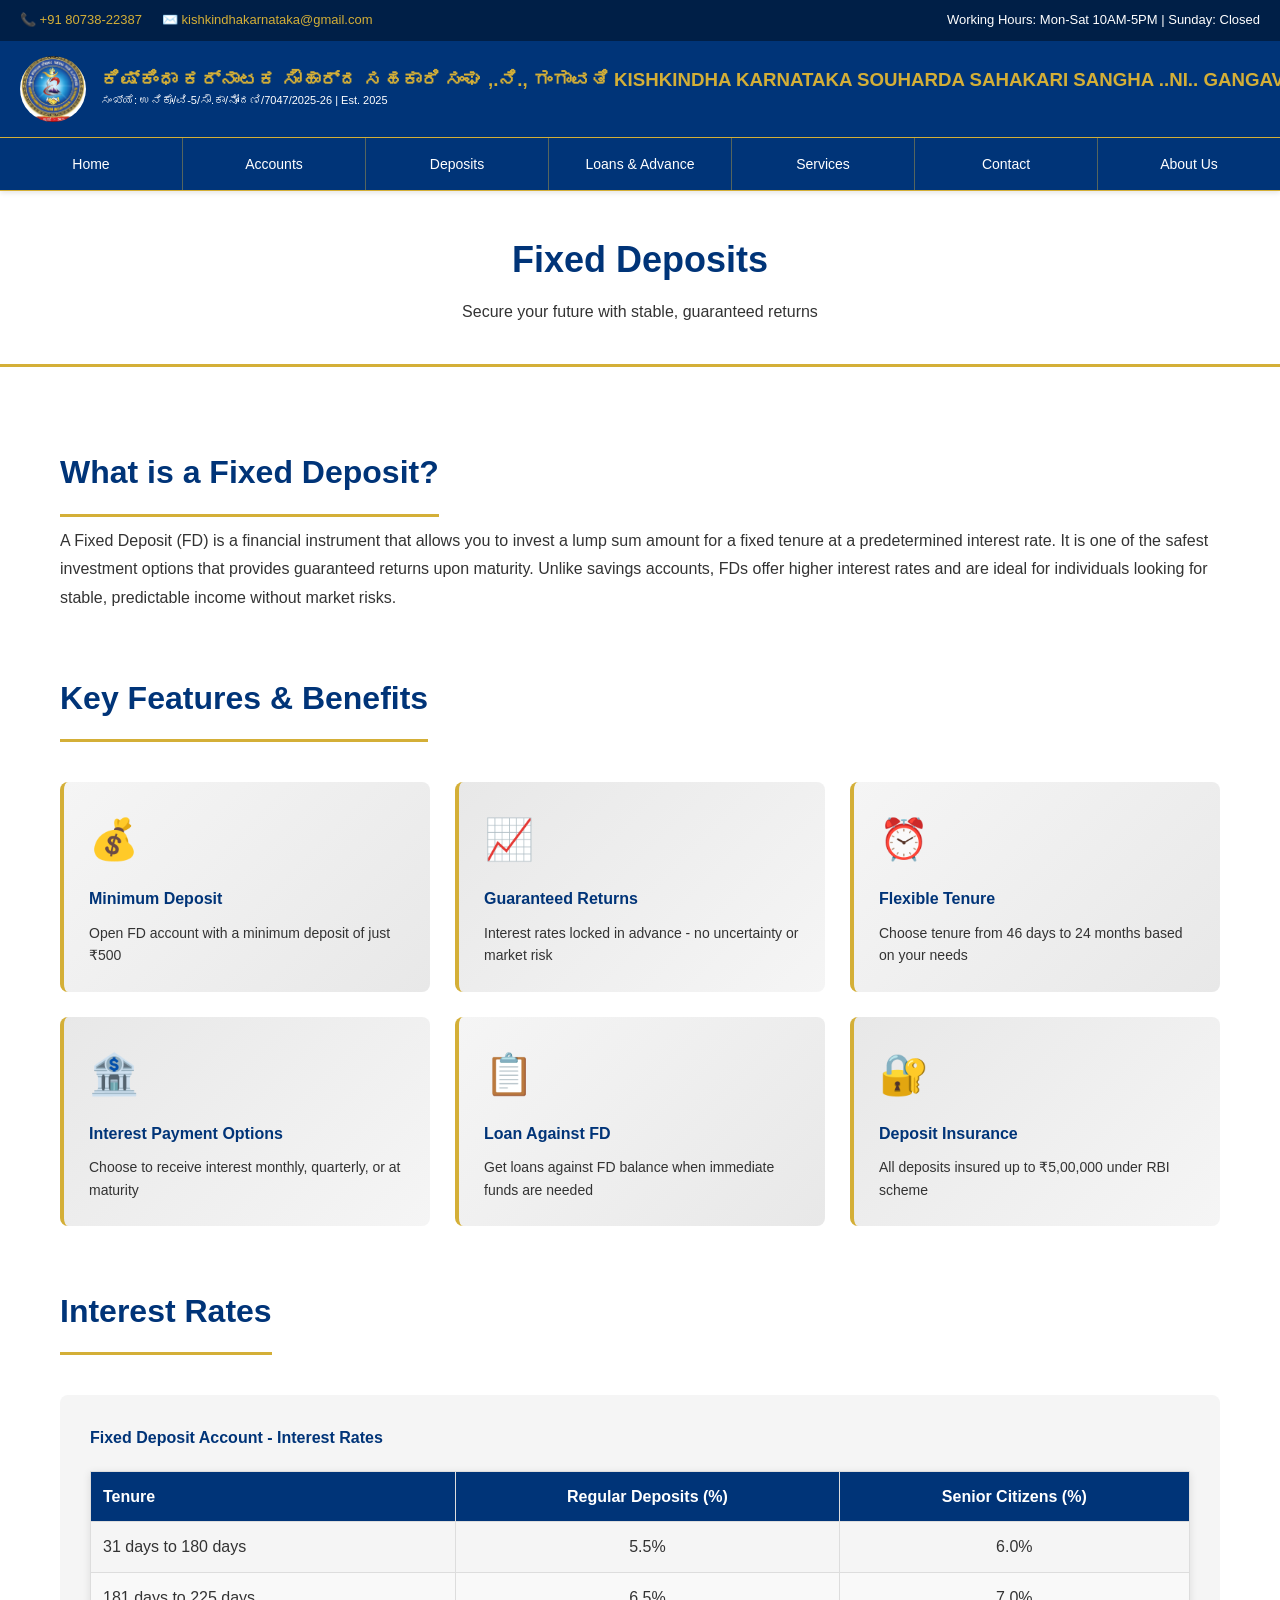
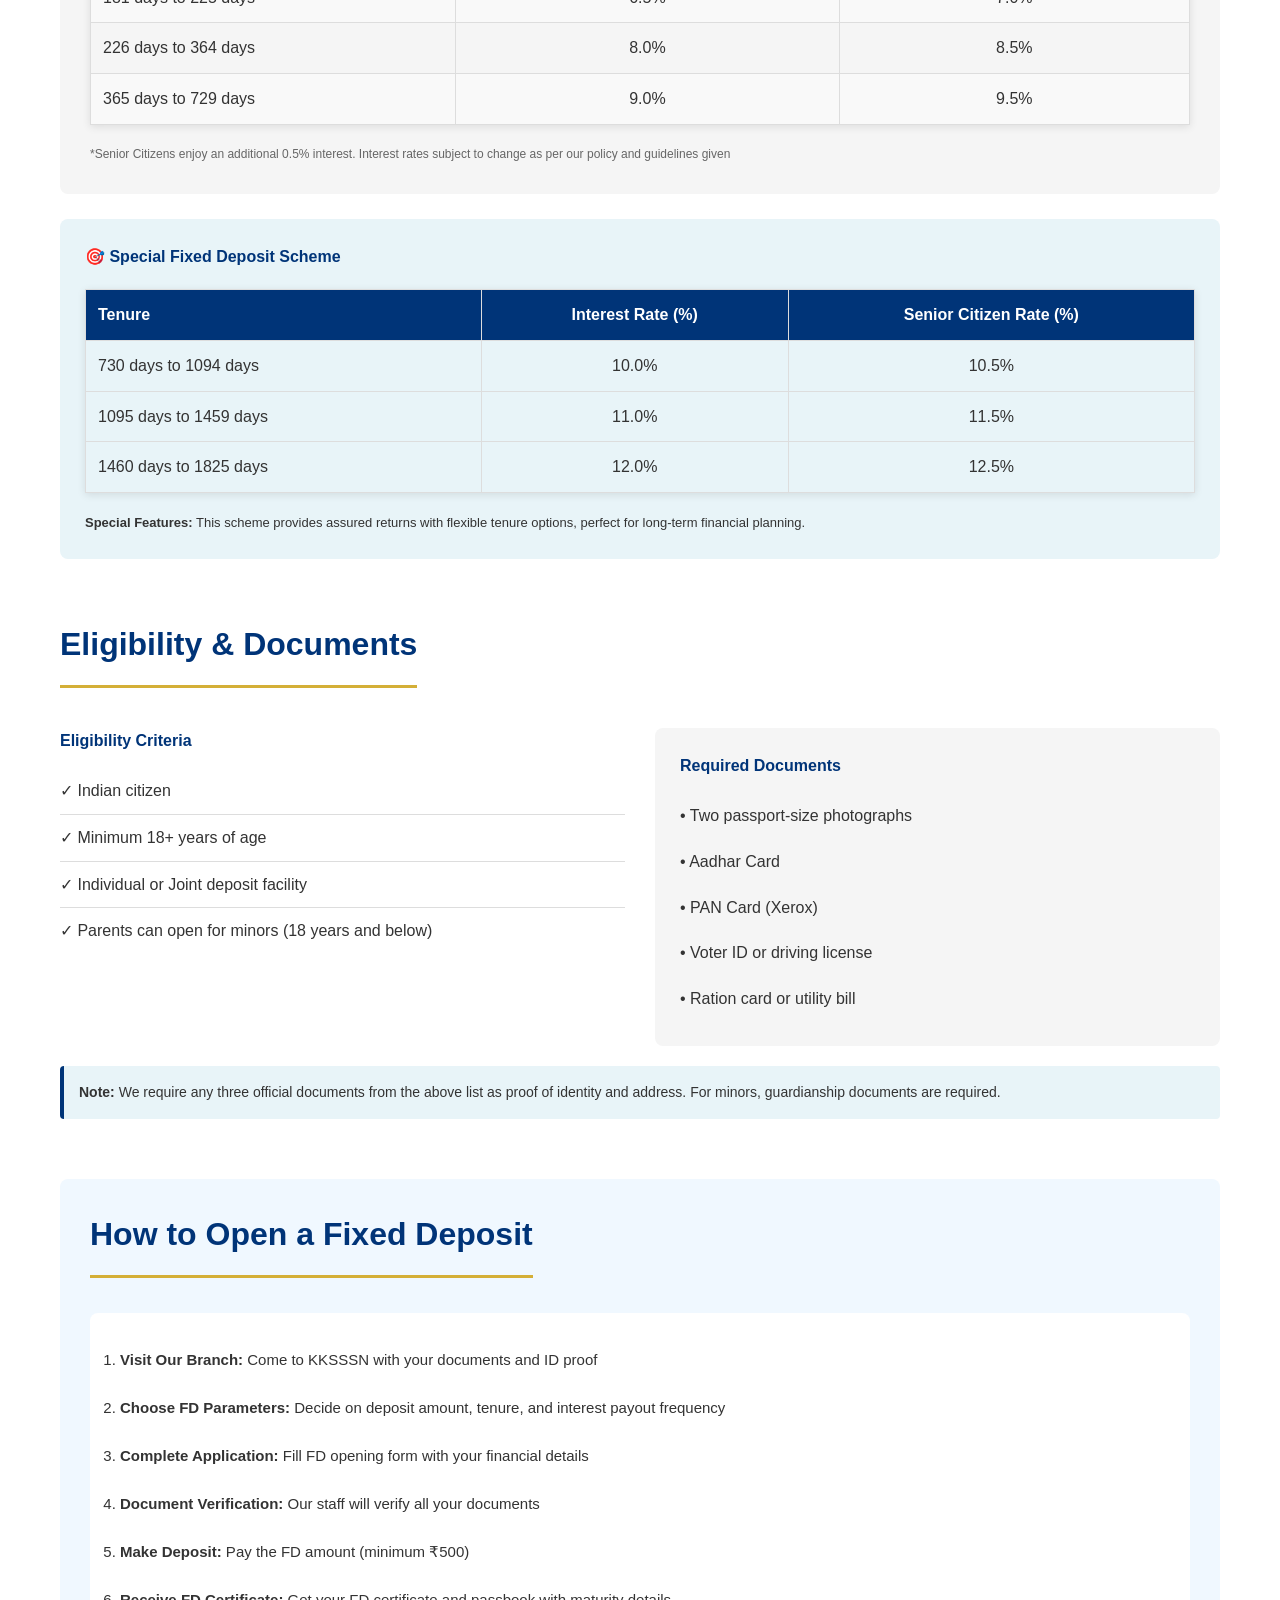
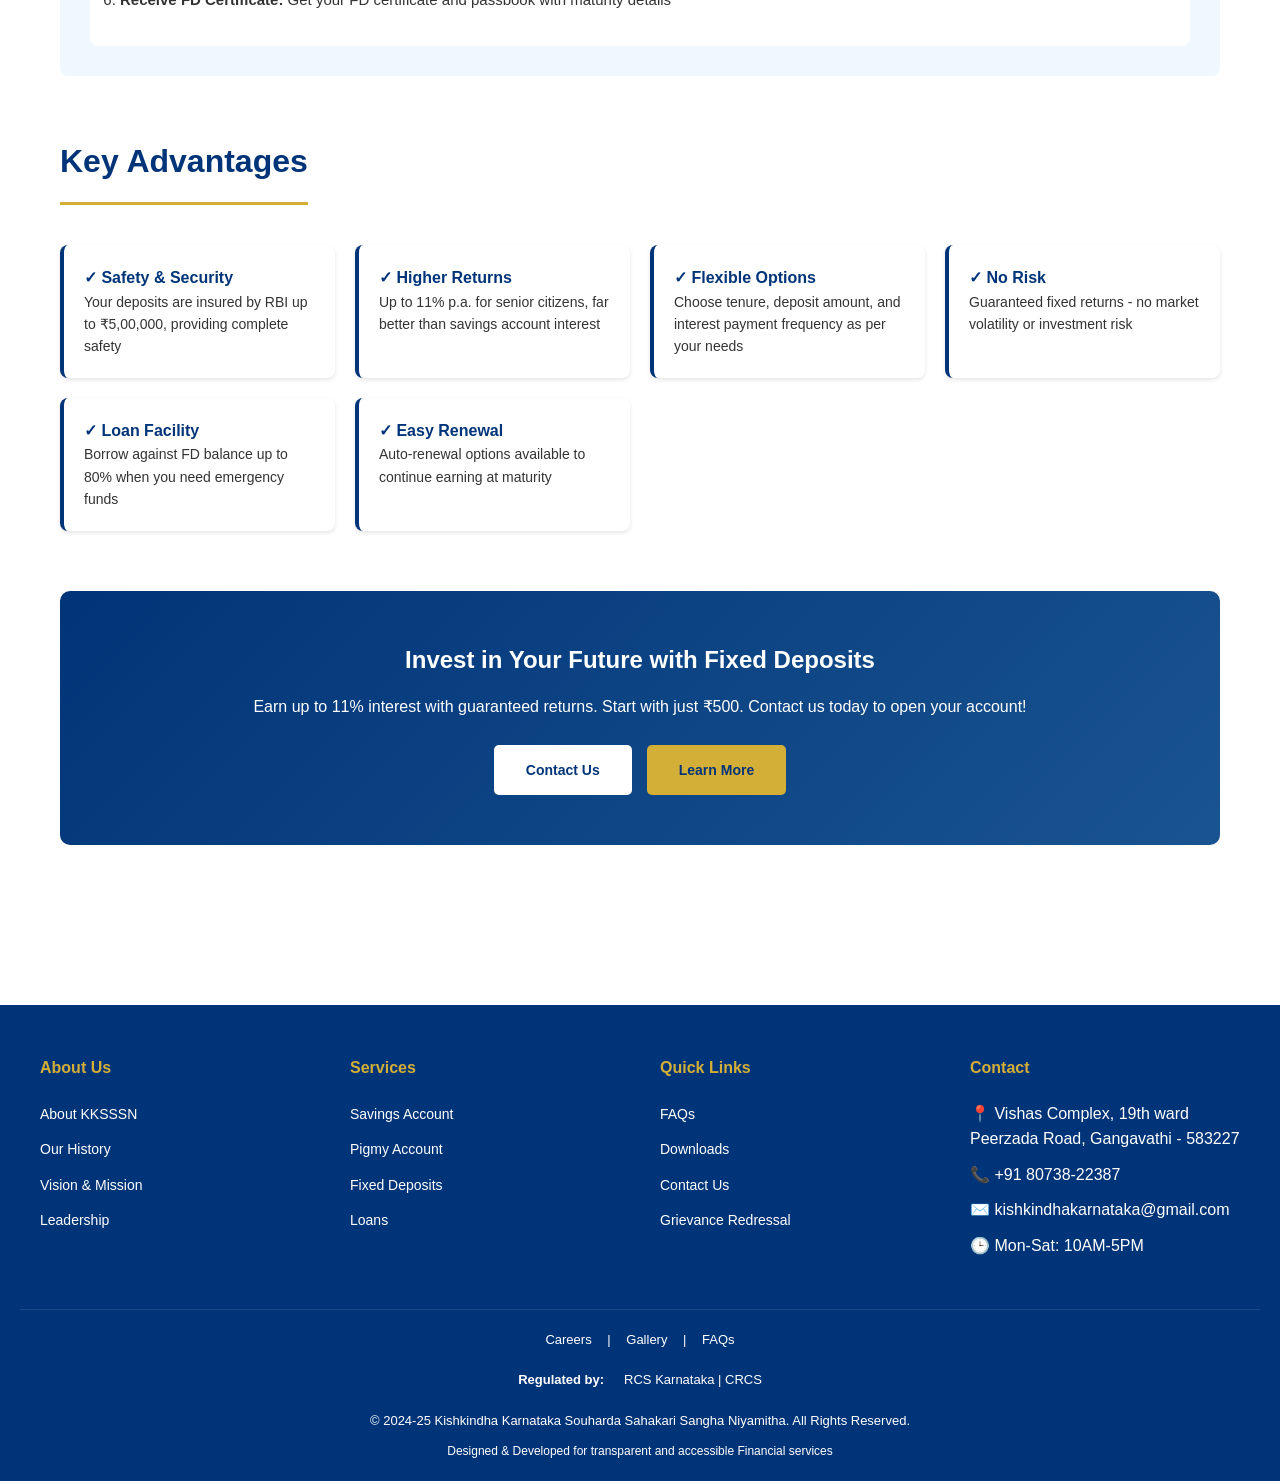
<file: pages/fixed-deposits.html>
<!DOCTYPE html>
<html lang="en">
<head>
    <meta charset="UTF-8">
    <meta name="viewport" content="width=device-width, initial-scale=1.0">
    <title>Fixed Deposits - KKSSSN</title>
    <link rel="stylesheet" href="../assets/css/style.css">
</head>
<body>
    <!-- HEADER -->
    <header>
        <div class="header-top">
            <div class="header-top-content">
                <div class="header-contact">
                    <a href="tel:+918073822387">📞 +91 80738-22387</a>
                    <a href="mailto:kishkindhakarnataka@gmail.com">✉️ kishkindhakarnataka@gmail.com</a>
                </div>
                <div class="header-top-right">Working Hours: Mon-Sat 10AM-5PM | Sunday: Closed</div>
            </div>
        </div>

        <div class="header-main">
            <div class="logo-section">
                <img src="../assets/images/logo.png" alt="KKSSSN Logo" class="logo-img">
                <div class="logo-text">
                    <h1>ಕಿಷ್ಕಿಂಧಾ ಕರ್ನಾಟಕ ಸೌಹಾರ್ದ ಸಹಕಾರಿ ಸಂಘ ,.ನಿ., ಗಂಗಾವತಿ KISHKINDHA KARNATAKA SOUHARDA SAHAKARI SANGHA ..NI.. GANGAVATHI</h1>
                    <p>ಸಂಖ್ಯೆ: ಉನಿಕೊ/ವಿ-5/ಸೌ.ಕಾ/ನೋಂದಣಿ/7047/2025-26 | Est. 2025</p>
                </div>
            </div>

            <button class="nav-toggle">☰</button>

            <nav>
                <ul>
                    <li><a href="../index.html">Home</a></li>
                    <li class="dropdown">
                        <a href="#accounts">Accounts</a>
                        <ul class="dropdown-menu">
                            <li><a href="savings.html">Savings Account</a></li>
                            <li><a href="pigmy.html">Pigmy Account</a></li>
                            <li><a href="deposits.html">Deposits</a></li>
                            <li><a href="deposits.html#rates">Interest Rates</a></li>
                        </ul>
                    </li>
                    <li class="dropdown">
                        <a href="fixed-deposits.html">Deposits</a>
                        <ul class="dropdown-menu">
                            <li><a href="fixed-deposits.html">Fixed Deposit</a></li>
                            <li><a href="fixed-deposits.html#recurring">Recurring Deposit</a></li>
                            <li><a href="pigmy.html">Pigmy Deposit</a></li>
                        </ul>
                    </li>
                    <li class="dropdown">
                        <a href="loans.html">Loans & Advance</a>
                        <ul class="dropdown-menu">
                            <li><a href="loans.html#gold">Gold Loan</a></li>
                            <li><a href="loans.html#home">Home Loan</a></li>
                            <li><a href="loans.html#business">Business Loan</a></li>
                            <li><a href="loans.html#education">Education Loan</a></li>
                            <li><a href="loans.html#mortgage">Mortgage Loan</a></li>
                            <li><a href="loans.html#unsecured">Unsecured Loan</a></li>
                            <li><a href="loans.html#overdraft">Overdraft Facility</a></li>                            <li><a href="loans.html#emi-calculator">EMI Calculator</a></li>                        </ul>
                    </li>
                    <li><a href="services.html">Services</a></li>
                    <li><a href="contact.html">Contact</a></li>
                    <li class="dropdown">
                        <a href="about.html">About Us</a>
                        <ul class="dropdown-menu">
                            <li><a href="about.html#history">History</a></li>
                            <li><a href="about.html#vision">Vision & Mission</a></li>
                            <li><a href="about.html#leadership">Leadership</a></li>                            <li><a href="gallery.html">Gallery</a></li>                        </ul>
                    </li>
                </ul>
            </nav>
        </div>
    </header>

    <!-- PAGE HEADER -->
    <div class="page-header">
        <h1>Fixed Deposits</h1>
        <p>Secure your future with stable, guaranteed returns</p>
    </div>

    <!-- MAIN CONTENT -->
    <main>
        <section class="section">
            <h2 class="section-title">What is a Fixed Deposit?</h2>
            <p style="font-size: 16px; line-height: 1.8; color: var(--dark-gray); margin-bottom: 20px;">
                A Fixed Deposit (FD) is a financial instrument that allows you to invest a lump sum amount for a fixed tenure at a predetermined interest rate. It is one of the safest investment options that provides guaranteed returns upon maturity. Unlike savings accounts, FDs offer higher interest rates and are ideal for individuals looking for stable, predictable income without market risks.
            </p>
        </section>

        <section class="section">
            <h2 class="section-title">Key Features & Benefits</h2>

            <div style="display: grid; grid-template-columns: repeat(auto-fit, minmax(280px, 1fr)); gap: 25px; margin-top: 30px;">
                <div style="background: linear-gradient(135deg, #f5f5f5 0%, #e8e8e8 100%); padding: 25px; border-radius: 8px; border-left: 4px solid var(--gold);">
                    <div style="font-size: 40px; margin-bottom: 15px;">💰</div>
                    <h4 style="color: var(--primary-blue); margin-bottom: 10px;">Minimum Deposit</h4>
                    <p style="font-size: 14px;">Open FD account with a minimum deposit of just ₹500</p>
                </div>

                <div style="background: linear-gradient(135deg, #e8e8e8 0%, #f5f5f5 100%); padding: 25px; border-radius: 8px; border-left: 4px solid var(--gold);">
                    <div style="font-size: 40px; margin-bottom: 15px;">📈</div>
                    <h4 style="color: var(--primary-blue); margin-bottom: 10px;">Guaranteed Returns</h4>
                    <p style="font-size: 14px;">Interest rates locked in advance - no uncertainty or market risk</p>
                </div>

                <div style="background: linear-gradient(135deg, #f5f5f5 0%, #e8e8e8 100%); padding: 25px; border-radius: 8px; border-left: 4px solid var(--gold);">
                    <div style="font-size: 40px; margin-bottom: 15px;">⏰</div>
                    <h4 style="color: var(--primary-blue); margin-bottom: 10px;">Flexible Tenure</h4>
                    <p style="font-size: 14px;">Choose tenure from 46 days to 24 months based on your needs</p>
                </div>

                <div style="background: linear-gradient(135deg, #e8e8e8 0%, #f5f5f5 100%); padding: 25px; border-radius: 8px; border-left: 4px solid var(--gold);">
                    <div style="font-size: 40px; margin-bottom: 15px;">🏦</div>
                    <h4 style="color: var(--primary-blue); margin-bottom: 10px;">Interest Payment Options</h4>
                    <p style="font-size: 14px;">Choose to receive interest monthly, quarterly, or at maturity</p>
                </div>

                <div style="background: linear-gradient(135deg, #f5f5f5 0%, #e8e8e8 100%); padding: 25px; border-radius: 8px; border-left: 4px solid var(--gold);">
                    <div style="font-size: 40px; margin-bottom: 15px;">📋</div>
                    <h4 style="color: var(--primary-blue); margin-bottom: 10px;">Loan Against FD</h4>
                    <p style="font-size: 14px;">Get loans against FD balance when immediate funds are needed</p>
                </div>

                <div style="background: linear-gradient(135deg, #e8e8e8 0%, #f5f5f5 100%); padding: 25px; border-radius: 8px; border-left: 4px solid var(--gold);">
                    <div style="font-size: 40px; margin-bottom: 15px;">🔐</div>
                    <h4 style="color: var(--primary-blue); margin-bottom: 10px;">Deposit Insurance</h4>
                    <p style="font-size: 14px;">All deposits insured up to ₹5,00,000 under RBI scheme</p>
                </div>
            </div>
        </section>

        <section class="section">
            <h2 class="section-title">Interest Rates</h2>

            <div style="background: var(--light-gray); padding: 30px; border-radius: 8px; margin-top: 30px;">
                <h4 style="color: var(--primary-blue); margin-bottom: 20px;">Fixed Deposit Account - Interest Rates</h4>
                <table style="width: 100%; border-collapse: collapse;">
                    <thead>
                        <tr style="background-color: var(--primary-blue); color: white;">
                            <th style="padding: 12px; text-align: left; border: 1px solid var(--border-gray);">Tenure</th>
                            <th style="padding: 12px; text-align: center; border: 1px solid var(--border-gray);">Regular Deposits (%)</th>
                            <th style="padding: 12px; text-align: center; border: 1px solid var(--border-gray);">Senior Citizens (%)</th>
                        </tr>
                    </thead>
                    <tbody>
                        <tr>
                            <td style="padding: 12px; border: 1px solid var(--border-gray);">31 days to 180 days</td>
                            <td style="padding: 12px; text-align: center; border: 1px solid var(--border-gray);">5.5%</td>
                            <td style="padding: 12px; text-align: center; border: 1px solid var(--border-gray);">6.0%</td>
                        </tr>
                        <tr style="background-color: #f9f9f9;">
                            <td style="padding: 12px; border: 1px solid var(--border-gray);">181 days to 225 days</td>
                            <td style="padding: 12px; text-align: center; border: 1px solid var(--border-gray);">6.5%</td>
                            <td style="padding: 12px; text-align: center; border: 1px solid var(--border-gray);">7.0%</td>
                        </tr>
                        <tr>
                            <td style="padding: 12px; border: 1px solid var(--border-gray);">226 days to 364 days</td>
                            <td style="padding: 12px; text-align: center; border: 1px solid var(--border-gray);">8.0%</td>
                            <td style="padding: 12px; text-align: center; border: 1px solid var(--border-gray);">8.5%</td>
                        </tr>
                        <tr style="background-color: #f9f9f9;">
                            <td style="padding: 12px; border: 1px solid var(--border-gray);">365 days to 729 days</td>
                            <td style="padding: 12px; text-align: center; border: 1px solid var(--border-gray);">9.0%</td>
                            <td style="padding: 12px; text-align: center; border: 1px solid var(--border-gray);">9.5%</td>
                        </tr>
                        
                    </tbody>
                </table>
                <p style="font-size: 12px; color: #666; margin-top: 15px;">*Senior Citizens enjoy an additional 0.5% interest. Interest rates subject to change as per our policy and guidelines given</p>
            </div>

            <div style="background: #e8f4f8; padding: 25px; border-radius: 8px; margin-top: 25px;">
                <h4 style="color: var(--primary-blue); margin-bottom: 15px;">🎯 Special Fixed Deposit Scheme</h4>
                <table style="width: 100%; border-collapse: collapse;">
                    <thead>
                        <tr style="background-color: var(--primary-blue); color: white;">
                            <th style="padding: 12px; text-align: left; border: 1px solid var(--border-gray);">Tenure</th>
                            <th style="padding: 12px; text-align: center; border: 1px solid var(--border-gray);">Interest Rate (%)</th>
                            <th style="padding: 12px; text-align: center; border: 1px solid var(--border-gray);">Senior Citizen Rate (%)</th>

                        </tr>
                    </thead>
                    <tbody>
                        <tr>
                            <td style="padding: 12px; border: 1px solid var(--border-gray);">730 days to 1094 days</td>
                            <td style="padding: 12px; text-align: center; border: 1px solid var(--border-gray);">10.0%</td>
                            <td style="padding: 12px; text-align: center; border: 1px solid var(--border-gray);">10.5%</td>
                        </tr>
                        <tr>
                            <td style="padding: 12px; border: 1px solid var(--border-gray);">1095 days to 1459 days</td>
                            <td style="padding: 12px; text-align: center; border: 1px solid var(--border-gray);">11.0%</td>
                            <td style="padding: 12px; text-align: center; border: 1px solid var(--border-gray);">11.5%</td>
                        </tr>
                        <tr>
                            <td style="padding: 12px; border: 1px solid var(--border-gray);">1460 days to 1825 days</td>
                            <td style="padding: 12px; text-align: center; border: 1px solid var(--border-gray);">12.0%</td>
                            <td style="padding: 12px; text-align: center; border: 1px solid var(--border-gray);">12.5%</td>
                        </tr>
                    </tbody>
                </table>
                <p style="font-size: 13px; color: var(--dark-gray); margin-top: 15px;">
                    <strong>Special Features:</strong> This scheme provides assured returns with flexible tenure options, perfect for long-term financial planning.
                </p>
            </div>
        </section>

        <section class="section">
            <h2 class="section-title">Eligibility & Documents</h2>

            <div style="display: grid; grid-template-columns: 1fr 1fr; gap: 30px; margin-top: 30px;">
                <div>
                    <h4 style="color: var(--primary-blue); margin-bottom: 15px;">Eligibility Criteria</h4>
                    <ul style="list-style: none; padding: 0;">
                        <li style="padding: 10px 0; border-bottom: 1px solid var(--border-gray);">
                            ✓ Indian citizen
                        </li>
                        <li style="padding: 10px 0; border-bottom: 1px solid var(--border-gray);">
                            ✓ Minimum 18+ years of age
                        </li>
                        <li style="padding: 10px 0; border-bottom: 1px solid var(--border-gray);">
                            ✓ Individual or Joint deposit facility
                        </li>
                        <li style="padding: 10px 0;">
                            ✓ Parents can open for minors (18 years and below)
                        </li>
                    </ul>
                </div>

                <div style="background: var(--light-gray); padding: 25px; border-radius: 8px;">
                    <h4 style="color: var(--primary-blue); margin-top: 0; margin-bottom: 15px;">Required Documents</h4>
                    <ul style="list-style: none; padding: 0;">
                        <li style="padding: 10px 0;">• Two passport-size photographs</li>
                        <li style="padding: 10px 0;">• Aadhar Card</li>
                        <li style="padding: 10px 0;">• PAN Card (Xerox)</li>
                        <li style="padding: 10px 0;">• Voter ID or driving license</li>
                        <li style="padding: 10px 0;">• Ration card or utility bill</li>
                    </ul>
                </div>
            </div>
            <p style="background: #e8f4f8; padding: 15px; border-left: 4px solid var(--primary-blue); margin-top: 20px; font-size: 14px; border-radius: 4px;">
                <strong>Note:</strong> We require any three official documents from the above list as proof of identity and address. For minors, guardianship documents are required.
            </p>
        </section>

        <section class="section" style="background: #f0f8ff; padding: 30px; border-radius: 8px;">
            <h2 class="section-title" style="color: var(--primary-blue);">How to Open a Fixed Deposit</h2>

            <div style="background: white; padding: 30px; border-radius: 8px; margin-top: 25px;">
                <ol style="color: var(--dark-gray); font-size: 15px; line-height: 2.2;">
                    <li style="margin-bottom: 15px;">
                        <strong>Visit Our Branch:</strong> Come to KKSSSN with your documents and ID proof
                    </li>
                    <li style="margin-bottom: 15px;">
                        <strong>Choose FD Parameters:</strong> Decide on deposit amount, tenure, and interest payout frequency
                    </li>
                    <li style="margin-bottom: 15px;">
                        <strong>Complete Application:</strong> Fill FD opening form with your financial details
                    </li>
                    <li style="margin-bottom: 15px;">
                        <strong>Document Verification:</strong> Our staff will verify all your documents
                    </li>
                    <li style="margin-bottom: 15px;">
                        <strong>Make Deposit:</strong> Pay the FD amount (minimum ₹500)
                    </li>
                    <li>
                        <strong>Receive FD Certificate:</strong> Get your FD certificate and passbook with maturity details
                    </li>
                </ol>
            </div>
        </section>

        <section class="section">
            <h2 class="section-title">Key Advantages</h2>

            <div style="display: grid; grid-template-columns: repeat(auto-fit, minmax(250px, 1fr)); gap: 20px; margin-top: 30px;">
                <div style="background: white; padding: 20px; border-radius: 8px; border-left: 4px solid var(--primary-blue); box-shadow: 0 2px 4px rgba(0,0,0,0.1);">
                    <h4 style="color: var(--primary-blue); margin-top: 0;">✓ Safety & Security</h4>
                    <p style="font-size: 14px; color: var(--dark-gray);">Your deposits are insured by RBI up to ₹5,00,000, providing complete safety</p>
                </div>

                <div style="background: white; padding: 20px; border-radius: 8px; border-left: 4px solid var(--primary-blue); box-shadow: 0 2px 4px rgba(0,0,0,0.1);">
                    <h4 style="color: var(--primary-blue); margin-top: 0;">✓ Higher Returns</h4>
                    <p style="font-size: 14px; color: var(--dark-gray);">Up to 11% p.a. for senior citizens, far better than savings account interest</p>
                </div>

                <div style="background: white; padding: 20px; border-radius: 8px; border-left: 4px solid var(--primary-blue); box-shadow: 0 2px 4px rgba(0,0,0,0.1);">
                    <h4 style="color: var(--primary-blue); margin-top: 0;">✓ Flexible Options</h4>
                    <p style="font-size: 14px; color: var(--dark-gray);">Choose tenure, deposit amount, and interest payment frequency as per your needs</p>
                </div>

                <div style="background: white; padding: 20px; border-radius: 8px; border-left: 4px solid var(--primary-blue); box-shadow: 0 2px 4px rgba(0,0,0,0.1);">
                    <h4 style="color: var(--primary-blue); margin-top: 0;">✓ No Risk</h4>
                    <p style="font-size: 14px; color: var(--dark-gray);">Guaranteed fixed returns - no market volatility or investment risk</p>
                </div>

                <div style="background: white; padding: 20px; border-radius: 8px; border-left: 4px solid var(--primary-blue); box-shadow: 0 2px 4px rgba(0,0,0,0.1);">
                    <h4 style="color: var(--primary-blue); margin-top: 0;">✓ Loan Facility</h4>
                    <p style="font-size: 14px; color: var(--dark-gray);">Borrow against FD balance up to 80% when you need emergency funds</p>
                </div>

                <div style="background: white; padding: 20px; border-radius: 8px; border-left: 4px solid var(--primary-blue); box-shadow: 0 2px 4px rgba(0,0,0,0.1);">
                    <h4 style="color: var(--primary-blue); margin-top: 0;">✓ Easy Renewal</h4>
                    <p style="font-size: 14px; color: var(--dark-gray);">Auto-renewal options available to continue earning at maturity</p>
                </div>
            </div>
        </section>

        <!-- CTA -->
        <section class="section" style="background: linear-gradient(135deg, var(--primary-blue) 0%, var(--light-blue) 100%); color: white; padding: 50px 30px; border-radius: 10px; text-align: center;">
            <h2 style="margin-bottom: 15px;">Invest in Your Future with Fixed Deposits</h2>
            <p style="margin-bottom: 25px; font-size: 16px;">Earn up to 11% interest with guaranteed returns. Start with just ₹500. Contact us today to open your account!</p>
            <div style="display: flex; gap: 15px; justify-content: center;">
                <a href="contact.html" class="btn btn-primary" style="background: white; color: var(--primary-blue);">Contact Us</a>
                <a href="../index.html#services" class="btn btn-primary">Learn More</a>
            </div>
        </section>
    </main>

    <!-- FOOTER -->
    <footer>
        <div class="footer-content">
            <div class="footer-section">
                <h4>About Us</h4>
                <ul>
                    <li><a href="about.html">About KKSSSN</a></li>
                    <li><a href="about.html#history">Our History</a></li>
                    <li><a href="about.html#vision">Vision & Mission</a></li>
                    <li><a href="about.html#leadership">Leadership</a></li>
                </ul>
            </div>

            <div class="footer-section">
                <h4>Services</h4>
                <ul>
                    <li><a href="savings.html">Savings Account</a></li>
                    <li><a href="pigmy.html">Pigmy Account</a></li>
                    <li><a href="fixed-deposits.html">Fixed Deposits</a></li>
                    <li><a href="loans.html">Loans</a></li>
                </ul>
            </div>

            <div class="footer-section">
                <h4>Quick Links</h4>
                <ul>
                    <li><a href="faqs.html">FAQs</a></li>
                    <li><a href="downloads.html">Downloads</a></li>
                    <li><a href="contact.html">Contact Us</a></li>
                    <li><a href="contact.html#grievance">Grievance Redressal</a></li>
                </ul>
            </div>

            <div class="footer-section">
                <h4>Contact</h4>
                <ul>
                    <li>📍 Vishas Complex, 19th ward<br>Peerzada Road, Gangavathi - 583227</li>
                    <li>📞 +91 80738-22387</li>
                    <li>✉️ kishkindhakarnataka@gmail.com</li>
                    <li>🕒 Mon-Sat: 10AM-5PM</li>
                </ul>
            </div>
        </div>

        <div class="footer-bottom">
            <div style="margin-bottom: 15px; font-size: 13px;">
                <a href="careers.html" style="color: var(--gold-accent); text-decoration: none; margin: 0 12px;">Careers</a> | 
                <a href="gallery.html" style="color: var(--gold-accent); text-decoration: none; margin: 0 12px;">Gallery</a> | 
                <a href="faqs.html" style="color: var(--gold-accent); text-decoration: none; margin: 0 12px;">FAQs</a>
            </div>
            <div class="footer-logos">
                <span style="font-weight: 600;">Regulated by:</span>
                <span>RCS Karnataka | CRCS</span>
            </div>
            <p style="margin-top: 20px;">© 2024-25 Kishkindha Karnataka Souharda Sahakari Sangha Niyamitha. All Rights Reserved.</p>
            <p style="font-size: 12px; margin-top: 10px;">Designed & Developed for transparent and accessible Financial services</p>
        </div>
    </footer>

    <script src="../assets/js/script.js"></script>
</body>
</html>
</file>
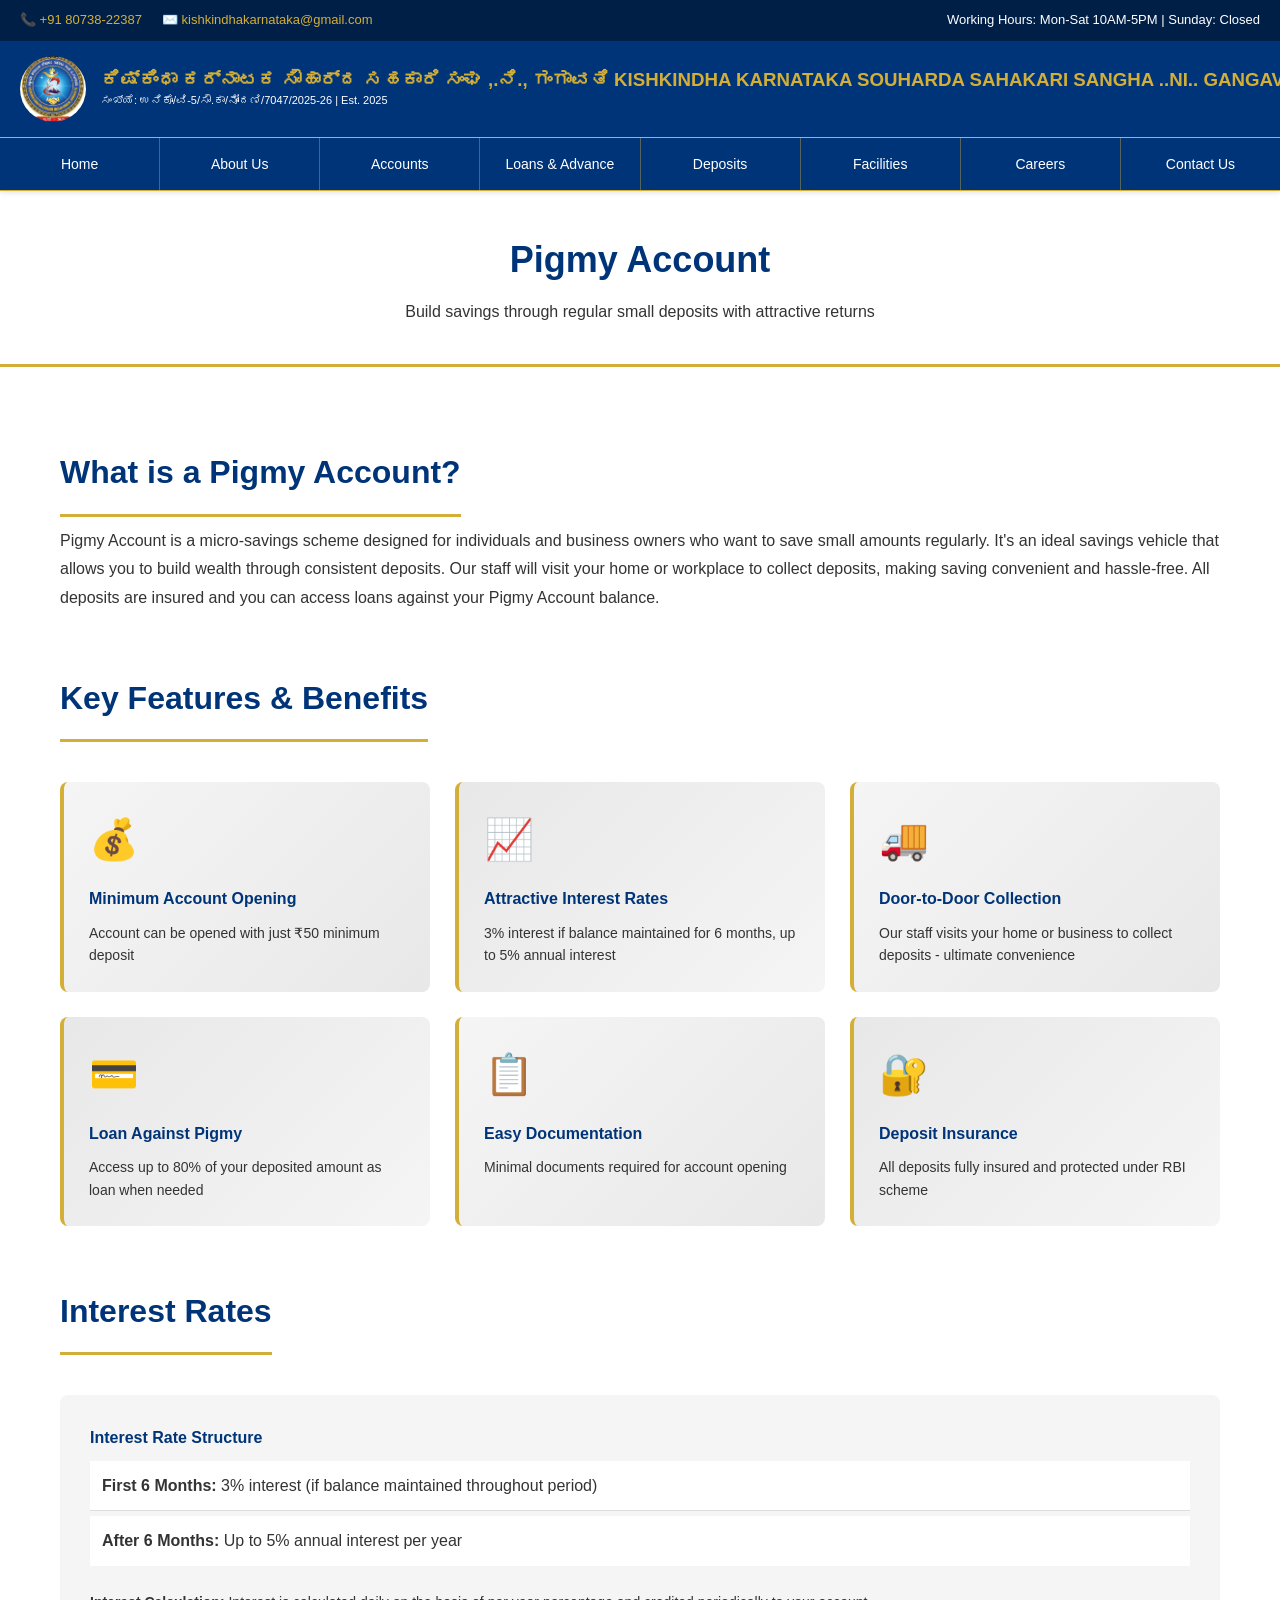
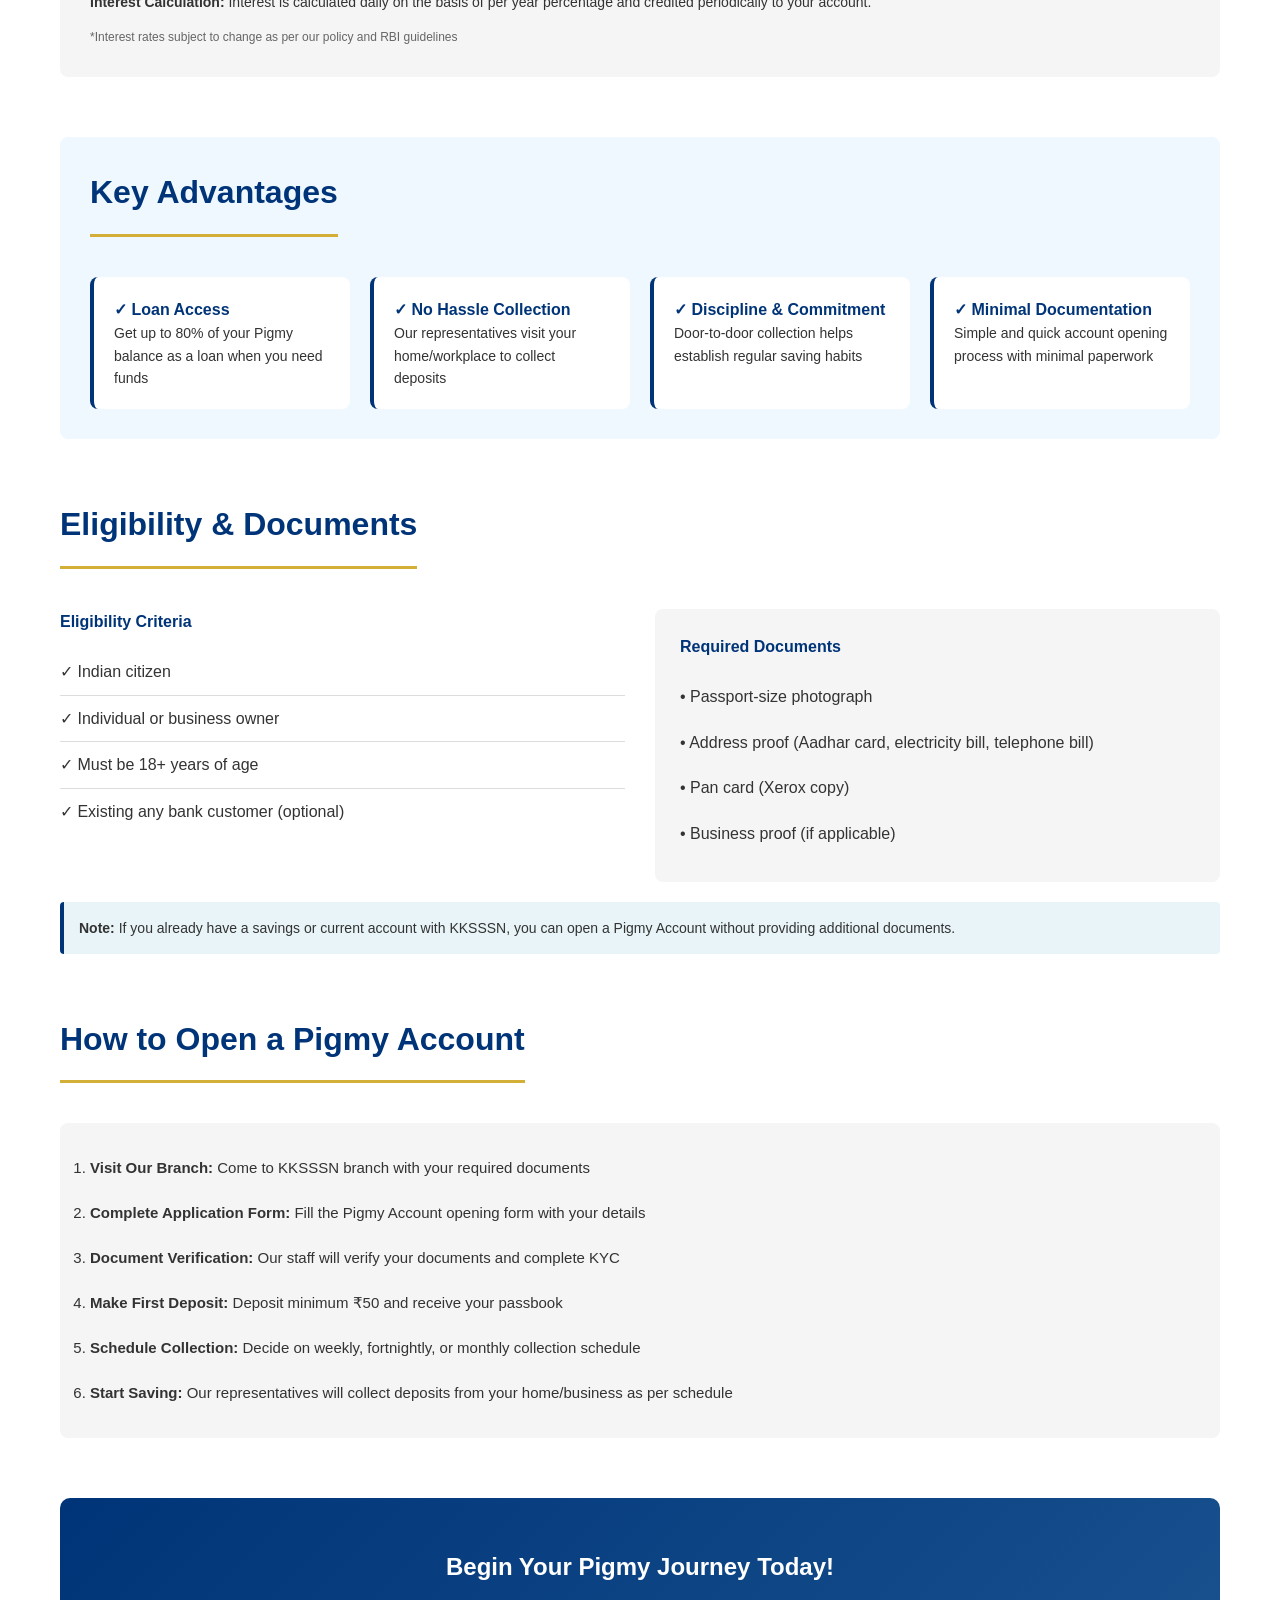
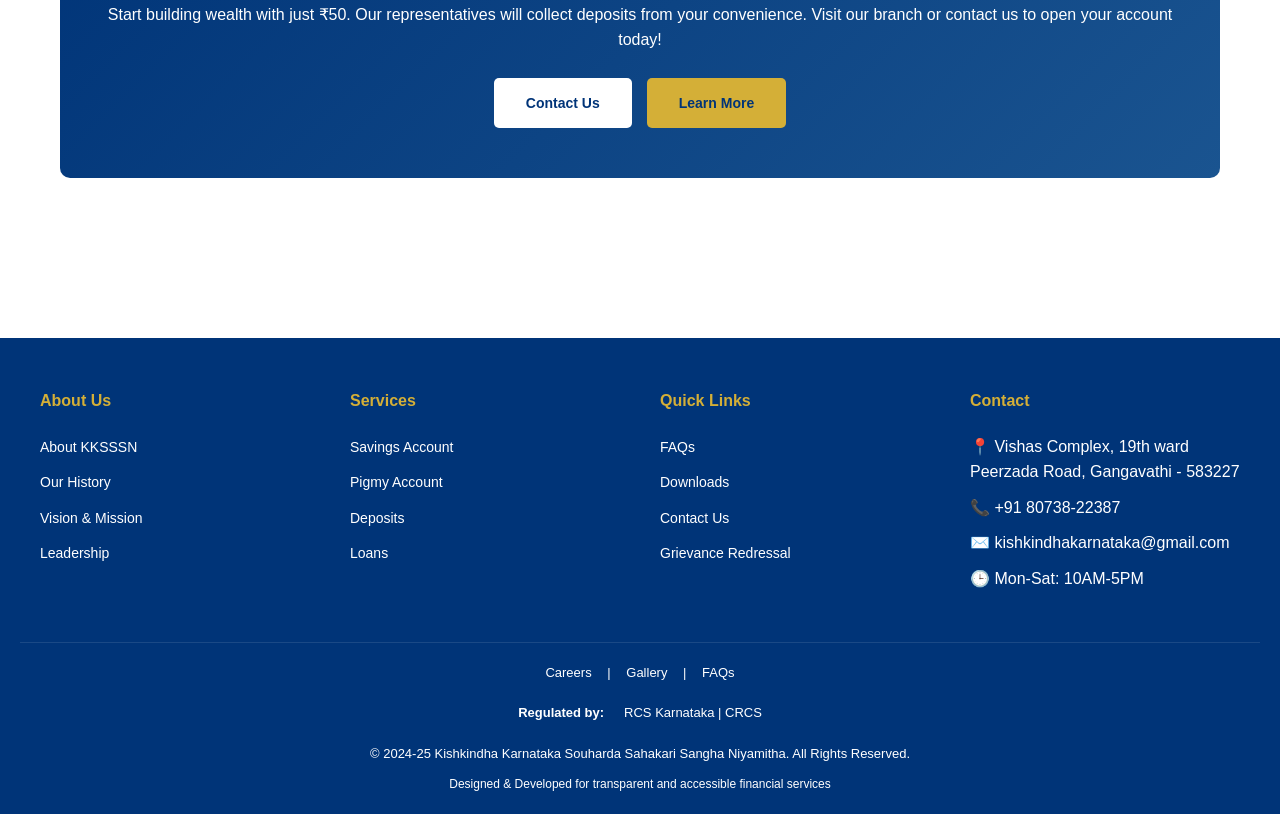
<file: pages/pigmi.html>
<!DOCTYPE html>
<html lang="en">
<head>
    <meta charset="UTF-8">
    <meta name="viewport" content="width=device-width, initial-scale=1.0">
    <title>Pigmy Account - KKSSSN</title>
    <link rel="stylesheet" href="../assets/css/style.css">
</head>
<body>
    <!-- HEADER -->
    <header>
        <div class="header-top">
            <div class="header-top-content">
                <div class="header-contact">
                    <a href="tel:+918073822387">📞 +91 80738-22387</a>
                    <a href="mailto:kishkindhakarnataka@gmail.com">✉️ kishkindhakarnataka@gmail.com</a>
                </div>
                <div class="header-top-right">Working Hours: Mon-Sat 10AM-5PM | Sunday: Closed</div>
            </div>
        </div>

        <div class="header-main">
            <div class="logo-section">
                <img src="../assets/images/logo.png" alt="KKSSSN Logo" class="logo-img">
                <div class="logo-text">
                    <h1>ಕಿಷ್ಕಿಂಧಾ ಕರ್ನಾಟಕ ಸೌಹಾರ್ದ ಸಹಕಾರಿ ಸಂಘ ,.ನಿ., ಗಂಗಾವತಿ KISHKINDHA KARNATAKA SOUHARDA SAHAKARI SANGHA ..NI.. GANGAVATHI</h1>
                    <p>ಸಂಖ್ಯೆ: ಉನಿಕೊ/ವಿ-5/ಸೌ.ಕಾ/ನೋಂದಣಿ/7047/2025-26 | Est. 2025</p>
                </div>
            </div>

            <button class="nav-toggle">☰</button>

            <nav>
                <ul>
                    <li><a href="../index.html">Home</a></li>
                    <li class="dropdown">
                        <a href="#about">About Us</a>
                        <ul class="dropdown-menu">
                            <li><a href="about.html#history">History</a></li>
                            <li><a href="about.html#vision">Vision & Mission</a></li>
                            <li><a href="about.html#leadership">Leadership</a></li>
                            <li><a href="gallery.html">Gallery</a></li>
                        </ul>
                    </li>
                    <li class="dropdown">
                        <a href="#accounts">Accounts</a>
                        <ul class="dropdown-menu">
                            <li><a href="savings.html">Savings Account</a></li>
                            <li><a href="pigmy.html">Pigmy Account</a></li>
                        </ul>
                    </li>
                    <li class="dropdown">
                        <a href="#loans">Loans & Advance</a>
                        <ul class="dropdown-menu">
                            <li><a href="loans.html#gold">Gold Loan</a></li>
                            <li><a href="loans.html#home">Home Loan</a></li>
                            <li><a href="loans.html#business">Business Loan</a></li>
                            <li><a href="loans.html#education">Education Loan</a></li>
                            <li><a href="loans.html#mortgage">Mortgage Loan</a></li>
                            <li><a href="loans.html#unsecured">Unsecured Loan</a></li>
                            <li><a href="loans.html#overdraft">Overdraft Facility</a></li>
                            <li><a href="loans.html#emi-calculator">EMI Calculator</a></li>
                        </ul>
                    </li>
                    <li class="dropdown">
                        <a href="#deposits">Deposits</a>
                        <ul class="dropdown-menu">
                            <li><a href="fixed-deposits.html">Fixed Deposit</a></li>
                            <li><a href="fixed-deposits.html#recurring">Recurring Deposit</a></li>
                            <li><a href="pigmy.html">Pigmy Deposit</a></li>
                        </ul>
                    </li>
                    <li class="dropdown">
                        <a href="#facilities">Facilities</a>
                        <ul class="dropdown-menu">
                            <li><a href="services.html">Financial Services</a></li>
                            <li><a href="services.html#locker">Locker Facility</a></li>
                            <li><a href="services.html#online">Online Services</a></li>
                        </ul>
                    </li>
                    <li><a href="careers.html">Careers</a></li>
                    <li><a href="contact.html">Contact Us</a></li>
                </ul>
            </nav>
        </div>
    </header>

    <!-- PAGE HEADER -->
    <div class="page-header">
        <h1>Pigmy Account</h1>
        <p>Build savings through regular small deposits with attractive returns</p>
    </div>

    <!-- MAIN CONTENT -->
    <main>
        <section class="section">
            <h2 class="section-title">What is a Pigmy Account?</h2>
            <p style="font-size: 16px; line-height: 1.8; color: var(--dark-gray); margin-bottom: 20px;">
                Pigmy Account is a micro-savings scheme designed for individuals and business owners who want to save small amounts regularly. It's an ideal savings vehicle that allows you to build wealth through consistent deposits. Our staff will visit your home or workplace to collect deposits, making saving convenient and hassle-free. All deposits are insured and you can access loans against your Pigmy Account balance.
            </p>
        </section>

        <section class="section">
            <h2 class="section-title">Key Features & Benefits</h2>

            <div style="display: grid; grid-template-columns: repeat(auto-fit, minmax(280px, 1fr)); gap: 25px; margin-top: 30px;">
                <div style="background: linear-gradient(135deg, #f5f5f5 0%, #e8e8e8 100%); padding: 25px; border-radius: 8px; border-left: 4px solid var(--gold);">
                    <div style="font-size: 40px; margin-bottom: 15px;">💰</div>
                    <h4 style="color: var(--primary-blue); margin-bottom: 10px;">Minimum Account Opening</h4>
                    <p style="font-size: 14px;">Account can be opened with just ₹50 minimum deposit</p>
                </div>

                <div style="background: linear-gradient(135deg, #e8e8e8 0%, #f5f5f5 100%); padding: 25px; border-radius: 8px; border-left: 4px solid var(--gold);">
                    <div style="font-size: 40px; margin-bottom: 15px;">📈</div>
                    <h4 style="color: var(--primary-blue); margin-bottom: 10px;">Attractive Interest Rates</h4>
                    <p style="font-size: 14px;">3% interest if balance maintained for 6 months, up to 5% annual interest</p>
                </div>

                <div style="background: linear-gradient(135deg, #f5f5f5 0%, #e8e8e8 100%); padding: 25px; border-radius: 8px; border-left: 4px solid var(--gold);">
                    <div style="font-size: 40px; margin-bottom: 15px;">🚚</div>
                    <h4 style="color: var(--primary-blue); margin-bottom: 10px;">Door-to-Door Collection</h4>
                    <p style="font-size: 14px;">Our staff visits your home or business to collect deposits - ultimate convenience</p>
                </div>

                <div style="background: linear-gradient(135deg, #e8e8e8 0%, #f5f5f5 100%); padding: 25px; border-radius: 8px; border-left: 4px solid var(--gold);">
                    <div style="font-size: 40px; margin-bottom: 15px;">💳</div>
                    <h4 style="color: var(--primary-blue); margin-bottom: 10px;">Loan Against Pigmy</h4>
                    <p style="font-size: 14px;">Access up to 80% of your deposited amount as loan when needed</p>
                </div>

                <div style="background: linear-gradient(135deg, #f5f5f5 0%, #e8e8e8 100%); padding: 25px; border-radius: 8px; border-left: 4px solid var(--gold);">
                    <div style="font-size: 40px; margin-bottom: 15px;">📋</div>
                    <h4 style="color: var(--primary-blue); margin-bottom: 10px;">Easy Documentation</h4>
                    <p style="font-size: 14px;">Minimal documents required for account opening</p>
                </div>

                <div style="background: linear-gradient(135deg, #e8e8e8 0%, #f5f5f5 100%); padding: 25px; border-radius: 8px; border-left: 4px solid var(--gold);">
                    <div style="font-size: 40px; margin-bottom: 15px;">🔐</div>
                    <h4 style="color: var(--primary-blue); margin-bottom: 10px;">Deposit Insurance</h4>
                    <p style="font-size: 14px;">All deposits fully insured and protected under RBI scheme</p>
                </div>
            </div>
        </section>

        <section class="section">
            <h2 class="section-title">Interest Rates</h2>

            <div style="background: var(--light-gray); padding: 30px; border-radius: 8px; margin-top: 30px;">
                <div style="margin-bottom: 25px;">
                    <h4 style="color: var(--primary-blue); margin-bottom: 10px;">Interest Rate Structure</h4>
                    <ul style="list-style: none; padding: 0;">
                        <li style="padding: 12px; border-bottom: 1px solid var(--border-gray); background: white; margin-bottom: 5px;">
                            <strong>First 6 Months:</strong> 3% interest (if balance maintained throughout period)
                        </li>
                        <li style="padding: 12px; background: white;">
                            <strong>After 6 Months:</strong> Up to 5% annual interest per year
                        </li>
                    </ul>
                </div>
                <p style="font-size: 14px; color: var(--dark-gray); margin-bottom: 15px;">
                    <strong>Interest Calculation:</strong> Interest is calculated daily on the basis of per year percentage and credited periodically to your account.
                </p>
                <p style="font-size: 12px; color: #666;">*Interest rates subject to change as per our policy and RBI guidelines</p>
            </div>
        </section>

        <section class="section" style="background: #f0f8ff; padding: 30px; border-radius: 8px;">
            <h2 class="section-title" style="color: var(--primary-blue);">Key Advantages</h2>

            <div style="display: grid; grid-template-columns: repeat(auto-fit, minmax(250px, 1fr)); gap: 20px; margin-top: 30px;">
                <div style="background: white; padding: 20px; border-radius: 8px; border-left: 4px solid var(--primary-blue);">
                    <h4 style="color: var(--primary-blue); margin-top: 0;">✓ Loan Access</h4>
                    <p style="font-size: 14px; color: var(--dark-gray);">Get up to 80% of your Pigmy balance as a loan when you need funds</p>
                </div>

                <div style="background: white; padding: 20px; border-radius: 8px; border-left: 4px solid var(--primary-blue);">
                    <h4 style="color: var(--primary-blue); margin-top: 0;">✓ No Hassle Collection</h4>
                    <p style="font-size: 14px; color: var(--dark-gray);">Our representatives visit your home/workplace to collect deposits</p>
                </div>

                <div style="background: white; padding: 20px; border-radius: 8px; border-left: 4px solid var(--primary-blue);">
                    <h4 style="color: var(--primary-blue); margin-top: 0;">✓ Discipline & Commitment</h4>
                    <p style="font-size: 14px; color: var(--dark-gray);">Door-to-door collection helps establish regular saving habits</p>
                </div>

                <div style="background: white; padding: 20px; border-radius: 8px; border-left: 4px solid var(--primary-blue);">
                    <h4 style="color: var(--primary-blue); margin-top: 0;">✓ Minimal Documentation</h4>
                    <p style="font-size: 14px; color: var(--dark-gray);">Simple and quick account opening process with minimal paperwork</p>
                </div>
            </div>
        </section>

        <section class="section">
            <h2 class="section-title">Eligibility & Documents</h2>

            <div style="display: grid; grid-template-columns: 1fr 1fr; gap: 30px; margin-top: 30px;">
                <div>
                    <h4 style="color: var(--primary-blue); margin-bottom: 15px;">Eligibility Criteria</h4>
                    <ul style="list-style: none; padding: 0;">
                        <li style="padding: 10px 0; border-bottom: 1px solid var(--border-gray);">
                            ✓ Indian citizen
                        </li>
                        <li style="padding: 10px 0; border-bottom: 1px solid var(--border-gray);">
                            ✓ Individual or business owner
                        </li>
                        <li style="padding: 10px 0; border-bottom: 1px solid var(--border-gray);">
                            ✓ Must be 18+ years of age
                        </li>
                        <li style="padding: 10px 0;">
                            ✓ Existing any bank customer (optional)
                        </li>
                    </ul>
                </div>

                <div style="background: var(--light-gray); padding: 25px; border-radius: 8px;">
                    <h4 style="color: var(--primary-blue); margin-top: 0; margin-bottom: 15px;">Required Documents</h4>
                    <ul style="list-style: none; padding: 0;">
                        <li style="padding: 10px 0;">• Passport-size photograph</li>
                        <li style="padding: 10px 0;">• Address proof (Aadhar card, electricity bill, telephone bill)</li>
                        <li style="padding: 10px 0;">• Pan card (Xerox copy)</li>
                        <li style="padding: 10px 0;">• Business proof (if applicable)</li>
                    </ul>
                </div>
            </div>
            <p style="background: #e8f4f8; padding: 15px; border-left: 4px solid var(--primary-blue); margin-top: 20px; font-size: 14px; border-radius: 4px;">
                <strong>Note:</strong> If you already have a savings or current account with KKSSSN, you can open a Pigmy Account without providing additional documents.
            </p>
        </section>

        <section class="section">
            <h2 class="section-title">How to Open a Pigmy Account</h2>

            <div style="background: var(--light-gray); padding: 30px; border-radius: 8px; margin-top: 30px;">
                <ol style="color: var(--dark-gray); font-size: 15px; line-height: 2;">
                    <li style="margin-bottom: 15px;">
                        <strong>Visit Our Branch:</strong> Come to KKSSSN branch with your required documents
                    </li>
                    <li style="margin-bottom: 15px;">
                        <strong>Complete Application Form:</strong> Fill the Pigmy Account opening form with your details
                    </li>
                    <li style="margin-bottom: 15px;">
                        <strong>Document Verification:</strong> Our staff will verify your documents and complete KYC
                    </li>
                    <li style="margin-bottom: 15px;">
                        <strong>Make First Deposit:</strong> Deposit minimum ₹50 and receive your passbook
                    </li>
                    <li style="margin-bottom: 15px;">
                        <strong>Schedule Collection:</strong> Decide on weekly, fortnightly, or monthly collection schedule
                    </li>
                    <li>
                        <strong>Start Saving:</strong> Our representatives will collect deposits from your home/business as per schedule
                    </li>
                </ol>
            </div>
        </section>

        <!-- CTA -->
        <section class="section" style="background: linear-gradient(135deg, var(--primary-blue) 0%, var(--light-blue) 100%); color: white; padding: 50px 30px; border-radius: 10px; text-align: center;">
            <h2 style="margin-bottom: 15px;">Begin Your Pigmy Journey Today!</h2>
            <p style="margin-bottom: 25px; font-size: 16px;">Start building wealth with just ₹50. Our representatives will collect deposits from your convenience. Visit our branch or contact us to open your account today!</p>
            <div style="display: flex; gap: 15px; justify-content: center;">
                <a href="contact.html" class="btn btn-primary" style="background: white; color: var(--primary-blue);">Contact Us</a>
                <a href="../index.html#services" class="btn btn-primary">Learn More</a>
            </div>
        </section>
    </main>

    <!-- FOOTER -->
    <footer>
        <div class="footer-content">
            <div class="footer-section">
                <h4>About Us</h4>
                <ul>
                    <li><a href="about.html">About KKSSSN</a></li>
                    <li><a href="about.html#history">Our History</a></li>
                    <li><a href="about.html#vision">Vision & Mission</a></li>
                    <li><a href="about.html#leadership">Leadership</a></li>
                </ul>
            </div>

            <div class="footer-section">
                <h4>Services</h4>
                <ul>
                    <li><a href="savings.html">Savings Account</a></li>
                    <li><a href="pigmy.html">Pigmy Account</a></li>
                    <li><a href="deposits.html">Deposits</a></li>
                    <li><a href="loans.html">Loans</a></li>
                </ul>
            </div>

            <div class="footer-section">
                <h4>Quick Links</h4>
                <ul>
                    <li><a href="faqs.html">FAQs</a></li>
                    <li><a href="downloads.html">Downloads</a></li>
                    <li><a href="contact.html">Contact Us</a></li>
                    <li><a href="contact.html#grievance">Grievance Redressal</a></li>
                </ul>
            </div>

            <div class="footer-section">
                <h4>Contact</h4>
                <ul>
                    <li>📍 Vishas Complex, 19th ward<br>Peerzada Road, Gangavathi - 583227</li>
                    <li>📞 +91 80738-22387</li>
                    <li>✉️ kishkindhakarnataka@gmail.com</li>
                    <li>🕒 Mon-Sat: 10AM-5PM</li>
                </ul>
            </div>
        </div>

        <div class="footer-bottom">
            <div style="margin-bottom: 15px; font-size: 13px;">
                <a href="careers.html" style="color: var(--gold-accent); text-decoration: none; margin: 0 12px;">Careers</a> | 
                <a href="gallery.html" style="color: var(--gold-accent); text-decoration: none; margin: 0 12px;">Gallery</a> | 
                <a href="faqs.html" style="color: var(--gold-accent); text-decoration: none; margin: 0 12px;">FAQs</a>
            </div>
            <div class="footer-logos">
                <span style="font-weight: 600;">Regulated by:</span>
                <span>RCS Karnataka | CRCS</span>
            </div>
            <p style="margin-top: 20px;">© 2024-25 Kishkindha Karnataka Souharda Sahakari Sangha Niyamitha. All Rights Reserved.</p>
            <p style="font-size: 12px; margin-top: 10px;">Designed & Developed for transparent and accessible financial services</p>
        </div>
    </footer>

    <script src="../assets/js/script.js"></script>
</body>
</html>
</file>
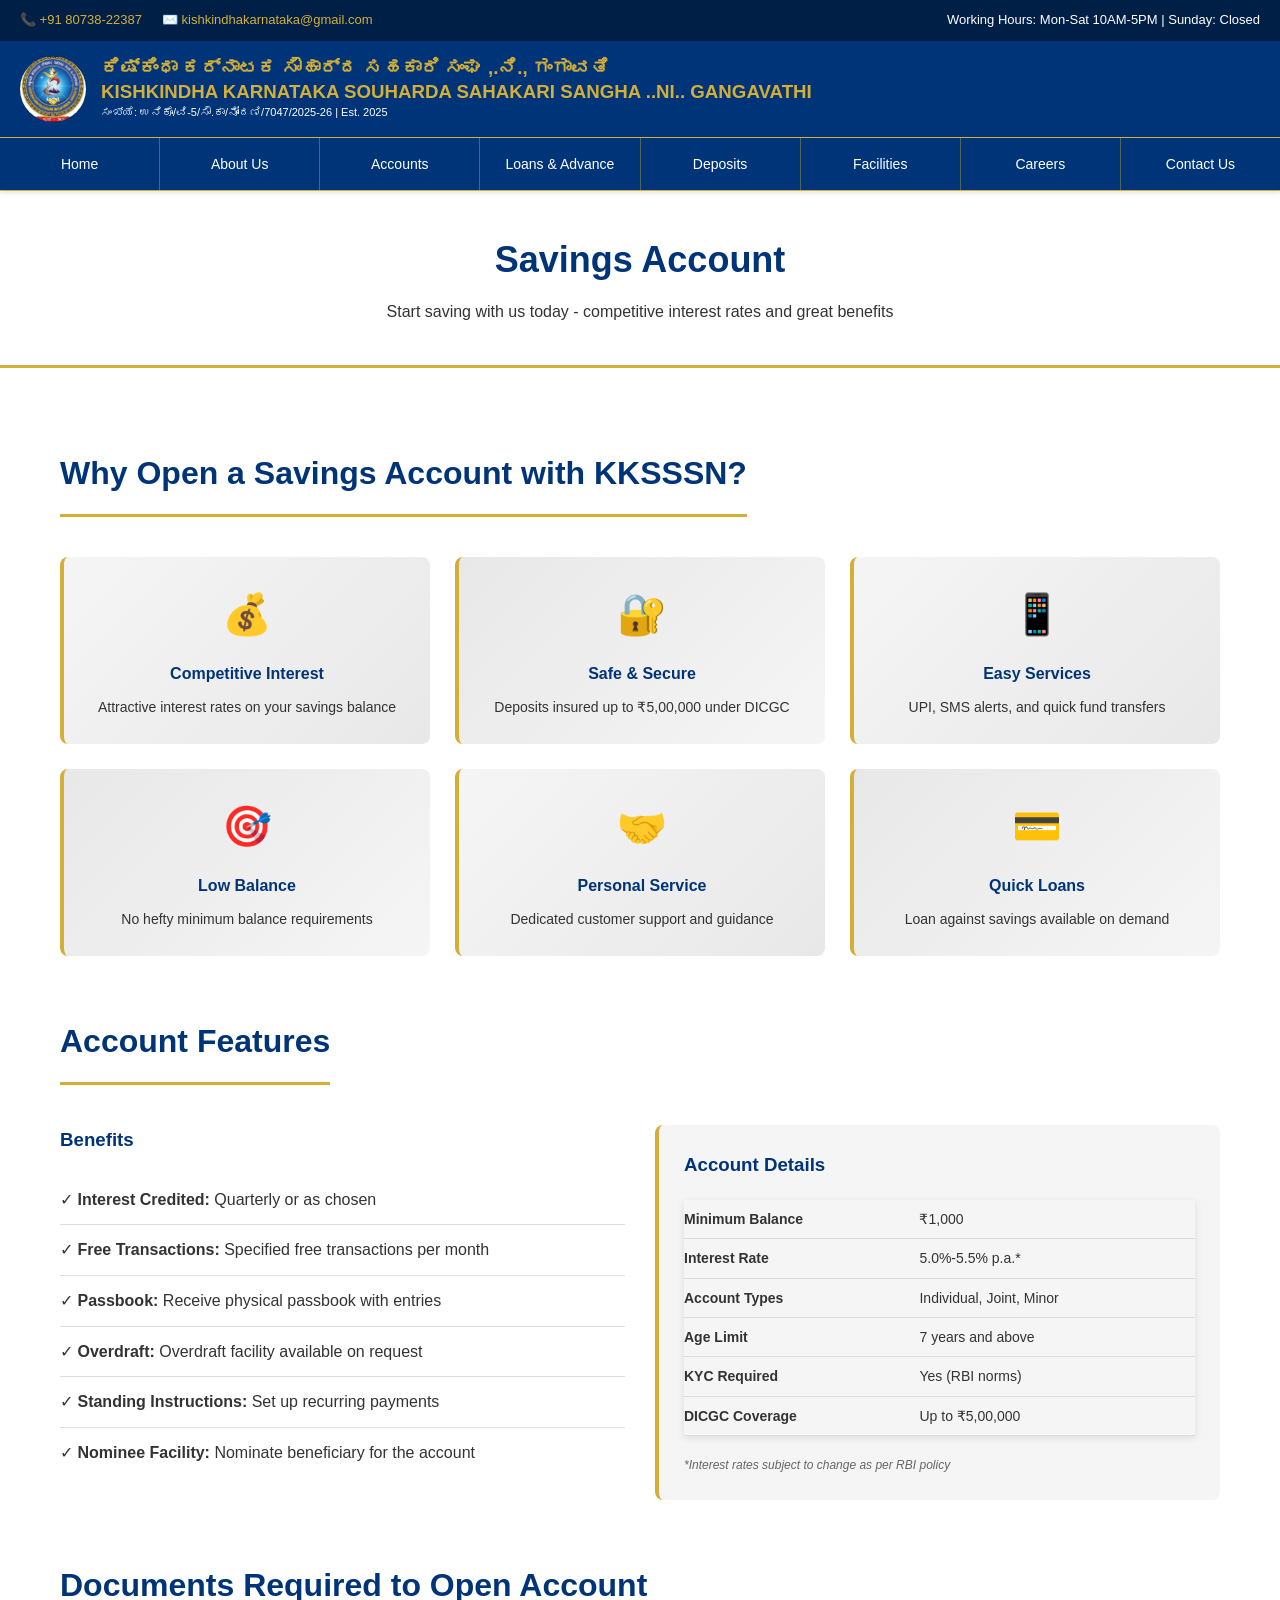
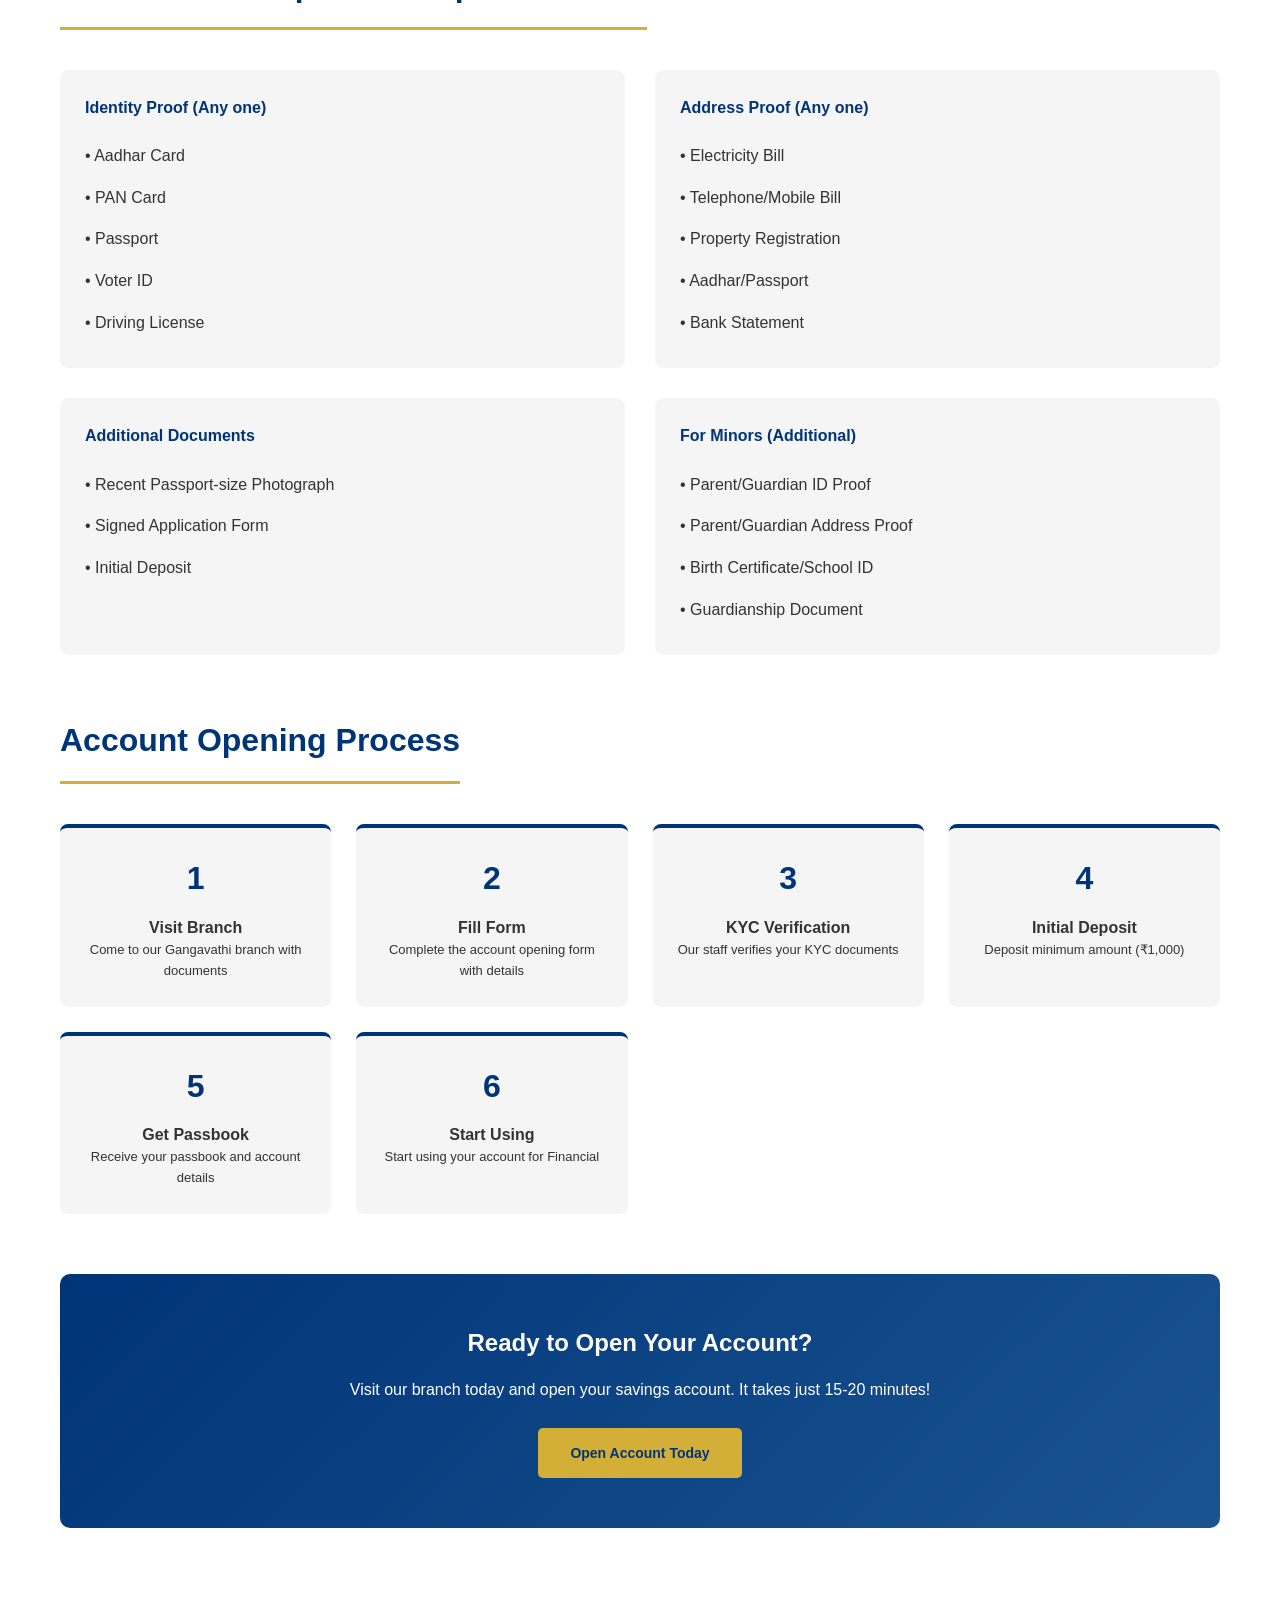
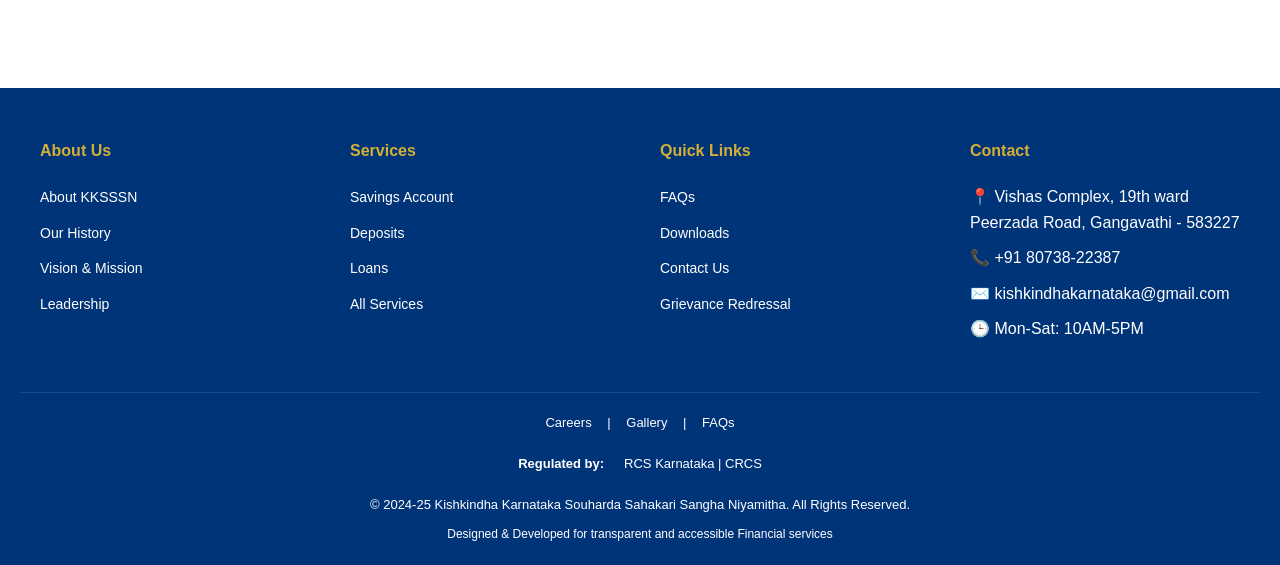
<file: pages/savings.html>
<!DOCTYPE html>
<html lang="en">
<head>
    <meta charset="UTF-8">
    <meta name="viewport" content="width=device-width, initial-scale=1.0">
    <title>Savings Account - KKSSSN</title>
    <link rel="stylesheet" href="../assets/css/style.css">
</head>
<body>
    <!-- HEADER -->
    <header>
        <div class="header-top">
            <div class="header-top-content">
                <div class="header-contact">
                    <a href="tel:+918073822387">📞 +91 80738-22387</a>
                    <a href="mailto:kishkindhakarnataka@gmail.com">✉️ kishkindhakarnataka@gmail.com</a>
                </div>
                <div class="header-top-right">Working Hours: Mon-Sat 10AM-5PM | Sunday: Closed</div>
            </div>
        </div>

        <div class="header-main">
            <div class="logo-section">
                <img src="../assets/images/logo.png" alt="KKSSSN Logo" class="logo-img">
                <div class="logo-text">
                    <h1>ಕಿಷ್ಕಿಂಧಾ ಕರ್ನಾಟಕ ಸೌಹಾರ್ದ ಸಹಕಾರಿ ಸಂಘ ,.ನಿ.,  ಗಂಗಾವತಿ<br>KISHKINDHA KARNATAKA SOUHARDA SAHAKARI SANGHA ..NI.. GANGAVATHI</h1>
                    <p>ಸಂಖ್ಯೆ: ಉನಿಕೊ/ವಿ-5/ಸೌ.ಕಾ/ನೋಂದಣಿ/7047/2025-26 | Est. 2025</p>
                </div>
            </div>

            <button class="nav-toggle">☰</button>

            <nav>
                <ul>
                    <li><a href="../index.html">Home</a></li>
                    <li class="dropdown">
                        <a href="#about">About Us</a>
                        <ul class="dropdown-menu">
                            <li><a href="about.html#history">History</a></li>
                            <li><a href="about.html#vision">Vision & Mission</a></li>
                            <li><a href="about.html#leadership">Leadership</a></li>
                            <li><a href="gallery.html">Gallery</a></li>
                        </ul>
                    </li>
                    <li class="dropdown">
                        <a href="#accounts">Accounts</a>
                        <ul class="dropdown-menu">
                            <li><a href="savings.html">Savings Account</a></li>
                            <li><a href="pigmy.html">Pigmy Account</a></li>
                        </ul>
                    </li>
                    <li class="dropdown">
                        <a href="#loans">Loans & Advance</a>
                        <ul class="dropdown-menu">
                            <li><a href="loans.html#gold">Gold Loan</a></li>
                            <li><a href="loans.html#home">Home Loan</a></li>
                            <li><a href="loans.html#business">Business Loan</a></li>
                            <li><a href="loans.html#education">Education Loan</a></li>
                            <li><a href="loans.html#mortgage">Mortgage Loan</a></li>
                            <li><a href="loans.html#unsecured">Unsecured Loan</a></li>
                            <li><a href="loans.html#overdraft">Overdraft Facility</a></li>
                            <li><a href="loans.html#emi-calculator">EMI Calculator</a></li>
                        </ul>
                    </li>
                    <li class="dropdown">
                        <a href="#deposits">Deposits</a>
                        <ul class="dropdown-menu">
                            <li><a href="fixed-deposits.html">Fixed Deposit</a></li>
                            <li><a href="fixed-deposits.html#recurring">Recurring Deposit</a></li>
                            <li><a href="pigmy.html">Pigmy Deposit</a></li>
                        </ul>
                    </li>
                    <li class="dropdown">
                        <a href="#facilities">Facilities</a>
                        <ul class="dropdown-menu">
                            <li><a href="services.html">Financial Services</a></li>
                            <li><a href="services.html#locker">Locker Facility</a></li>
                            <li><a href="services.html#online">Online Services</a></li>
                        </ul>
                    </li>
                    <li><a href="careers.html">Careers</a></li>
                    <li><a href="contact.html">Contact Us</a></li>
                </ul>
            </nav>
        </div>
    </header>

    <!-- PAGE HEADER -->
    <div class="page-header">
        <h1>Savings Account</h1>
        <p>Start saving with us today - competitive interest rates and great benefits</p>
    </div>

    <!-- MAIN CONTENT -->
    <main>
        <section class="section">
            <h2 class="section-title">Why Open a Savings Account with KKSSSN?</h2>

            <div style="display: grid; grid-template-columns: repeat(auto-fit, minmax(280px, 1fr)); gap: 25px; margin-top: 30px;">
                <div style="background: linear-gradient(135deg, #f5f5f5 0%, #e8e8e8 100%); padding: 25px; border-radius: 8px; border-left: 4px solid var(--gold); text-align: center;">
                    <div style="font-size: 40px; margin-bottom: 15px;">💰</div>
                    <h4 style="color: var(--primary-blue); margin-bottom: 10px;">Competitive Interest</h4>
                    <p style="font-size: 14px; margin: 0;">Attractive interest rates on your savings balance</p>
                </div>

                <div style="background: linear-gradient(135deg, #e8e8e8 0%, #f5f5f5 100%); padding: 25px; border-radius: 8px; border-left: 4px solid var(--gold); text-align: center;">
                    <div style="font-size: 40px; margin-bottom: 15px;">🔐</div>
                    <h4 style="color: var(--primary-blue); margin-bottom: 10px;">Safe & Secure</h4>
                    <p style="font-size: 14px; margin: 0;">Deposits insured up to ₹5,00,000 under DICGC</p>
                </div>

                <div style="background: linear-gradient(135deg, #f5f5f5 0%, #e8e8e8 100%); padding: 25px; border-radius: 8px; border-left: 4px solid var(--gold); text-align: center;">
                    <div style="font-size: 40px; margin-bottom: 15px;">📱</div>
                    <h4 style="color: var(--primary-blue); margin-bottom: 10px;">Easy Services</h4>
                    <p style="font-size: 14px; margin: 0;">UPI, SMS alerts, and quick fund transfers</p>
                </div>

                <div style="background: linear-gradient(135deg, #e8e8e8 0%, #f5f5f5 100%); padding: 25px; border-radius: 8px; border-left: 4px solid var(--gold); text-align: center;">
                    <div style="font-size: 40px; margin-bottom: 15px;">🎯</div>
                    <h4 style="color: var(--primary-blue); margin-bottom: 10px;">Low Balance</h4>
                    <p style="font-size: 14px; margin: 0;">No hefty minimum balance requirements</p>
                </div>

                <div style="background: linear-gradient(135deg, #f5f5f5 0%, #e8e8e8 100%); padding: 25px; border-radius: 8px; border-left: 4px solid var(--gold); text-align: center;">
                    <div style="font-size: 40px; margin-bottom: 15px;">🤝</div>
                    <h4 style="color: var(--primary-blue); margin-bottom: 10px;">Personal Service</h4>
                    <p style="font-size: 14px; margin: 0;">Dedicated customer support and guidance</p>
                </div>

                <div style="background: linear-gradient(135deg, #e8e8e8 0%, #f5f5f5 100%); padding: 25px; border-radius: 8px; border-left: 4px solid var(--gold); text-align: center;">
                    <div style="font-size: 40px; margin-bottom: 15px;">💳</div>
                    <h4 style="color: var(--primary-blue); margin-bottom: 10px;">Quick Loans</h4>
                    <p style="font-size: 14px; margin: 0;">Loan against savings available on demand</p>
                </div>
            </div>
        </section>

        <section class="section">
            <h2 class="section-title">Account Features</h2>

            <div style="display: grid; grid-template-columns: 1fr 1fr; gap: 30px; margin-top: 30px;">
                <div>
                    <h3 style="color: var(--primary-blue); margin-bottom: 20px;">Benefits</h3>
                    <ul style="list-style: none; padding: 0;">
                        <li style="padding: 12px 0; border-bottom: 1px solid var(--border-gray);">
                            ✓ <strong>Interest Credited:</strong> Quarterly or as chosen
                        </li>
                        <li style="padding: 12px 0; border-bottom: 1px solid var(--border-gray);">
                            ✓ <strong>Free Transactions:</strong> Specified free transactions per month
                        </li>
                        <li style="padding: 12px 0; border-bottom: 1px solid var(--border-gray);">
                            ✓ <strong>Passbook:</strong> Receive physical passbook with entries
                        </li>
                        <li style="padding: 12px 0; border-bottom: 1px solid var(--border-gray);">
                            ✓ <strong>Overdraft:</strong> Overdraft facility available on request
                        </li>
                        <li style="padding: 12px 0; border-bottom: 1px solid var(--border-gray);">
                            ✓ <strong>Standing Instructions:</strong> Set up recurring payments
                        </li>
                        <li style="padding: 12px 0;">
                            ✓ <strong>Nominee Facility:</strong> Nominate beneficiary for the account
                        </li>
                    </ul>
                </div>

                <div style="background: var(--light-gray); padding: 25px; border-radius: 8px; border-left: 4px solid var(--gold);">
                    <h3 style="color: var(--primary-blue); margin-top: 0; margin-bottom: 15px;">Account Details</h3>
                    <table style="width: 100%; border-collapse: collapse; font-size: 14px;">
                        <tr>
                            <td style="padding: 8px 0; border-bottom: 1px solid var(--border-gray);"><strong>Minimum Balance</strong></td>
                            <td style="padding: 8px 0; border-bottom: 1px solid var(--border-gray);">₹1,000</td>
                        </tr>
                        <tr>
                            <td style="padding: 8px 0; border-bottom: 1px solid var(--border-gray);"><strong>Interest Rate</strong></td>
                            <td style="padding: 8px 0; border-bottom: 1px solid var(--border-gray);">5.0%-5.5% p.a.*</td>
                        </tr>
                        <tr>
                            <td style="padding: 8px 0; border-bottom: 1px solid var(--border-gray);"><strong>Account Types</strong></td>
                            <td style="padding: 8px 0; border-bottom: 1px solid var(--border-gray);">Individual, Joint, Minor</td>
                        </tr>
                        <tr>
                            <td style="padding: 8px 0; border-bottom: 1px solid var(--border-gray);"><strong>Age Limit</strong></td>
                            <td style="padding: 8px 0; border-bottom: 1px solid var(--border-gray);">7 years and above</td>
                        </tr>
                        <tr>
                            <td style="padding: 8px 0; border-bottom: 1px solid var(--border-gray);"><strong>KYC Required</strong></td>
                            <td style="padding: 8px 0; border-bottom: 1px solid var(--border-gray);">Yes (RBI norms)</td>
                        </tr>
                        <tr>
                            <td style="padding: 8px 0;"><strong>DICGC Coverage</strong></td>
                            <td style="padding: 8px 0;">Up to ₹5,00,000</td>
                        </tr>
                    </table>
                    <p style="font-size: 12px; color: #666; margin-top: 15px;"><em>*Interest rates subject to change as per RBI policy</em></p>
                </div>
            </div>
        </section>

        <section class="section">
            <h2 class="section-title">Documents Required to Open Account</h2>

            <div style="display: grid; grid-template-columns: 1fr 1fr; gap: 30px; margin-top: 30px;">
                <div style="background: var(--light-gray); padding: 25px; border-radius: 8px;">
                    <h4 style="color: var(--primary-blue); margin-top: 0; margin-bottom: 15px;">Identity Proof (Any one)</h4>
                    <ul style="list-style: none; padding: 0;">
                        <li style="padding: 8px 0;">• Aadhar Card</li>
                        <li style="padding: 8px 0;">• PAN Card</li>
                        <li style="padding: 8px 0;">• Passport</li>
                        <li style="padding: 8px 0;">• Voter ID</li>
                        <li style="padding: 8px 0;">• Driving License</li>
                    </ul>
                </div>

                <div style="background: var(--light-gray); padding: 25px; border-radius: 8px;">
                    <h4 style="color: var(--primary-blue); margin-top: 0; margin-bottom: 15px;">Address Proof (Any one)</h4>
                    <ul style="list-style: none; padding: 0;">
                        <li style="padding: 8px 0;">• Electricity Bill</li>
                        <li style="padding: 8px 0;">• Telephone/Mobile Bill</li>
                        <li style="padding: 8px 0;">• Property Registration</li>
                        <li style="padding: 8px 0;">• Aadhar/Passport</li>
                        <li style="padding: 8px 0;">• Bank Statement</li>
                    </ul>
                </div>

                <div style="background: var(--light-gray); padding: 25px; border-radius: 8px;">
                    <h4 style="color: var(--primary-blue); margin-top: 0; margin-bottom: 15px;">Additional Documents</h4>
                    <ul style="list-style: none; padding: 0;">
                        <li style="padding: 8px 0;">• Recent Passport-size Photograph</li>
                        <li style="padding: 8px 0;">• Signed Application Form</li>
                        <li style="padding: 8px 0;">• Initial Deposit</li>
                    </ul>
                </div>

                <div style="background: var(--light-gray); padding: 25px; border-radius: 8px;">
                    <h4 style="color: var(--primary-blue); margin-top: 0; margin-bottom: 15px;">For Minors (Additional)</h4>
                    <ul style="list-style: none; padding: 0;">
                        <li style="padding: 8px 0;">• Parent/Guardian ID Proof</li>
                        <li style="padding: 8px 0;">• Parent/Guardian Address Proof</li>
                        <li style="padding: 8px 0;">• Birth Certificate/School ID</li>
                        <li style="padding: 8px 0;">• Guardianship Document</li>
                    </ul>
                </div>
            </div>
        </section>

        <section class="section">
            <h2 class="section-title">Account Opening Process</h2>

            <div style="display: grid; grid-template-columns: repeat(auto-fit, minmax(220px, 1fr)); gap: 25px; margin-top: 30px;">
                <div style="background: var(--light-gray); padding: 25px; border-radius: 8px; text-align: center; border-top: 4px solid var(--primary-blue);">
                    <div style="font-size: 32px; font-weight: 700; color: var(--primary-blue); margin-bottom: 10px;">1</div>
                    <h4>Visit Branch</h4>
                    <p style="font-size: 13px;">Come to our Gangavathi branch with documents</p>
                </div>

                <div style="background: var(--light-gray); padding: 25px; border-radius: 8px; text-align: center; border-top: 4px solid var(--primary-blue);">
                    <div style="font-size: 32px; font-weight: 700; color: var(--primary-blue); margin-bottom: 10px;">2</div>
                    <h4>Fill Form</h4>
                    <p style="font-size: 13px;">Complete the account opening form with details</p>
                </div>

                <div style="background: var(--light-gray); padding: 25px; border-radius: 8px; text-align: center; border-top: 4px solid var(--primary-blue);">
                    <div style="font-size: 32px; font-weight: 700; color: var(--primary-blue); margin-bottom: 10px;">3</div>
                    <h4>KYC Verification</h4>
                    <p style="font-size: 13px;">Our staff verifies your KYC documents</p>
                </div>

                <div style="background: var(--light-gray); padding: 25px; border-radius: 8px; text-align: center; border-top: 4px solid var(--primary-blue);">
                    <div style="font-size: 32px; font-weight: 700; color: var(--primary-blue); margin-bottom: 10px;">4</div>
                    <h4>Initial Deposit</h4>
                    <p style="font-size: 13px;">Deposit minimum amount (₹1,000)</p>
                </div>

                <div style="background: var(--light-gray); padding: 25px; border-radius: 8px; text-align: center; border-top: 4px solid var(--primary-blue);">
                    <div style="font-size: 32px; font-weight: 700; color: var(--primary-blue); margin-bottom: 10px;">5</div>
                    <h4>Get Passbook</h4>
                    <p style="font-size: 13px;">Receive your passbook and account details</p>
                </div>

                <div style="background: var(--light-gray); padding: 25px; border-radius: 8px; text-align: center; border-top: 4px solid var(--primary-blue);">
                    <div style="font-size: 32px; font-weight: 700; color: var(--primary-blue); margin-bottom: 10px;">6</div>
                    <h4>Start Using</h4>
                    <p style="font-size: 13px;">Start using your account for Financial</p>
                </div>
            </div>
        </section>

        <!-- CTA -->
        <section class="section" style="background: linear-gradient(135deg, var(--primary-blue) 0%, var(--light-blue) 100%); color: white; padding: 50px 30px; border-radius: 10px; text-align: center;">
            <h2 style="margin-bottom: 15px;">Ready to Open Your Account?</h2>
            <p style="margin-bottom: 25px; font-size: 16px;">Visit our branch today and open your savings account. It takes just 15-20 minutes!</p>
            <a href="contact.html" class="btn btn-primary">Open Account Today</a>
        </section>
    </main>

    <!-- FOOTER -->
    <footer>
        <div class="footer-content">
            <div class="footer-section">
                <h4>About Us</h4>
                <ul>
                    <li><a href="about.html">About KKSSSN</a></li>
                    <li><a href="about.html#history">Our History</a></li>
                    <li><a href="about.html#vision">Vision & Mission</a></li>
                    <li><a href="about.html#leadership">Leadership</a></li>
                </ul>
            </div>

            <div class="footer-section">
                <h4>Services</h4>
                <ul>
                    <li><a href="savings.html">Savings Account</a></li>
                    <li><a href="deposits.html">Deposits</a></li>
                    <li><a href="loans.html">Loans</a></li>
                    <li><a href="services.html">All Services</a></li>
                </ul>
            </div>

            <div class="footer-section">
                <h4>Quick Links</h4>
                <ul>
                    <li><a href="faqs.html">FAQs</a></li>
                    <li><a href="downloads.html">Downloads</a></li>
                    <li><a href="contact.html">Contact Us</a></li>
                    <li><a href="contact.html#grievance">Grievance Redressal</a></li>
                </ul>
            </div>

            <div class="footer-section">
                <h4>Contact</h4>
                <ul>
                    <li>📍 Vishas Complex, 19th ward<br>Peerzada Road, Gangavathi - 583227</li>
                    <li>📞 +91 80738-22387</li>
                    <li>✉️ kishkindhakarnataka@gmail.com</li>
                    <li>🕒 Mon-Sat: 10AM-5PM</li>
                </ul>
            </div>
        </div>

        <div class="footer-bottom">
            <div style="margin-bottom: 15px; font-size: 13px;">
                <a href="careers.html" style="color: var(--gold-accent); text-decoration: none; margin: 0 12px;">Careers</a> | 
                <a href="gallery.html" style="color: var(--gold-accent); text-decoration: none; margin: 0 12px;">Gallery</a> | 
                <a href="faqs.html" style="color: var(--gold-accent); text-decoration: none; margin: 0 12px;">FAQs</a>
            </div>
            <div class="footer-logos">
                <span style="font-weight: 600;">Regulated by:</span>
                <span>RCS Karnataka | CRCS</span>
            </div>
            <p style="margin-top: 20px;">© 2024-25 Kishkindha Karnataka Souharda Sahakari Sangha Niyamitha. All Rights Reserved.</p>
            <p style="font-size: 12px; margin-top: 10px;">Designed & Developed for transparent and accessible Financial services</p>
        </div>
    </footer>

    <script src="../assets/js/script.js"></script>
</body>
</html>
</file>
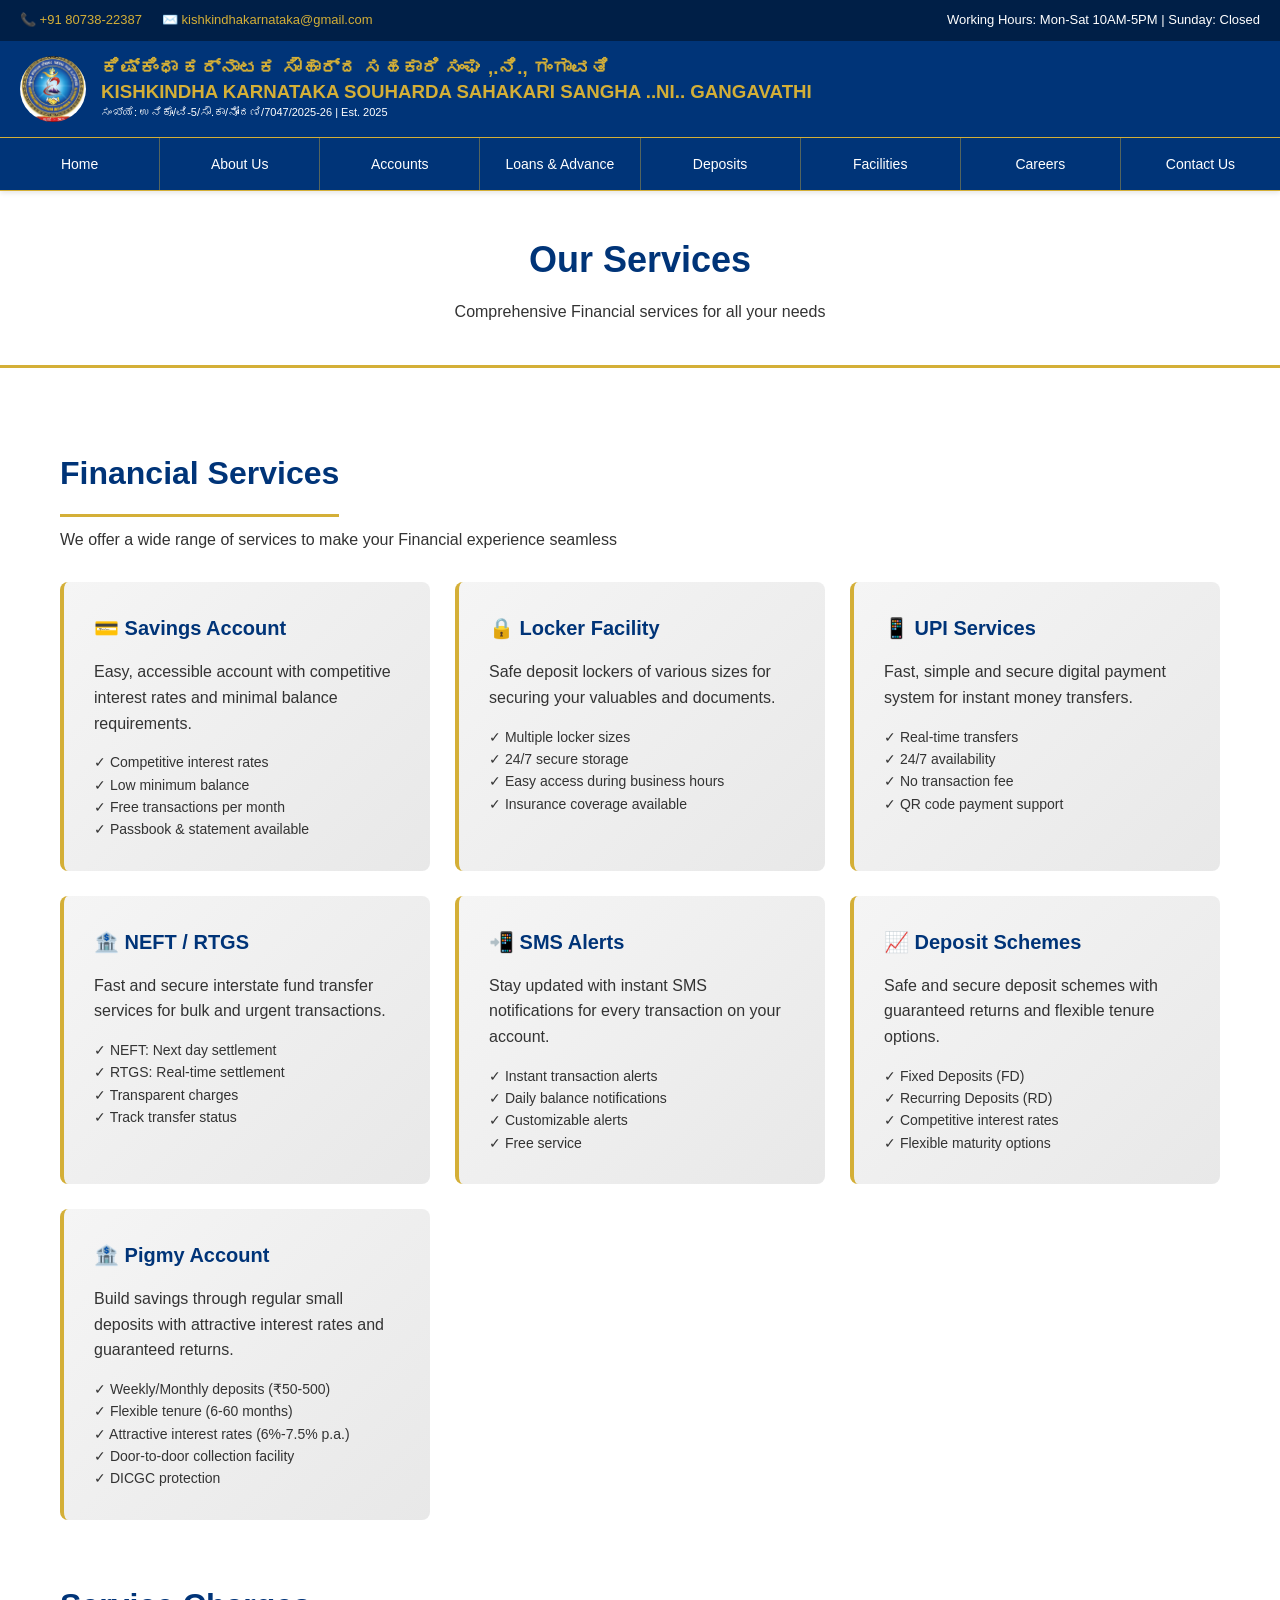
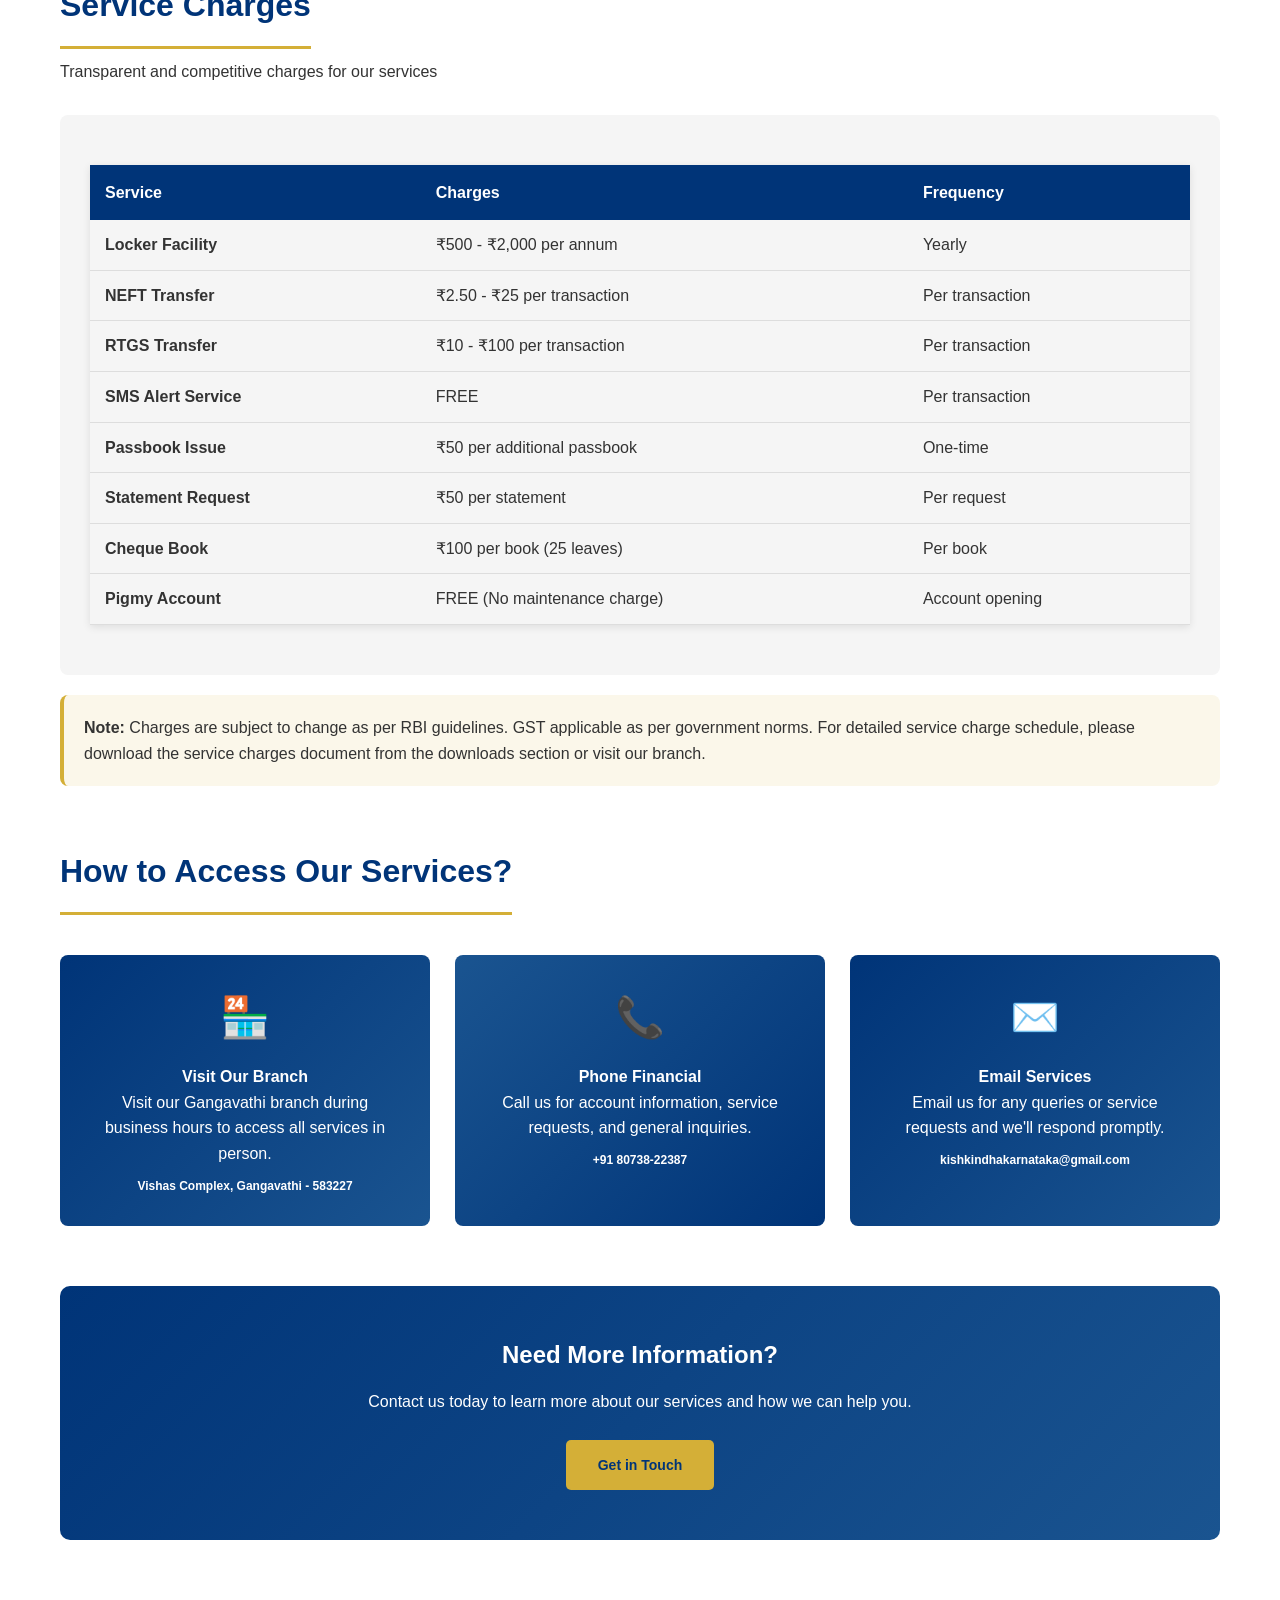
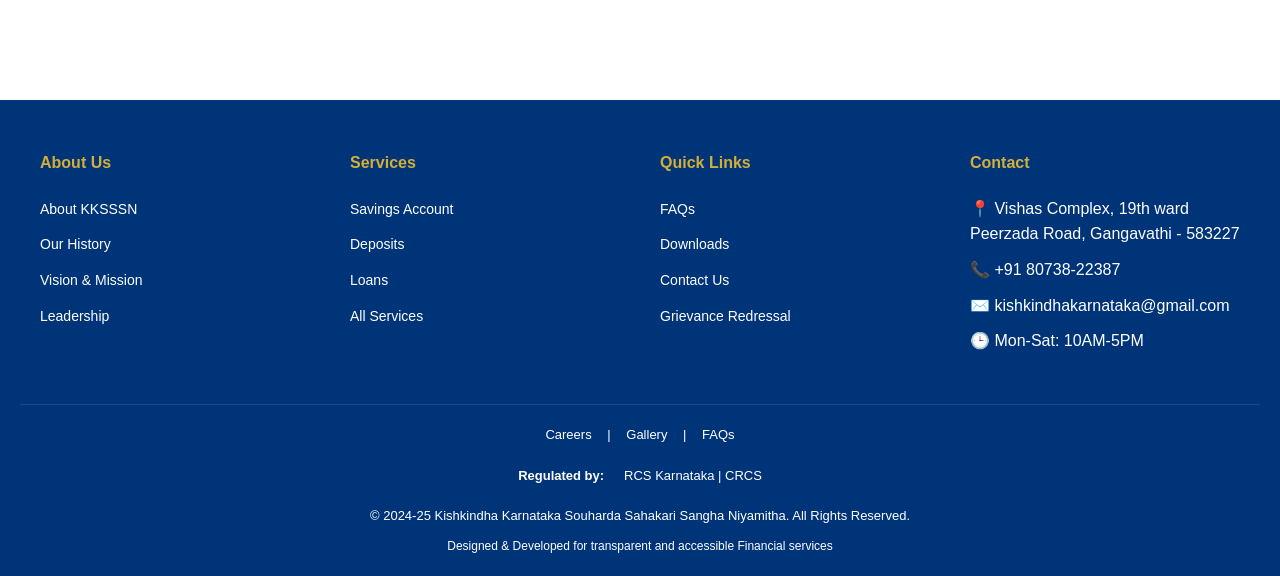
<file: pages/services.html>
<!DOCTYPE html>
<html lang="en">
<head>
    <meta charset="UTF-8">
    <meta name="viewport" content="width=device-width, initial-scale=1.0">
    <title>Services - KKSSSN</title>
    <link rel="stylesheet" href="../assets/css/style.css">
</head>
<body>
    <!-- HEADER -->
    <header>
        <div class="header-top">
            <div class="header-top-content">
                <div class="header-contact">
                    <a href="tel:+918073822387">📞 +91 80738-22387</a>
                    <a href="mailto:kishkindhakarnataka@gmail.com">✉️ kishkindhakarnataka@gmail.com</a>
                </div>
                <div class="header-top-right">Working Hours: Mon-Sat 10AM-5PM | Sunday: Closed</div>
            </div>
        </div>

        <div class="header-main">
            <div class="logo-section">
                <img src="../assets/images/logo.png" alt="KKSSSN Logo" class="logo-img">
                <div class="logo-text">
                    <h1>ಕಿಷ್ಕಿಂಧಾ ಕರ್ನಾಟಕ ಸೌಹಾರ್ದ ಸಹಕಾರಿ ಸಂಘ ,.ನಿ.,  ಗಂಗಾವತಿ<br>KISHKINDHA KARNATAKA SOUHARDA SAHAKARI SANGHA ..NI.. GANGAVATHI</h1>
                    <p>ಸಂಖ್ಯೆ: ಉನಿಕೊ/ವಿ-5/ಸೌ.ಕಾ/ನೋಂದಣಿ/7047/2025-26 | Est. 2025</p>
                </div>
            </div>

            <button class="nav-toggle">☰</button>

            <nav>
                <ul>
                    <li><a href="../index.html">Home</a></li>
                    <li class="dropdown">
                        <a href="#about">About Us</a>
                        <ul class="dropdown-menu">
                            <li><a href="about.html#history">History</a></li>
                            <li><a href="about.html#vision">Vision & Mission</a></li>
                            <li><a href="about.html#leadership">Leadership</a></li>
                            <li><a href="gallery.html">Gallery</a></li>
                        </ul>
                    </li>
                    <li class="dropdown">
                        <a href="#accounts">Accounts</a>
                        <ul class="dropdown-menu">
                            <li><a href="savings.html">Savings Account</a></li>
                            <li><a href="pigmy.html">Pigmy Account</a></li>
                        </ul>
                    </li>
                    <li class="dropdown">
                        <a href="#loans">Loans & Advance</a>
                        <ul class="dropdown-menu">
                            <li><a href="loans.html#gold">Gold Loan</a></li>
                            <li><a href="loans.html#home">Home Loan</a></li>
                            <li><a href="loans.html#business">Business Loan</a></li>
                            <li><a href="loans.html#education">Education Loan</a></li>
                            <li><a href="loans.html#mortgage">Mortgage Loan</a></li>
                            <li><a href="loans.html#unsecured">Unsecured Loan</a></li>
                            <li><a href="loans.html#overdraft">Overdraft Facility</a></li>
                            <li><a href="loans.html#emi-calculator">EMI Calculator</a></li>
                        </ul>
                    </li>
                    <li class="dropdown">
                        <a href="#deposits">Deposits</a>
                        <ul class="dropdown-menu">
                            <li><a href="fixed-deposits.html">Fixed Deposit</a></li>
                            <li><a href="fixed-deposits.html#recurring">Recurring Deposit</a></li>
                            <li><a href="pigmy.html">Pigmy Deposit</a></li>
                        </ul>
                    </li>
                    <li class="dropdown">
                        <a href="#facilities">Facilities</a>
                        <ul class="dropdown-menu">
                            <li><a href="services.html">Financial Services</a></li>
                            <li><a href="services.html#locker">Locker Facility</a></li>
                            <li><a href="services.html#online">Online Services</a></li>
                        </ul>
                    </li>
                    <li><a href="careers.html">Careers</a></li>
                    <li><a href="contact.html">Contact Us</a></li>
                </ul>
            </nav>
        </div>
    </header>

    <!-- PAGE HEADER -->
    <div class="page-header">
        <h1>Our Services</h1>
        <p>Comprehensive Financial services for all your needs</p>
    </div>

    <!-- MAIN CONTENT -->
    <main>
        <section class="section">
            <h2 class="section-title">Financial Services</h2>
            <p class="section-subtitle">We offer a wide range of services to make your Financial experience seamless</p>

            <div class="services-grid" style="display: grid; grid-template-columns: repeat(auto-fit, minmax(280px, 1fr)); gap: 25px; margin-top: 30px;">
                <!-- Savings Account -->
                <div style="background: linear-gradient(135deg, #f5f5f5 0%, #e8e8e8 100%); padding: 30px; border-radius: 8px; border-left: 4px solid var(--gold);">
                    <h3 style="color: var(--primary-blue); margin-bottom: 15px; font-size: 20px;">💳 Savings Account</h3>
                    <p style="margin-bottom: 15px;">Easy, accessible account with competitive interest rates and minimal balance requirements.</p>
                    <ul style="list-style: none; padding: 0; font-size: 14px;">
                        <li>✓ Competitive interest rates</li>
                        <li>✓ Low minimum balance</li>
                        <li>✓ Free transactions per month</li>
                        <li>✓ Passbook & statement available</li>
                    </ul>
                </div>

                <!-- Locker Facility -->
                <div style="background: linear-gradient(135deg, #f5f5f5 0%, #e8e8e8 100%); padding: 30px; border-radius: 8px; border-left: 4px solid var(--gold);">
                    <h3 style="color: var(--primary-blue); margin-bottom: 15px; font-size: 20px;">🔒 Locker Facility</h3>
                    <p style="margin-bottom: 15px;">Safe deposit lockers of various sizes for securing your valuables and documents.</p>
                    <ul style="list-style: none; padding: 0; font-size: 14px;">
                        <li>✓ Multiple locker sizes</li>
                        <li>✓ 24/7 secure storage</li>
                        <li>✓ Easy access during business hours</li>
                        <li>✓ Insurance coverage available</li>
                    </ul>
                </div>

                <!-- UPI Services -->
                <div style="background: linear-gradient(135deg, #f5f5f5 0%, #e8e8e8 100%); padding: 30px; border-radius: 8px; border-left: 4px solid var(--gold);">
                    <h3 style="color: var(--primary-blue); margin-bottom: 15px; font-size: 20px;">📱 UPI Services</h3>
                    <p style="margin-bottom: 15px;">Fast, simple and secure digital payment system for instant money transfers.</p>
                    <ul style="list-style: none; padding: 0; font-size: 14px;">
                        <li>✓ Real-time transfers</li>
                        <li>✓ 24/7 availability</li>
                        <li>✓ No transaction fee</li>
                        <li>✓ QR code payment support</li>
                    </ul>
                </div>

                <!-- NEFT/RTGS -->
                <div style="background: linear-gradient(135deg, #f5f5f5 0%, #e8e8e8 100%); padding: 30px; border-radius: 8px; border-left: 4px solid var(--gold);">
                    <h3 style="color: var(--primary-blue); margin-bottom: 15px; font-size: 20px;">🏦 NEFT / RTGS</h3>
                    <p style="margin-bottom: 15px;">Fast and secure interstate fund transfer services for bulk and urgent transactions.</p>
                    <ul style="list-style: none; padding: 0; font-size: 14px;">
                        <li>✓ NEFT: Next day settlement</li>
                        <li>✓ RTGS: Real-time settlement</li>
                        <li>✓ Transparent charges</li>
                        <li>✓ Track transfer status</li>
                    </ul>
                </div>

                <!-- SMS Alerts -->
                <div style="background: linear-gradient(135deg, #f5f5f5 0%, #e8e8e8 100%); padding: 30px; border-radius: 8px; border-left: 4px solid var(--gold);">
                    <h3 style="color: var(--primary-blue); margin-bottom: 15px; font-size: 20px;">📲 SMS Alerts</h3>
                    <p style="margin-bottom: 15px;">Stay updated with instant SMS notifications for every transaction on your account.</p>
                    <ul style="list-style: none; padding: 0; font-size: 14px;">
                        <li>✓ Instant transaction alerts</li>
                        <li>✓ Daily balance notifications</li>
                        <li>✓ Customizable alerts</li>
                        <li>✓ Free service</li>
                    </ul>
                </div>

                <!-- Deposit Schemes -->
                <div style="background: linear-gradient(135deg, #f5f5f5 0%, #e8e8e8 100%); padding: 30px; border-radius: 8px; border-left: 4px solid var(--gold);">
                    <h3 style="color: var(--primary-blue); margin-bottom: 15px; font-size: 20px;">📈 Deposit Schemes</h3>
                    <p style="margin-bottom: 15px;">Safe and secure deposit schemes with guaranteed returns and flexible tenure options.</p>
                    <ul style="list-style: none; padding: 0; font-size: 14px;">
                        <li>✓ Fixed Deposits (FD)</li>
                        <li>✓ Recurring Deposits (RD)</li>
                        <li>✓ Competitive interest rates</li>
                        <li>✓ Flexible maturity options</li>
                    </ul>
                </div>

                <!-- Pigmy Account -->
                <div style="background: linear-gradient(135deg, #f5f5f5 0%, #e8e8e8 100%); padding: 30px; border-radius: 8px; border-left: 4px solid var(--gold);">
                    <h3 style="color: var(--primary-blue); margin-bottom: 15px; font-size: 20px;">🏦 Pigmy Account</h3>
                    <p style="margin-bottom: 15px;">Build savings through regular small deposits with attractive interest rates and guaranteed returns.</p>
                    <ul style="list-style: none; padding: 0; font-size: 14px;">
                        <li>✓ Weekly/Monthly deposits (₹50-500)</li>
                        <li>✓ Flexible tenure (6-60 months)</li>
                        <li>✓ Attractive interest rates (6%-7.5% p.a.)</li>
                        <li>✓ Door-to-door collection facility</li>
                        <li>✓ DICGC protection</li>
                    </ul>
                </div>
            </div>
        </section>

        <!-- SERVICE CHARGES -->
        <section class="section">
            <h2 class="section-title">Service Charges</h2>
            <p class="section-subtitle">Transparent and competitive charges for our services</p>

            <div style="background: var(--light-gray); padding: 30px; border-radius: 8px; margin-top: 30px;">
                <table>
                    <thead>
                        <tr>
                            <th>Service</th>
                            <th>Charges</th>
                            <th>Frequency</th>
                        </tr>
                    </thead>
                    <tbody>
                        <tr>
                            <td><strong>Locker Facility</strong></td>
                            <td>₹500 - ₹2,000 per annum</td>
                            <td>Yearly</td>
                        </tr>
                        <tr>
                            <td><strong>NEFT Transfer</strong></td>
                            <td>₹2.50 - ₹25 per transaction</td>
                            <td>Per transaction</td>
                        </tr>
                        <tr>
                            <td><strong>RTGS Transfer</strong></td>
                            <td>₹10 - ₹100 per transaction</td>
                            <td>Per transaction</td>
                        </tr>
                        <tr>
                            <td><strong>SMS Alert Service</strong></td>
                            <td>FREE</td>
                            <td>Per transaction</td>
                        </tr>
                        <tr>
                            <td><strong>Passbook Issue</strong></td>
                            <td>₹50 per additional passbook</td>
                            <td>One-time</td>
                        </tr>
                        <tr>
                            <td><strong>Statement Request</strong></td>
                            <td>₹50 per statement</td>
                            <td>Per request</td>
                        </tr>
                        <tr>
                            <td><strong>Cheque Book</strong></td>
                            <td>₹100 per book (25 leaves)</td>
                            <td>Per book</td>
                        </tr>
                        <tr>
                            <td><strong>Pigmy Account</strong></td>
                            <td>FREE (No maintenance charge)</td>
                            <td>Account opening</td>
                        </tr>
                    </tbody>
                </table>
            </div>

            <div style="background-color: rgba(212,175,55,0.1); padding: 20px; border-radius: 8px; margin-top: 20px; border-left: 4px solid var(--gold);">
                <p style="margin: 0;"><strong>Note:</strong> Charges are subject to change as per RBI guidelines. GST applicable as per government norms. For detailed service charge schedule, please download the service charges document from the downloads section or visit our branch.</p>
            </div>
        </section>

        <!-- HOW TO ACCESS SERVICES -->
        <section class="section">
            <h2 class="section-title">How to Access Our Services?</h2>

            <div style="display: grid; grid-template-columns: repeat(auto-fit, minmax(250px, 1fr)); gap: 25px; margin-top: 30px;">
                <div style="background: linear-gradient(135deg, #003478 0%, #1a5490 100%); color: white; padding: 30px; border-radius: 8px; text-align: center;">
                    <div style="font-size: 40px; margin-bottom: 15px;">🏪</div>
                    <h4>Visit Our Branch</h4>
                    <p>Visit our Gangavathi branch during business hours to access all services in person.</p>
                    <p style="font-size: 12px; margin-top: 10px;"><strong>Vishas Complex, Gangavathi - 583227</strong></p>
                </div>

                <div style="background: linear-gradient(135deg, #1a5490 0%, #003478 100%); color: white; padding: 30px; border-radius: 8px; text-align: center;">
                    <div style="font-size: 40px; margin-bottom: 15px;">📞</div>
                    <h4>Phone Financial</h4>
                    <p>Call us for account information, service requests, and general inquiries.</p>
                    <p style="font-size: 12px; margin-top: 10px;"><strong>+91 80738-22387</strong></p>
                </div>

                <div style="background: linear-gradient(135deg, #003478 0%, #1a5490 100%); color: white; padding: 30px; border-radius: 8px; text-align: center;">
                    <div style="font-size: 40px; margin-bottom: 15px;">✉️</div>
                    <h4>Email Services</h4>
                    <p>Email us for any queries or service requests and we'll respond promptly.</p>
                    <p style="font-size: 12px; margin-top: 10px;"><strong>kishkindhakarnataka@gmail.com</strong></p>
                </div>
            </div>
        </section>

        <!-- CTA -->
        <section class="section" style="background: linear-gradient(135deg, var(--primary-blue) 0%, var(--light-blue) 100%); color: white; padding: 50px 30px; border-radius: 10px; text-align: center;">
            <h2 style="margin-bottom: 15px;">Need More Information?</h2>
            <p style="margin-bottom: 25px; font-size: 16px;">Contact us today to learn more about our services and how we can help you.</p>
            <a href="contact.html" class="btn btn-primary">Get in Touch</a>
        </section>
    </main>

    <!-- FOOTER -->
    <footer>
        <div class="footer-content">
            <div class="footer-section">
                <h4>About Us</h4>
                <ul>
                    <li><a href="about.html">About KKSSSN</a></li>
                    <li><a href="about.html#history">Our History</a></li>
                    <li><a href="about.html#vision">Vision & Mission</a></li>
                    <li><a href="about.html#leadership">Leadership</a></li>
                </ul>
            </div>

            <div class="footer-section">
                <h4>Services</h4>
                <ul>
                    <li><a href="savings.html">Savings Account</a></li>
                    <li><a href="deposits.html">Deposits</a></li>
                    <li><a href="loans.html">Loans</a></li>
                    <li><a href="services.html">All Services</a></li>
                </ul>
            </div>

            <div class="footer-section">
                <h4>Quick Links</h4>
                <ul>
                    <li><a href="faqs.html">FAQs</a></li>
                    <li><a href="downloads.html">Downloads</a></li>
                    <li><a href="contact.html">Contact Us</a></li>
                    <li><a href="contact.html#grievance">Grievance Redressal</a></li>
                </ul>
            </div>

            <div class="footer-section">
                <h4>Contact</h4>
                <ul>
                    <li>📍 Vishas Complex, 19th ward<br>Peerzada Road, Gangavathi - 583227</li>
                    <li>📞 +91 80738-22387</li>
                    <li>✉️ kishkindhakarnataka@gmail.com</li>
                    <li>🕒 Mon-Sat: 10AM-5PM</li>
                </ul>
            </div>
        </div>

        <div class="footer-bottom">
            <div style="margin-bottom: 15px; font-size: 13px;">
                <a href="careers.html" style="color: var(--gold-accent); text-decoration: none; margin: 0 12px;">Careers</a> | 
                <a href="gallery.html" style="color: var(--gold-accent); text-decoration: none; margin: 0 12px;">Gallery</a> | 
                <a href="faqs.html" style="color: var(--gold-accent); text-decoration: none; margin: 0 12px;">FAQs</a>
            </div>
            <div class="footer-logos">
                <span style="font-weight: 600;">Regulated by:</span>
                <span>RCS Karnataka | CRCS</span>
            </div>
            <p style="margin-top: 20px;">© 2024-25 Kishkindha Karnataka Souharda Sahakari Sangha Niyamitha. All Rights Reserved.</p>
            <p style="font-size: 12px; margin-top: 10px;">Designed & Developed for transparent and accessible Financial services</p>
        </div>
    </footer>

    <script src="../assets/js/script.js"></script>
</body>
</html>
</file>
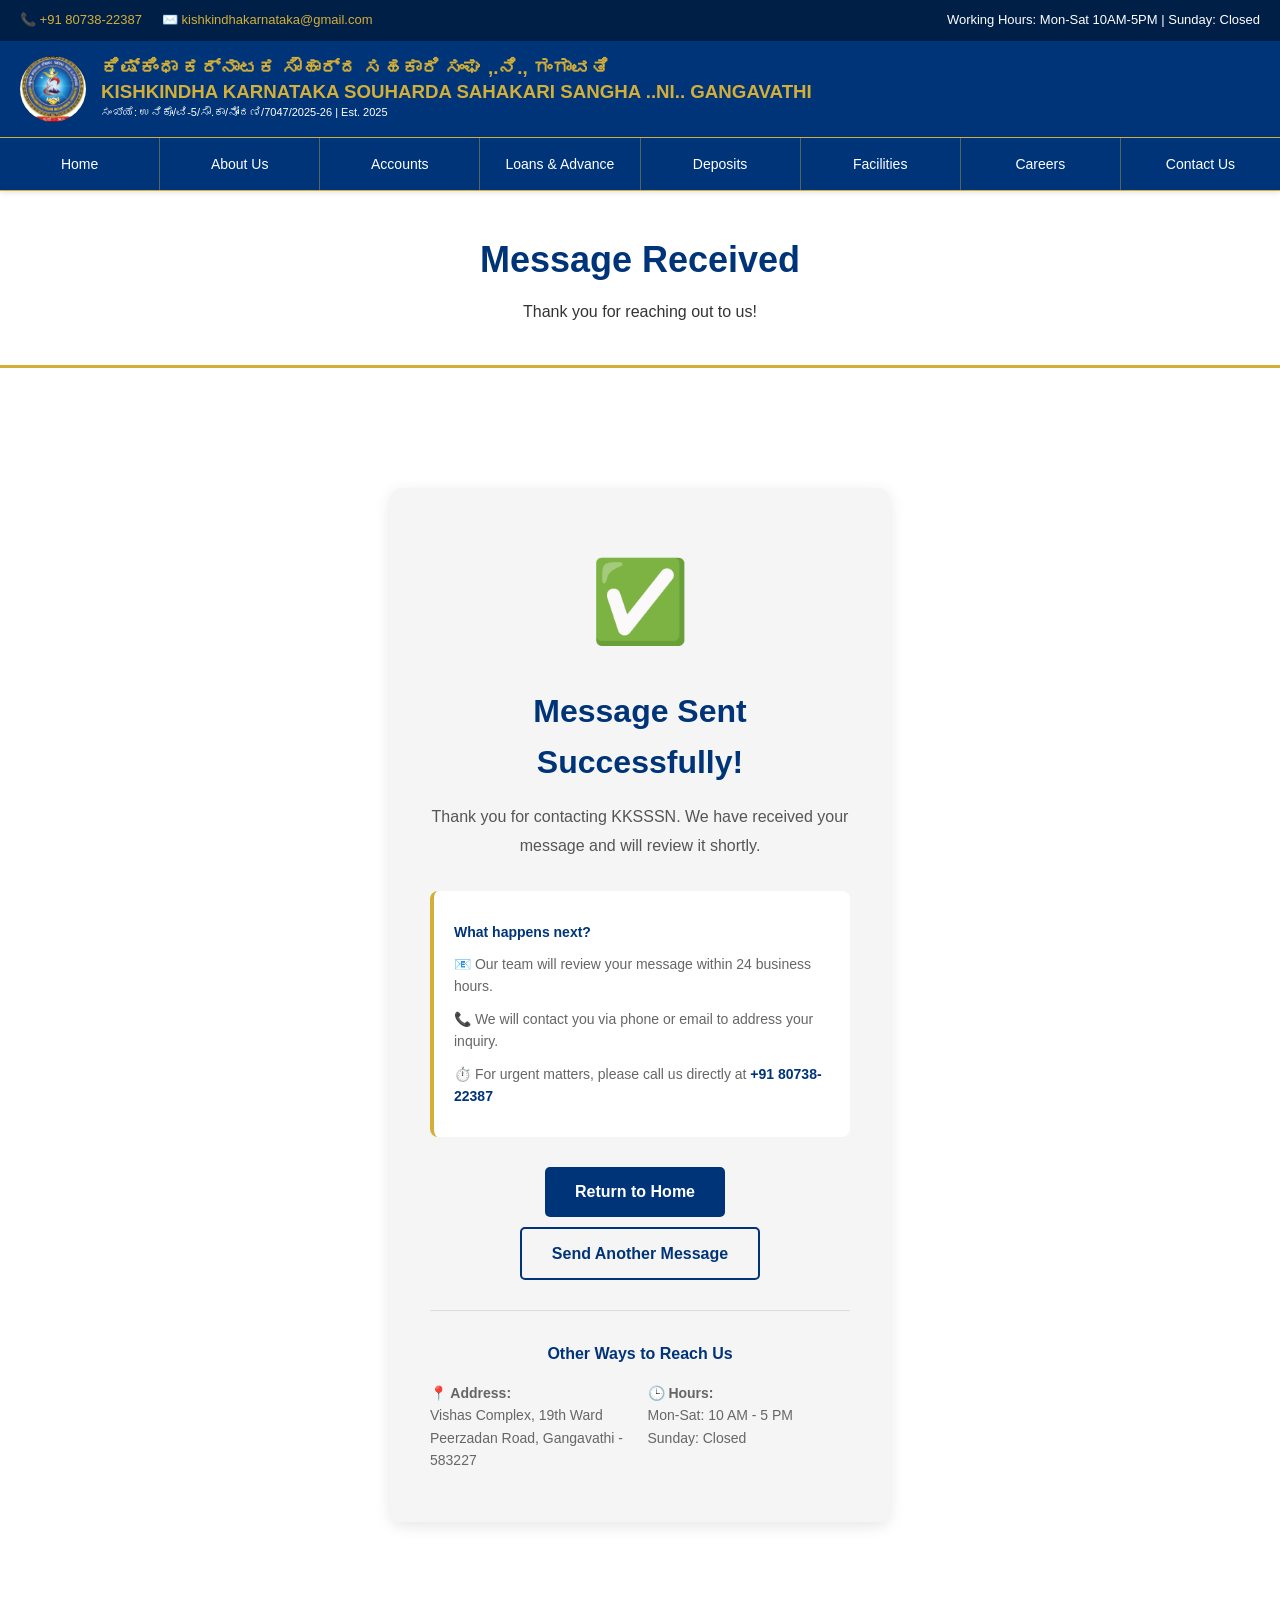
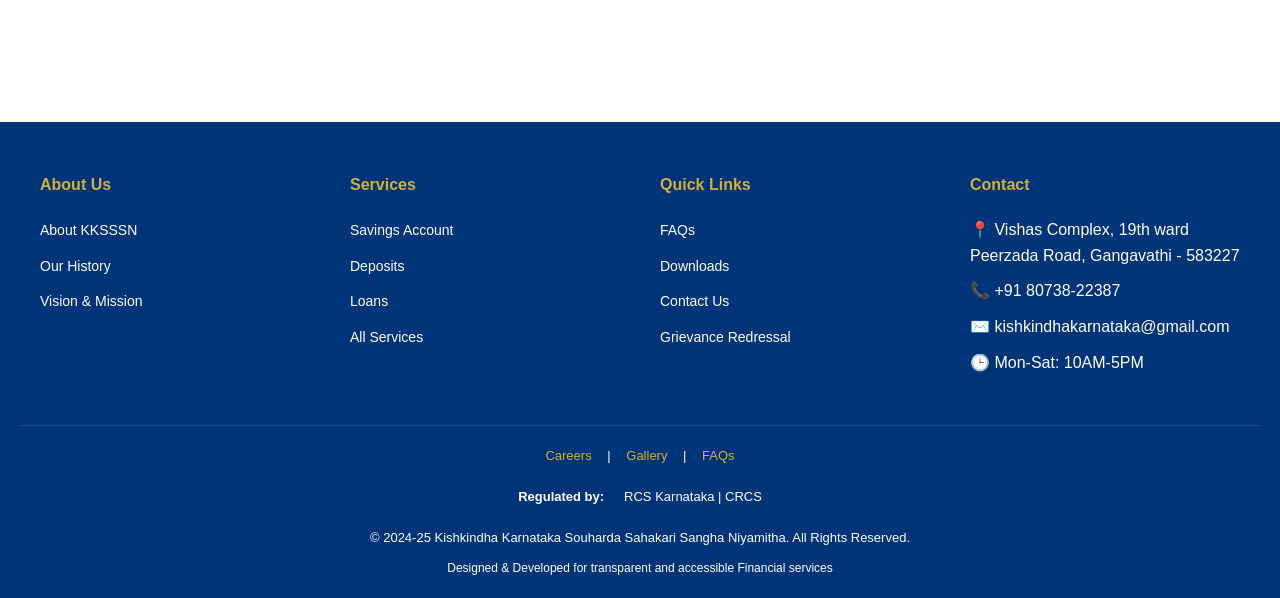
<file: pages/success.html>
<!DOCTYPE html>
<html lang="en">
<head>
    <meta charset="UTF-8">
    <meta name="viewport" content="width=device-width, initial-scale=1.0">
    <title>Message Sent Successfully - KKSSSN</title>
    <link rel="stylesheet" href="../assets/css/style.css">
    <style>
        .success-container {
            display: flex;
            align-items: center;
            justify-content: center;
            min-height: 400px;
            text-align: center;
            padding: 40px 20px;
        }

        .success-box {
            background: var(--light-gray);
            padding: 50px 40px;
            border-radius: 12px;
            max-width: 500px;
            box-shadow: 0 4px 15px rgba(0, 0, 0, 0.1);
        }

        .success-icon {
            font-size: 80px;
            margin-bottom: 20px;
            animation: scaleIn 0.5s ease-out;
        }

        @keyframes scaleIn {
            from {
                transform: scale(0.5);
                opacity: 0;
            }
            to {
                transform: scale(1);
                opacity: 1;
            }
        }

        .success-title {
            color: var(--primary-blue);
            font-size: 32px;
            font-weight: 700;
            margin-bottom: 15px;
        }

        .success-message {
            color: #555;
            font-size: 16px;
            line-height: 1.8;
            margin-bottom: 30px;
        }

        .success-details {
            background: white;
            padding: 20px;
            border-radius: 8px;
            margin-bottom: 30px;
            text-align: left;
            border-left: 4px solid var(--gold);
        }

        .success-details p {
            margin: 10px 0;
            color: #666;
            font-size: 14px;
        }

        .success-details strong {
            color: var(--primary-blue);
        }

        .btn-home {
            display: inline-block;
            background-color: var(--primary-blue);
            color: white;
            padding: 12px 30px;
            border-radius: 5px;
            text-decoration: none;
            font-weight: 600;
            transition: background-color 0.3s ease;
            margin-right: 10px;
        }

        .btn-home:hover {
            background-color: var(--gold);
            color: var(--primary-blue);
        }

        .btn-secondary {
            display: inline-block;
            background-color: transparent;
            color: var(--primary-blue);
            padding: 12px 30px;
            border: 2px solid var(--primary-blue);
            border-radius: 5px;
            text-decoration: none;
            font-weight: 600;
            transition: all 0.3s ease;
        }

        .btn-secondary:hover {
            background-color: var(--primary-blue);
            color: white;
        }

        .button-group {
            display: flex;
            gap: 10px;
            justify-content: center;
            flex-wrap: wrap;
        }

        @media (max-width: 600px) {
            .success-box {
                padding: 30px 20px;
            }

            .success-title {
                font-size: 24px;
            }

            .success-icon {
                font-size: 60px;
            }

            .button-group {
                flex-direction: column;
            }

            .btn-home, .btn-secondary {
                width: 100%;
            }
        }
    </style>
</head>
<body>
    <!-- HEADER -->
    <header>
        <div class="header-top">
            <div class="header-top-content">
                <div class="header-contact">
                    <a href="tel:+918073822387">📞 +91 80738-22387</a>
                    <a href="mailto:kishkindhakarnataka@gmail.com">✉️ kishkindhakarnataka@gmail.com</a>
                </div>
                <div class="header-top-right">Working Hours: Mon-Sat 10AM-5PM | Sunday: Closed</div>
            </div>
        </div>

        <div class="header-main">
            <div class="logo-section">
                <img src="../assets/images/logo.png" alt="KKSSSN Logo" class="logo-img">
                <div class="logo-text">
                    <h1>ಕಿಷ್ಕಿಂಧಾ ಕರ್ನಾಟಕ ಸೌಹಾರ್ದ ಸಹಕಾರಿ ಸಂಘ ,.ನಿ.,  ಗಂಗಾವತಿ<br>KISHKINDHA KARNATAKA SOUHARDA SAHAKARI SANGHA ..NI.. GANGAVATHI</h1>
                    <p>ಸಂಖ್ಯೆ: ಉನಿಕೊ/ವಿ-5/ಸೌ.ಕಾ/ನೋಂದಣಿ/7047/2025-26 | Est. 2025</p>
                </div>
            </div>

            <button class="nav-toggle">☰</button>

            <nav>
                <ul>
                    <li><a href="../index.html">Home</a></li>
                    <li class="dropdown">
                        <a href="#about">About Us</a>
                        <ul class="dropdown-menu">
                            <li><a href="about.html#history">History</a></li>
                            <li><a href="about.html#vision">Vision & Mission</a></li>
                            <li><a href="about.html#leadership">Leadership</a></li>
                            <li><a href="gallery.html">Gallery</a></li>
                        </ul>
                    </li>
                    <li class="dropdown">
                        <a href="#accounts">Accounts</a>
                        <ul class="dropdown-menu">
                            <li><a href="savings.html">Savings Account</a></li>
                            <li><a href="pigmy.html">Pigmy Account</a></li>
                        </ul>
                    </li>
                    <li class="dropdown">
                        <a href="#loans">Loans & Advance</a>
                        <ul class="dropdown-menu">
                            <li><a href="loans.html#gold">Gold Loan</a></li>
                            <li><a href="loans.html#home">Home Loan</a></li>
                            <li><a href="loans.html#business">Business Loan</a></li>
                            <li><a href="loans.html#education">Education Loan</a></li>
                            <li><a href="loans.html#mortgage">Mortgage Loan</a></li>
                            <li><a href="loans.html#unsecured">Unsecured Loan</a></li>
                            <li><a href="loans.html#overdraft">Overdraft Facility</a></li>
                            <li><a href="loans.html#emi-calculator">EMI Calculator</a></li>
                        </ul>
                    </li>
                    <li class="dropdown">
                        <a href="#deposits">Deposits</a>
                        <ul class="dropdown-menu">
                            <li><a href="fixed-deposits.html">Fixed Deposit</a></li>
                            <li><a href="fixed-deposits.html#recurring">Recurring Deposit</a></li>
                            <li><a href="pigmy.html">Pigmy Deposit</a></li>
                        </ul>
                    </li>
                    <li class="dropdown">
                        <a href="#facilities">Facilities</a>
                        <ul class="dropdown-menu">
                            <li><a href="services.html">Financial Services</a></li>
                            <li><a href="services.html#locker">Locker Facility</a></li>
                            <li><a href="services.html#online">Online Services</a></li>
                        </ul>
                    </li>
                    <li><a href="careers.html">Careers</a></li>
                    <li><a href="contact.html">Contact Us</a></li>
                </ul>
            </nav>
        </div>
    </header>

    <!-- PAGE HEADER -->
    <div class="page-header">
        <h1>Message Received</h1>
        <p>Thank you for reaching out to us!</p>
    </div>

    <!-- MAIN CONTENT -->
    <main>
        <section class="section">
            <div class="success-container">
                <div class="success-box">
                    <div class="success-icon">✅</div>
                    <h2 class="success-title">Message Sent Successfully!</h2>
                    <p class="success-message">
                        Thank you for contacting KKSSSN. We have received your message and will review it shortly.
                    </p>

                    <div class="success-details">
                        <p><strong>What happens next?</strong></p>
                        <p>📧 Our team will review your message within 24 business hours.</p>
                        <p>📞 We will contact you via phone or email to address your inquiry.</p>
                        <p>⏱️ For urgent matters, please call us directly at <a href="tel:+918073822387" style="color: var(--primary-blue); text-decoration: none;"><strong>+91 80738-22387</strong></a></p>
                    </div>

                    <div class="button-group">
                        <a href="../index.html" class="btn-home">Return to Home</a>
                        <a href="contact.html" class="btn-secondary">Send Another Message</a>
                    </div>

                    <div style="margin-top: 30px; padding-top: 30px; border-top: 1px solid #ddd;">
                        <h4 style="color: var(--primary-blue); margin-bottom: 15px;">Other Ways to Reach Us</h4>
                        <div style="display: grid; grid-template-columns: 1fr 1fr; gap: 15px; text-align: left;">
                            <div>
                                <p style="margin: 0; font-size: 14px; color: #666;">
                                    <strong>📍 Address:</strong><br>
                                    Vishas Complex, 19th Ward<br>
                                    Peerzadan Road, Gangavathi - 583227
                                </p>
                            </div>
                            <div>
                                <p style="margin: 0; font-size: 14px; color: #666;">
                                    <strong>🕒 Hours:</strong><br>
                                    Mon-Sat: 10 AM - 5 PM<br>
                                    Sunday: Closed
                                </p>
                            </div>
                        </div>
                    </div>
                </div>
            </div>
        </section>
    </main>

    <!-- FOOTER -->
    <footer>
        <div class="footer-content">
            <div class="footer-section">
                <h4>About Us</h4>
                <ul>
                    <li><a href="about.html">About KKSSSN</a></li>
                    <li><a href="about.html#history">Our History</a></li>
                    <li><a href="about.html#vision">Vision & Mission</a></li>
                </ul>
            </div>

            <div class="footer-section">
                <h4>Services</h4>
                <ul>
                    <li><a href="savings.html">Savings Account</a></li>
                    <li><a href="deposits.html">Deposits</a></li>
                    <li><a href="loans.html">Loans</a></li>
                    <li><a href="services.html">All Services</a></li>
                </ul>
            </div>

            <div class="footer-section">
                <h4>Quick Links</h4>
                <ul>
                    <li><a href="faqs.html">FAQs</a></li>
                    <li><a href="downloads.html">Downloads</a></li>
                    <li><a href="contact.html">Contact Us</a></li>
                    <li><a href="contact.html#grievance">Grievance Redressal</a></li>
                </ul>
            </div>

            <div class="footer-section">
                <h4>Contact</h4>
                <ul>
                    <li>📍 Vishas Complex, 19th ward<br>Peerzada Road, Gangavathi - 583227</li>
                    <li>📞 +91 80738-22387</li>
                    <li>✉️ kishkindhakarnataka@gmail.com</li>
                    <li>🕒 Mon-Sat: 10AM-5PM</li>
                </ul>
            </div>
        </div>

        <div class="footer-bottom">
            <div style="margin-bottom: 15px; font-size: 13px;">
                <a href="careers.html" style="color: var(--gold); text-decoration: none; margin: 0 12px;">Careers</a> |
                <a href="gallery.html" style="color: var(--gold); text-decoration: none; margin: 0 12px;">Gallery</a> |
                <a href="faqs.html" style="color: var(--gold); text-decoration: none; margin: 0 12px;">FAQs</a>
            </div>
            <div class="footer-logos">
                <span style="font-weight: 600;">Regulated by:</span>
                <span>RCS Karnataka | CRCS</span>
            </div>
            <p style="margin-top: 20px;">© 2024-25 Kishkindha Karnataka Souharda Sahakari Sangha Niyamitha. All Rights Reserved.</p>
            <p style="font-size: 12px; margin-top: 10px;">Designed & Developed for transparent and accessible Financial services</p>
        </div>
    </footer>

    <script src="../assets/js/script.js"></script>
</body>
</html>
</file>
<file: assets/css/style.css>
/* ================================================
   KKSSSN Website - Main Stylesheet
   Color Scheme: Blue (#003478), White (#FFFFFF), Gold (#D4AF37)
   ================================================ */

* {
    margin: 0;
    padding: 0;
    box-sizing: border-box;
}

:root {
    --primary-blue: #003478;
    --dark-blue: #001f47;
    --light-blue: #1a5490;
    --gold: #D4AF37;
    --white: #FFFFFF;
    --light-gray: #f5f5f5;
    --dark-gray: #333333;
    --border-gray: #ddd;
}

body {
    font-family: 'Segoe UI', Tahoma, Geneva, Verdana, sans-serif;
    line-height: 1.6;
    color: var(--dark-gray);
    background-color: var(--white);
}

/* ======= HEADER & NAVIGATION ======= */
header {
    background-color: var(--primary-blue);
    color: var(--white);
    padding: 0;
    position: sticky;
    top: 0;
    z-index: 1000;
    box-shadow: 0 2px 5px rgba(0,0,0,0.1);
}

.header-top {
    background-color: var(--dark-blue);
    padding: 10px 20px;
    font-size: 13px;
    width: 100%;
}

.header-top-content {
    display: flex;
    justify-content: space-between;
    align-items: center;
    flex-wrap: wrap;
    gap: 20px;
    width: 100%;
}

.header-contact {
    display: flex;
    gap: 20px;
    flex-wrap: wrap;
    margin-right: auto;
}

.header-contact a {
    color: var(--gold);
    text-decoration: none;
    transition: color 0.3s;
}

.header-contact a:hover {
    color: var(--white);
}

.header-top-right {
    white-space: nowrap;
    text-align: right;
}

.header-main {
    display: flex;
    flex-direction: row;
    flex-wrap: wrap;
    align-items: flex-start;
    padding: 0;
    max-width: 100%;
    margin: 0 auto;
    width: 100%;
}

.logo-section {
    display: flex;
    align-items: center;
    gap: 15px;
    flex: 0 0 auto;
    min-width: 0;
    max-width: none;
    padding: 15px 20px;
    background-color: var(--primary-blue);
    order: 1;
    flex-basis: auto;
}

.logo-img {
    width: 66px;
    height: 66px;
    border-radius: 50%;
}

.logo-text h1 {
    font-size: 18.7px;
    font-weight: 700;
    line-height: 1.3;
    color: var(--gold);
    margin: 0;
    white-space: nowrap;
    word-break: normal;
    overflow: hidden;
    text-overflow: ellipsis;
}

.logo-text p {
    font-size: 11px;
    color: var(--white);
    margin: 0;
    white-space: nowrap;
}

.nav-toggle {
    display: none;
    background: none;
    border: none;
    color: var(--gold);
    font-size: 24px;
    cursor: pointer;
    padding: 15px 20px;
    order: 1;
    flex: 1;
    text-align: right;
}

nav {
    display: flex;
    gap: 0;
    align-items: center;
    width: 100%;
    background-color: var(--primary-blue);
    padding: 0;
    order: 2;
    justify-content: center;
    flex-basis: 100%;
    border-top: 1.5px solid var(--gold);
    border-bottom: 1.5px solid var(--gold);
}

nav ul {
    list-style: none;
    display: flex;
    gap: 0;
    width: 100%;
    justify-content: space-around;
}

nav li {
    position: relative;
    flex: 1;
    text-align: center;
    border-right: 1px solid rgba(212, 175, 55, 0.4);
}

nav li:last-child {
    border-right: none;
}

nav a {
    color: var(--white);
    text-decoration: none;
    padding: 15px 18px;
    display: block;
    transition: background-color 0.3s, color 0.3s;
    font-size: 14px;
    font-weight: 500;
}

nav a:hover {
    background-color: var(--gold);
    color: var(--primary-blue);
}

/* Dropdown Styles */
.dropdown {
    position: relative;
}

.dropdown-menu {
    position: absolute;
    top: 100%;
    left: 0;
    background-color: var(--dark-blue);
    list-style: none;
    min-width: 200px;
    opacity: 0;
    visibility: hidden;
    transform: translateY(-10px);
    transition: all 0.3s;
    box-shadow: 0 4px 6px rgba(0,0,0,0.2);
    display: flex;
    flex-direction: column;
    text-align: left;
}

.dropdown:hover .dropdown-menu {
    opacity: 1;
    visibility: visible;
    transform: translateY(0);
}

.dropdown-menu li a {
    padding: 12px 20px;
    border-bottom: 1px solid rgba(255,255,255,0.1);
    text-align: left;
}

.dropdown-menu li a:hover {
    background-color: var(--gold);
    color: var(--primary-blue);
}

/* Hide the About Us leadership submenu item across all pages */
.dropdown-menu a[href$="#leadership"] {
    display: none;
}

.internet-Financial-btn {
    background-color: var(--gold);
    color: var(--primary-blue);
    padding: 10px 20px !important;
    border-radius: 5px;
    font-weight: 700;
    margin-left: 10px;
}

.internet-Financial-btn:hover {
    background-color: var(--white);
    box-shadow: 0 2px 8px rgba(212,175,55,0.3);
}

/* ======= MOBILE MENU ======= */
@media (max-width: 768px) {
    .logo-text h1 {
        font-size: 14px;
    }

    .nav-toggle {
        display: block;
    }

    nav {
        position: absolute;
        top: 100%;
        left: 0;
        right: 0;
        background-color: var(--dark-blue);
        flex-direction: column;
        max-height: 0;
        overflow: hidden;
        transition: max-height 0.3s;
    }

    nav.active {
        max-height: 500px;
    }

    nav ul {
        flex-direction: column;
        width: 100%;
        gap: 0;
    }

    nav a {
        border-bottom: 1px solid rgba(255,255,255,0.1);
    }

    .dropdown-menu {
        position: static;
        opacity: 1;
        visibility: visible;
        transform: none;
        background-color: rgba(0,0,0,0.2);
        max-height: 0;
        overflow: hidden;
        transition: max-height 0.3s;
    }

    .dropdown.active .dropdown-menu {
        max-height: 300px;
    }
}

/* ======= HERO SECTION ======= */
.hero {
    background: linear-gradient(135deg, var(--primary-blue) 0%, var(--light-blue) 100%);
    color: var(--white);
    padding: 60px 20px;
    text-align: center;
    position: relative;
    overflow: hidden;
}

.hero::before {
    content: '';
    position: absolute;
    top: 0;
    left: 0;
    right: 0;
    bottom: 0;
    background: url('data:image/svg+xml,<svg xmlns="http://www.w3.org/2000/svg" viewBox="0 0 1200 600"><defs><pattern id="grid" width="40" height="40" patternUnits="userSpaceOnUse"><path d="M 40 0 L 0 0 0 40" fill="none" stroke="rgba(255,255,255,.05)" stroke-width="1"/></pattern></defs><rect width="1200" height="600" fill="url(%23grid)" /></svg>');
    opacity: 0.5;
}

.hero-content {
    max-width: 800px;
    margin: 0 auto;
    position: relative;
    z-index: 1;
}

.hero h2 {
    font-size: 42px;
    margin-bottom: 20px;
    font-weight: 700;
}

.hero p {
    font-size: 18px;
    margin-bottom: 30px;
    opacity: 0.95;
}

.hero-buttons {
    display: flex;
    gap: 15px;
    justify-content: center;
    flex-wrap: wrap;
}

.btn {
    display: inline-block;
    padding: 12px 30px;
    border-radius: 5px;
    text-decoration: none;
    font-weight: 600;
    transition: all 0.3s;
    border: 2px solid transparent;
    cursor: pointer;
    font-size: 14px;
}

.btn-primary {
    background-color: var(--gold);
    color: var(--primary-blue);
}

.btn-primary:hover {
    background-color: var(--white);
    transform: translateY(-2px);
    box-shadow: 0 4px 12px rgba(212,175,55,0.4);
}

.btn-secondary {
    background-color: transparent;
    color: var(--white);
    border: 2px solid var(--gold);
}

.btn-secondary:hover {
    background-color: var(--gold);
    color: var(--primary-blue);
}

/* ======= MARQUEE ======= */
.marquee-section {
    background-color: var(--dark-blue);
    color: var(--gold);
    padding: 12px 0;
    overflow: hidden;
}

.marquee {
    display: flex;
    animation: scroll 30s linear infinite;
    white-space: nowrap;
}

@keyframes scroll {
    0% {
        transform: translateX(100%);
    }
    100% {
        transform: translateX(-100%);
    }
}

.marquee-item {
    padding: 0 40px;
    font-size: 16px;
    font-weight: 500;
}

/* ======= STATISTICS SECTION ======= */
.stats-section {
    background-color: var(--white);
    padding: 50px 20px;
}

.stats-container {
    max-width: 1200px;
    margin: 0 auto;
    display: grid;
    grid-template-columns: repeat(auto-fit, minmax(200px, 1fr));
    gap: 30px;
    text-align: center;
}

.stat-card {
    padding: 30px 20px;
    background-color: var(--white);
    border-radius: 8px;
    box-shadow: 0 2px 8px rgba(0,0,0,0.1);
    transition: transform 0.3s, box-shadow 0.3s;
}

.stat-card:hover {
    transform: translateY(-5px);
    box-shadow: 0 4px 12px rgba(0,0,0,0.15);
}

.stat-number {
    font-size: 36px;
    font-weight: 700;
    color: var(--primary-blue);
    margin-bottom: 10px;
}

.stat-label {
    font-size: 16px;
    color: var(--dark-gray);
    font-weight: 600;
}

/* ======= MAIN CONTENT ======= */
main {
    max-width: 1200px;
    margin: 0 auto;
    padding: 40px 20px;
}

.section {
    margin-bottom: 60px;
}

.section-title {
    font-size: 32px;
    font-weight: 700;
    color: var(--primary-blue);
    margin-bottom: 10px;
    padding-bottom: 15px;
    border-bottom: 3px solid var(--gold);
    display: inline-block;
}

.section-subtitle {
    font-size: 16px;
    color: var(--dark-gray);
    margin-bottom: 30px;
}

/* ======= LOAN CARDS GRID ======= */
.loans-grid {
    display: grid;
    grid-template-columns: repeat(auto-fit, minmax(250px, 1fr));
    gap: 25px;
    margin-bottom: 40px;
}

.loan-card {
    background-color: var(--white);
    color: var(--primary-blue);
    padding: 30px;
    border-radius: 10px;
    text-align: center;
    transition: transform 0.3s, box-shadow 0.3s;
    box-shadow: 0 4px 8px rgba(0,0,0,0.1);
    cursor: pointer;
    border: 2px solid var(--gold);
}

.loan-card:hover {
    transform: translateY(-8px);
    box-shadow: 0 8px 16px rgba(0,0,0,0.2);
    background-color: var(--light-gray);
}

.loan-card h3 {
    font-size: 20px;
    margin-bottom: 15px;
    font-weight: 700;
    color: var(--primary-blue);
}

.loan-card p {
    font-size: 14px;
    line-height: 1.6;
    color: var(--dark-gray);
}

.loan-card .icon {
    font-size: 40px;
    margin-bottom: 15px;
}

/* ======= SERVICES GRID ======= */
.services-grid {
    display: grid;
    grid-template-columns: repeat(auto-fit, minmax(200px, 1fr));
    gap: 20px;
}

.service-item {
    background-color: var(--white);
    padding: 25px;
    border-radius: 8px;
    text-align: center;
    border-top: 4px solid var(--gold);
    transition: all 0.3s;
    border: 1px solid var(--border-gray);
}

.service-item:hover {
    box-shadow: 0 4px 12px rgba(0,0,0,0.15);
    transform: translateY(-3px);
}

.service-item h4 {
    color: var(--primary-blue);
    font-size: 18px;
    margin-bottom: 10px;
    font-weight: 700;
}

.service-item p {
    font-size: 14px;
    color: var(--dark-gray);
}

/* ======= ABOUT SECTION ON HOMEPAGE ======= */
.about-snippet {
    background-color: var(--white);
    padding: 40px 20px;
    margin: -40px -20px;
    margin-top: 40px;
    margin-bottom: 40px;
}

.about-snippet-content {
    max-width: 900px;
    margin: 0 auto;
}

.about-snippet h3 {
    color: var(--primary-blue);
    font-size: 24px;
    margin-bottom: 15px;
}

.about-snippet p {
    font-size: 16px;
    line-height: 1.8;
    color: var(--dark-gray);
    margin-bottom: 15px;
}

/* ======= FULL PAGE ======= */
.page-header {
    background-color: var(--white);
    color: var(--primary-blue);
    padding: 40px 20px;
    margin-bottom: 40px;
    text-align: center;
    border-bottom: 3px solid var(--gold);
}

.page-header h1 {
    font-size: 36px;
    font-weight: 700;
    margin-bottom: 10px;
    color: var(--primary-blue);
}

.page-header p {
    font-size: 16px;
    color: var(--dark-gray);
}

/* ======= FOOTER ======= */
footer {
    background-color: var(--primary-blue);
    color: var(--white);
    padding: 50px 20px 20px;
    margin-top: 60px;
}

.footer-content {
    max-width: 1200px;
    margin: 0 auto;
    display: grid;
    grid-template-columns: repeat(auto-fit, minmax(250px, 1fr));
    gap: 40px;
    margin-bottom: 40px;
}

.footer-section h4 {
    color: var(--gold);
    font-size: 16px;
    margin-bottom: 20px;
    font-weight: 700;
}

.footer-section ul {
    list-style: none;
}

.footer-section ul li {
    margin-bottom: 10px;
}

.footer-section a {
    color: var(--white);
    text-decoration: none;
    transition: color 0.3s;
    font-size: 14px;
}

.footer-section a:hover {
    color: var(--gold);
}

.footer-bottom {
    border-top: 1px solid rgba(255,255,255,0.1);
    padding-top: 20px;
    text-align: center;
    font-size: 13px;
}

.footer-logos {
    display: flex;
    justify-content: center;
    gap: 20px;
    margin-top: 20px;
    align-items: center;
}

.footer-logos img {
    height: 40px;
    opacity: 0.8;
}

/* ======= TABLE STYLES ======= */
table {
    width: 100%;
    border-collapse: collapse;
    margin: 20px 0;
    box-shadow: 0 2px 8px rgba(0,0,0,0.1);
}

table thead {
    background-color: var(--primary-blue);
    color: var(--white);
}

table th {
    padding: 15px;
    text-align: left;
    font-weight: 700;
}

table td {
    padding: 12px 15px;
    border-bottom: 1px solid var(--border-gray);
}

table tbody tr:hover {
    background-color: var(--light-gray);
}

/* ======= FORM STYLES ======= */
form {
    max-width: 600px;
    margin: 30px 0;
}

.form-group {
    margin-bottom: 20px;
}

label {
    display: block;
    margin-bottom: 8px;
    font-weight: 600;
    color: var(--dark-gray);
}

input[type="text"],
input[type="email"],
input[type="phone"],
textarea,
select {
    width: 100%;
    padding: 12px;
    border: 1px solid var(--border-gray);
    border-radius: 5px;
    font-family: inherit;
    font-size: 14px;
    transition: border-color 0.3s;
}

input[type="text"]:focus,
input[type="email"]:focus,
input[type="phone"]:focus,
textarea:focus,
select:focus {
    outline: none;
    border-color: var(--primary-blue);
    box-shadow: 0 0 5px rgba(0,52,120,0.1);
}

textarea {
    resize: vertical;
    min-height: 120px;
}

/* ======= UTILITIES ======= */
.container {
    max-width: 1200px;
    margin: 0 auto;
    padding: 0 20px;
}

.text-center {
    text-align: center;
}

.text-gold {
    color: var(--gold);
}

.text-primary {
    color: var(--primary-blue);
}

.mt-20 {
    margin-top: 20px;
}

.mb-20 {
    margin-bottom: 20px;
}

/* ======= RESPONSIVE ======= */
@media (max-width: 768px) {
    .header-top-content {
        flex-direction: column;
        gap: 10px;
    }

    .header-main {
        flex-direction: column;
        padding-left: 15px;
        padding-right: 15px;
    }

    .logo-section {
        margin-bottom: 15px;
        width: 100%;
    }

    .logo-text h1 {
        font-size: 16px;
    }

    .logo-text p {
        font-size: 11px;
    }

    .hero h2 {
        font-size: 28px;
    }

    .hero p {
        font-size: 14px;
    }

    .section-title {
        font-size: 24px;
    }

    main {
        padding: 30px 15px;
    }

    .stats-container {
        grid-template-columns: repeat(2, 1fr);
        gap: 20px;
    }

    .stat-number {
        font-size: 28px;
    }

    .loans-grid {
        grid-template-columns: 1fr;
    }

    .footer-content {
        grid-template-columns: 1fr;
        gap: 30px;
    }
}

@media (max-width: 480px) {
    .header-contact {
        flex-direction: column;
        gap: 5px;
    }

    .hero h2 {
        font-size: 22px;
    }

    .hero p {
        font-size: 12px;
    }

    .hero-buttons {
        flex-direction: column;
    }

    .btn {
        width: 100%;
        text-align: center;
    }

    .stats-container {
        grid-template-columns: 1fr;
    }

    .stat-number {
        font-size: 24px;
    }
}
</file>
